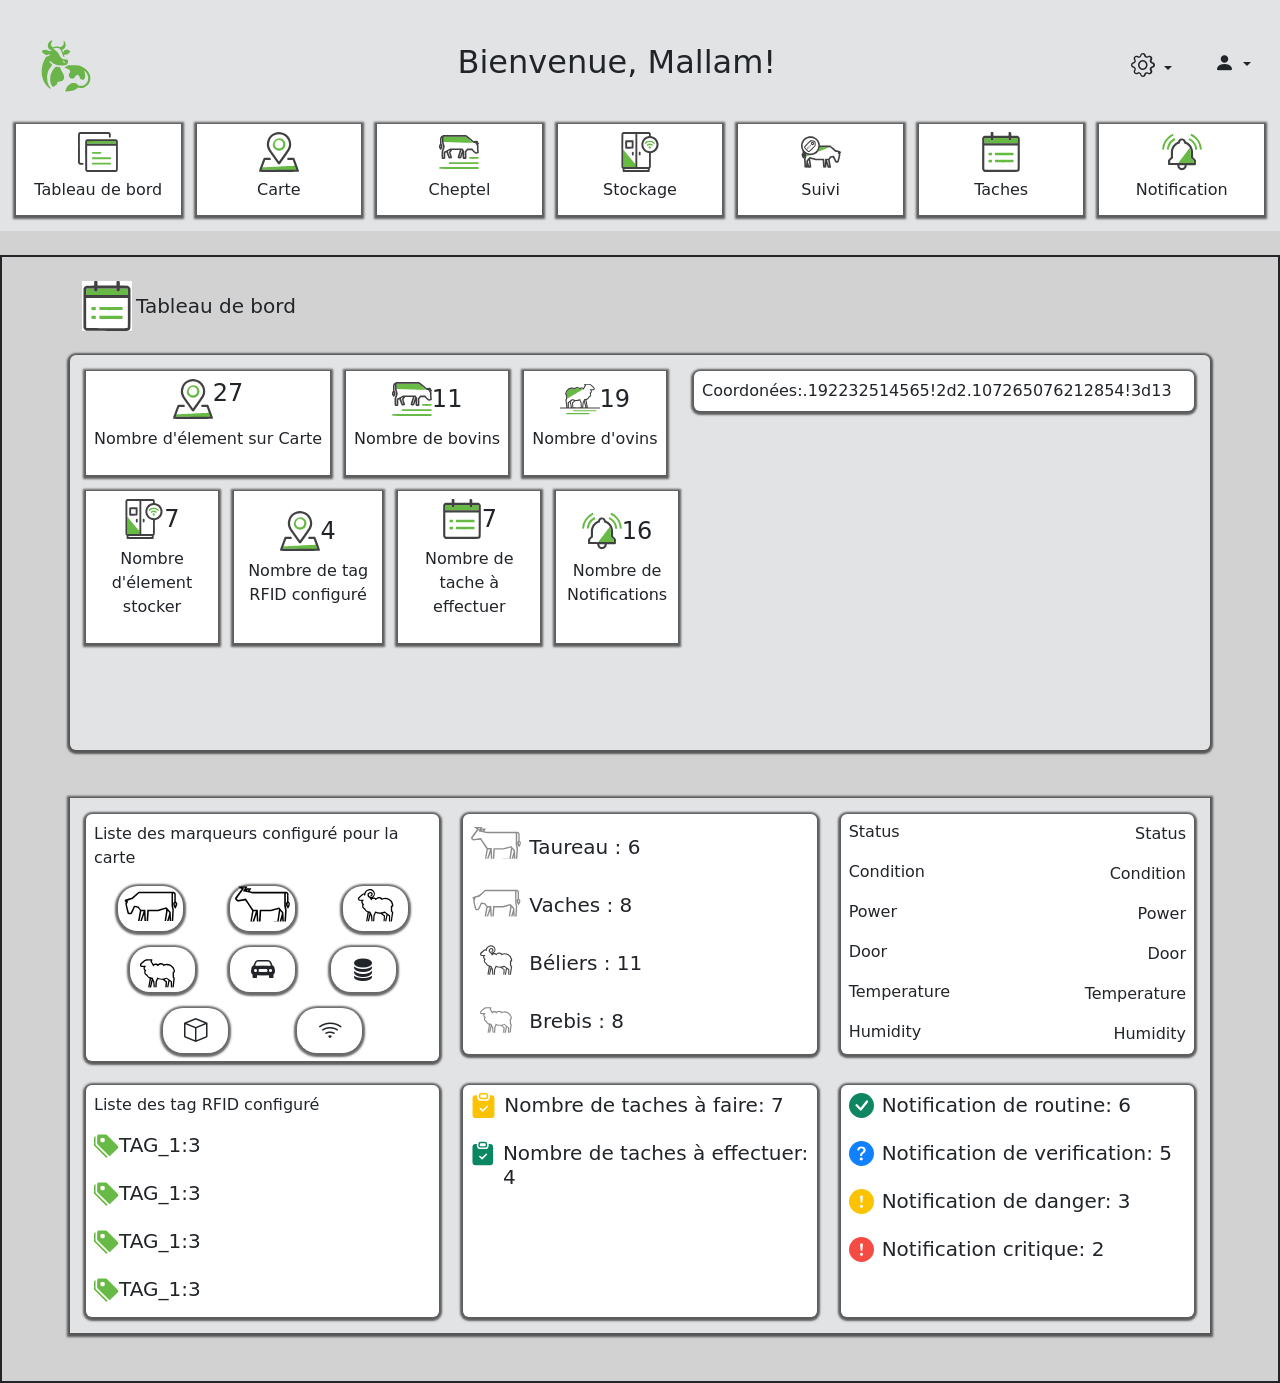
<file: index.html>
<!doctype html>
<html lang="en">

<head>
  <meta charset="utf-8">
  <meta name="viewport" content="width=device-width, initial-scale=1">
  <title>HerdTech_App</title>
  <link href="https://cdn.jsdelivr.net/npm/bootstrap@5.3.8/dist/css/bootstrap.min.css" rel="stylesheet"
    integrity="sha384-sRIl4kxILFvY47J16cr9ZwB07vP4J8+LH7qKQnuqkuIAvNWLzeN8tE5YBujZqJLB" crossorigin="anonymous">
  <link rel="stylesheet" href="https://cdn.jsdelivr.net/npm/bootstrap-icons@1.13.1/font/bootstrap-icons.min.css">
  <link rel="stylesheet" href="style.css">
</head>

<body>

  <header class="container-fluid d-none p-3 d-lg-block bg-secondary-subtle">
    <section class="d-flex justify-content-between align-items-center">
      <svg xmlns="http://www.w3.org/2000/svg" xml:space="preserve" width="100" height="100" viewBox="0 0 158.8 158.8">
        <path
          d="m107.2 160.8 1.6-4.7c1.4-3.3 4.4-6.4 7.4-7.9 1.5-.7 2-.8 4.2-.8 3.1 0 4.4.5 6.7 2.7l1.6 1.5h3.3c3.3 0 3.4 0 5.1-.9 6.6-3.3 8.6-11.5 4.5-18.4-1-1.6-4.4-5.1-4.2-4.2l.9 2.9c.5 2 .6 2.7.6 5-.2 4.5-1.5 6.3-4.5 6.3q-3.7.1-4.2-4.3-.5-4.1-3.6-4-1.7 0-3.4 3.1-.6 1.4-1.8 2.1c-1 .7-1.3.8-3.1.8s-2.2-.1-3.2-.8a5 5 0 0 1-2.1-4.1c0-1.3.2-1.8 1-3.2 1.3-2.2 1.4-2.8 1-4q-.3-2-4.4-3.4c-2.2-.8-4.5-2-4.5-2.4l1-.4q1.8-.3 3.3-1.6c.7-.5 1-.6 6.6-.8 8.5-.2 13 .4 17.6 2.5a23 23 0 0 1 11.8 12.5c.7 2 1 6.8.5 9-.4 2-1.8 4.8-3.2 6.5s-4 3.6-6.3 4.5-6 1.1-8.3.6l-1.6-.3-1.1 1a16 16 0 0 1-6 3.6c-1 .2-4 .7-6.7 1zm-25.5-5.4a32 32 0 0 1-11-18c-.8-3-1-9.7-.6-13 .7-5.2 2.8-11.6 5.4-16.3 1.4-2.6 1.7-3 2.6-3q2.3 0 4.4-2 1.3-1.2 1.4-1.5l-2.5.5c-4.2 1.2-6.6.6-9.8-2.7-1-1-1.7-2-1.7-2.1 0-.5 2-1.9 3.5-2.3q3-1 6.5.6c2.3 1 3.6 1.2 5.1.8q2.3-.3-.4-1.1c-3-1.1-5-4-5-7.1s1.7-6.1 4.3-7.8c.9-.5 3.2-1.3 3.2-1l-1 1.9c-1 2-1.5 4.4-1.3 5.7.3 1.2 1.3 3 2 3.3s1 .2 2.7-.3c2.6-.9 6-1 8.1-.2.8.3 1.8.5 2.1.5 1.6 0 4.4-2.4 5-4.4.4-1.2.4-3.4.1-5q-.4-1.4.3-.8.6.3 1.3 1.5c3 4.6 1.6 10.2-3 12.5l-1.2.6a35 35 0 0 0 2.8 4.6V96l1.3-.6c1.9-1 5-1 6.8 0q1.3.7 1.8 1.3c.5.5.5.6.1 1.1a16 16 0 0 1-4.1 4c-1 .5-1.6.6-3.5.6h-2.2l.4 2c.7 2.6.7 2.6-.3 1.7s-1.4-1.6-2.7-5.4c-1.8-5.3-3.3-7.6-5.3-8.5-1.8-.8-7.3-.6-8.7.3-.4.3-.2.5 3.3 3 3 2 4 3.1 6.1 7.3 3 5.6 4.7 6.8 10 7 3.1.2 3.6.4 3.7 1.7q.2 2.9-.7 4.7c-1 2.2-2.5 2.8-7.3 3.2-7.4.7-14.6-1.4-18.6-5.4-1.4-1.5-1.8-1.7-2.4-1.5q-.7 0-.7.4c0 .6 2 3 3.3 4.4l1.5 1.4-1.3 1.5a28 28 0 0 0-6.4 25c.7 2.5 2.7 6.9 4.2 8.8 1 1.2 1 1.4.6 2q-.3.4-.6.5zm25.6-40.7q.5-.8-.9-1-1.2-.1-1.3-1.1-.2-1.1-1-.8c-.4.4-.5 1.4 0 2.1.5 1 2.4 1.5 3.2.8m-19 38.8c-5-2.6-6.5-13.5-3.1-22l2-4c1.2-2 4.3-5.5 5.2-6 .3-.1 6.5.4 6.7.6l.5 1.7q.5 2 4.2 8.6c2.3 4.3 2.4 8.4 0 10.7-1.2 1.4-2.3 1.7-5 1.8q-3.2 0-3.8 1.3c-.2.4-.5 1.7-.7 3-"
          style="fill:#6AB449;stroke-width:.264583" transform="translate(-29.1 -40.9)" />
      </svg>

      <article>
        <h2>Bienvenue, Mallam!</h2>
      </article>

      <div class="d-flex gap-3">
        <div class="dropdown ">
          <a class="btn bg-secondary-subtle dropdown-toggle" href="#" role="button" data-bs-toggle="dropdown"
            aria-expanded="false">
            <i class="fs-4 bi bi-gear"></i>
          </a>

          <ul class="dropdown-menu">
            <li><a class="dropdown-item" href="#"><i class="bi bi-moon-stars-fill"></i>/<i
                  class="bi bi-sun-fill"></i>Mode sombre</a></li>
            <li><a class="dropdown-item" href="#"><i class="bi bi-globe"></i> Langue</a></li>
          </ul>
        </div>

        <div class="dropdown ">
          <a class="btn bg-secondary-subtle dropdown-toggle" href="#" role="button" data-bs-toggle="dropdown"
            aria-expanded="false">
            <i class="fs-5 bi bi-person-fill"></i>
          </a>

          <ul class="dropdown-menu">
            <li><a class="dropdown-item" href="#"><i class="bi bi-person-gear"></i> Parametre du compte</a></li>
            <li><a class="dropdown-item" href="connexion.html"><i class="bi bi-box-arrow-right"></i> Se déconnecter</a>
            </li>
          </ul>
        </div>
      </div>
    </section>

    <section class="d-flex gap-3 mt-2">

      <a href="index.html"
        class="d-flex flex-column justify-content-center align-items-center text-decoration-none bg-white text-dark text-center gap-2 p-2 w-100 card_nav">
        <article class="img_nav"><img src="Icons/dashboard.svg" alt=""></article>
        <h6>Tableau de bord</h6>
      </a>

      <a href="#"
        class="d-flex flex-column justify-content-center align-items-center text-decoration-none bg-white text-dark text-center gap-2 p-2 w-100 card_nav">
        <article class="img_nav"><img src="Icons/Carte de la ferme.svg" alt=""></article>
        <h6>Carte</h6>
      </a>

      <a href="cheptel.html"
        class="d-flex flex-column justify-content-center align-items-center text-decoration-none bg-white text-dark text-center gap-2 p-2 w-100 card_nav">
        <article class="img_nav"><img src="Icons/Cheptel.svg" alt=""></article>
        <h6>Cheptel</h6>
      </a>

      <a href="stockage.html"
        class="d-flex flex-column justify-content-center align-items-center text-decoration-none bg-white text-dark text-center gap-2 p-2 w-100 card_nav">
        <article class="img_nav"><img src="Icons/Stockage.svg" alt=""></article>
        <h6>Stockage</h6>
      </a>

      <a href="suivi.html"
        class="d-flex flex-column justify-content-center align-items-center text-decoration-none bg-white text-dark text-center gap-2 p-2 w-100 card_nav">
        <article class="img_nav d-flex justify-content-center align-items-center"><svg
            xmlns="http://www.w3.org/2000/svg" width="50" height="100" viewBox="0 0 752.2 590.4">
            <path
              d="M309.7 451.4c18-.2 47.5-.2 65.5 0 18 .1 3.3.3-32.8.3s-50.8-.2-32.7-.3M98.5 377.8c.6-1.6 1.2-11 1.5-20.9s.8-18 1.1-18 3.8 1.4 7.9 3c14 6 37.7 12.3 45.7 12.3 2 0 3.5.5 3.5 1 0 .9-36.5 16.2-58.3 24.6-2 .7-2.2.4-1.4-2m218-88.3c15.6-17.6 29.7-47 35.5-73.8 1.3-6 2.5-11 2.7-11.1.2-.2 40.2-.2 88.9 0l88.5.3-105.2 42.5a9110 9110 0 0 0-110 45l-5 2.4zm-222-33-30.1-30.4 30.4 30.1 30.4 30.4c0 .9-2.8-1.8-30.7-30m67.3 10c0-.1 20.8-21 46.3-46.3l46.4-46-46 46.3c-42.9 43-46.7 46.9-46.7 46M95.6 153a1133 1133 0 0 1 30.7-30.1c.4 0-13 13.6-29.5 30.1A1133 1133 0 0 1 66.1 183c-.3 0 13-13.5 29.5-30m309.2 18.6c26.2-.2 68.7-.2 94.5 0s4.3.3-47.6.3c-52 0-73-.1-46.9-.3"
              style="fill:#67ba44;stroke-width:1.18081" />
            <path
              d="M68 588.9c-1.9-1.4-2.6-9.6-7-80.2L56.1 430l3.3-16.4a314 314 0 0 0 3.2-18c0-1-2 1.6-4.4 5.6-13.7 22.4-14.8 22.7-25 6.8-26-40-29.5-70.8-10.3-91.3l5.4-5.8v-36.7L23 265C6.4 236-2.3 196 1 163.5 3.6 137.8 8 122 19 99.8A216 216 0 0 1 33.2 75c9.3-13.2 28-32 40.9-41.1C108.7 9.3 154.3-3.1 194.2 1c24 2.5 41.5 7.5 62.6 17.9a177 177 0 0 1 98.6 147.8v5.6l98.3.3 98.3.3 5.3 2.6c3 1.5 25 20 49 41.2 24 21.1 44 38.7 44.5 39l43.1 13.5c23.3 7.1 44.2 14 46.5 15.1a22 22 0 0 1 7.9 30.7c-2.8 4.2-8.1 8.7-11.8 10-.5.1.7 3.2 2.6 6.7q3.6 6.5 3.6 11.7c0 4.5-26.1 121-29.7 132.4a32 32 0 0 1-23.5 20.6c-6.4 1.2-31.5-1.5-37-4-9.5-4.2-12-8-31.9-51-10.3-22.4-19.2-41-19.7-41.6-.6-.8-36.3 4.5-37.2 5.5l-12 17.6c-11.7 17.3-11.8 17.5-10.8 22.5 3.3 16.1 24.7 137 24.7 139.3 0 5.4-1 5.6-32 5.6-29.1 0-29.4 0-31-2.7-1-1.4-6.4-16.9-12-34.3a418 418 0 0 0-10.8-31.1c-.2.2-1.2 15-2.2 32.8-1.4 28-2 32.5-3.7 33.8-2.9 2.1-53.4 2.1-56.3 0-1.7-1.3-2.5-9.8-6-67-2.4-36-4.2-66.7-4.2-68.1V451H277l-51.7-14.4c-28.4-8-51.9-14.2-52.1-13.9s4.8 37.4 11.3 82.5c11.4 78.8 11.8 82 9.7 83.5-1.7 1.2-8.6 1.6-30.4 1.6-16 0-29-.5-30.3-1.1s-3-4.3-4.3-9.2c-2-7.3-2.3-7.7-3-4.5-.4 2-.8 5.6-.9 8q0 4.4-2.4 5.6c-3.6 1.9-52.2 1.6-54.9-.3m92.6-29.7c0-2.3-14-98.4-14.9-102.2-.7-2.8-1-2.6-7.6 4.7-6.3 7-7 8.2-7 13 0 3.4 4.2 19.2 11.8 44.3l12.4 40.4c.7 2 5.3 1.9 5.3-.2m289.1-69.6c2.4-48.2 3.7-66 4.8-67.4 1.4-1.6 5.7-1.8 31.5-1.8h30l16-21.2a368 368 0 0 1 17.4-22.2c2.1-1.3 67-12 68.7-11.4.8.3 11.7 22.5 24.2 49.4 25.5 54.5 22.4 50.2 35.6 50.2 5.6 0 5.7 0 6.9-4.4a2797 2797 0 0 0 26.7-115.7c-.4-1-5-7.8-10.1-15.1a73 73 0 0 1-9.4-15.7q0-2.4 4.8-5.3c2.6-1.6 4.4-3.2 3.8-3.5-.5-.3-14.8-4.6-31.7-9.6s-32.3-10.3-34.2-11.7-21.9-19-44.3-39l-43.3-38.8c-2.4-2.2-5.6-2.3-97.3-2.2-52.2.1-95 .3-95.1.4-.2.2-1.4 5.2-2.7 11a179 179 0 0 1-138 136.6c-9.8 2.2-15.1 2.5-36.9 2.5-22 0-26.8-.3-36-2.5-13-3.1-22.5-6.2-32.1-10.2-4-1.7-7.7-3.1-8-3.1s-.6 6.4-.6 14.3c0 12.7-.8 17.9-6.6 46.3l-6.5 32 3.9 61.7c2 33.9 4 61.4 4.2 61.2s1.5-21.3 2.7-46.8c1.3-25.6 2.6-47.6 2.9-48.9.6-2.5 56.5-68.7 59.7-70.6 1.4-.8 18 3.3 61.8 15.6l59.9 16.7h152.2l1 2.6c.7 1.5 2.8 30 4.8 63.5 3.7 61.6 5 77.7 5.7 71.8.2-1.8 1.9-32.7 3.6-68.7m80 68.6-9.5-52.8-9.6-52.3c-.6-1.7-2.1-2-10.7-2-9.9 0-10 0-9.2 2.6l31.4 96.3c3 9 4 10.9 6 10.9 1.8 0 2.2-.6 1.7-2.7M209 322.5a148 148 0 0 0 112.1-181.6 149 149 0 0 0-96.3-103 153 153 0 0 0-91.3-.7c-31.6 10-60 31.4-78.3 59a140 140 0 0 0-24.5 81.5c0 40.2 13.5 73.7 41.2 102.5 23.6 24.5 50 38.2 84.6 44 12.7 2.2 39.2 1.3 52.5-1.7m-72.6-29.3c-5.2-1.7-9.9-5.9-39.9-35.7s-34.2-34.4-36.3-40q-4.2-11.6-.4-23.3c1.7-5.3 7.3-11.3 54.6-58.8 29-29.1 54.6-54 57-55.2 8.2-4.2 12.9-4.5 46-2.9 27.5 1.4 32.3 2 37.3 4.1 8.9 4 15.5 11.5 18.2 20.4 1.2 4.4 3.3 38.7 3.5 58.7.2 11.8-.1 13.7-2.9 19.3-2.4 4.9-13.8 17-54.7 57.7-35.6 35.5-53.4 52.4-57 54.2-7 3.5-17.7 4.1-25.4 1.5m25-26.2c13.3-11.8 93.1-92.3 94.8-95.6 1-2 1-9.5 0-32.4-1.6-33-2.1-35.3-9.4-38.8-5-2.4-59.2-5.4-63.9-3.5A1250 1250 0 0 0 129 149l-51 51.2V212l31.5 31.6 31.7 31.6h5.5c5.3 0 6.2-.5 14.8-8.1m-35-26.7-1.6-3-2.8 2.6c-2.5 2.3-2.7 2.4-3.5.4q-.7-2 1.2-3.2 3.5-2 .5-6.8c-1.3-2.1-1.6-2.2-3.5-.4-1.2 1-3 1.5-4 1-1.8-.6-1.8-1 .6-3.6 2.7-2.8 2.7-3 .7-6-1.5-2.3-1.7-3.4-.7-4.5q1.4-1.6 3.6 1.6l2.2 3 3-2.8c2.8-2.6 2.8-3 1.1-5.6-1-1.5-1.5-3.7-1-4.8.6-1.8 1-1.6 3.4 1.3s2.8 3.1 4.2 1.4q1.6-2.2 3.2-.6c1.4 1.2 1.3 1.8-.7 4-2.5 2.6-2.5 2.6-.2 5.4 2 2.4 2.5 2.6 4.2 1.2 3-2.5 4.8.2 2 2.8-2.4 2.1-2.4 2.2-.1 5.4 1.9 2.7 2 3.5.7 4.6s-2 .6-3.7-1.8l-2-3.1-3 3c-2.8 2.8-2.8 3-1 6 2 2.8 1.7 5.4-.4 5.4-.5 0-1.6-1.3-2.5-3m3-17.8-2.1-3.2-3 3c-3 3-3 3.1-1 6.3l2.1 3.1 3-3c3-3 3-3 1-6.2m22.3-7c-2-2.8-2.2-2.9-4.2-1.1-3.3 3-5.3.8-2.2-2.5 2.4-2.6 2.4-2.8.5-5.8-2-3-2.2-3-4.3-1-1.7 1.5-2.6 1.6-3.6.6s-.8-2 .8-3.8c2-2 2-2.7.6-5.3-2.2-4.2.2-6.6 2.8-2.8l2 2.7 2.9-2.8c2.8-2.7 2.9-3 1-5.7-1.4-2.2-1.5-3.2-.4-4.2q1.4-1.6 3.2 1.3c1.7 2.5 2 2.6 3.9.9 1.7-1.6 2.2-1.6 3.4-.2 1 1.3 1 2-.4 3.1-2.3 1.8-2.3 3.5 0 6.4 1.3 1.8 2 2 3.4.8 2.8-2.3 4.7-.3 2.3 2.4-2 2.2-2 2.5-.1 5.7 1.8 3 1.8 3.5.2 4.8q-1.6 1.3-1.8.4c0-.5-.8-2-1.7-3.3-1.7-2.2-1.8-2.2-4.7.5-2.8 2.7-2.8 2.8-1 6.1 1.5 2.5 1.7 3.7.7 4.7s-1.8.5-3.3-1.8m2.4-12.4c1.9-2 2-2.8.6-5.3-2-3.6-2.5-3.7-5.7-.3-2.3 2.6-2.4 3-.7 5.4 2.2 3.2 3 3.2 5.8.2m23-12c-2-4-2.1-4-4.6-1.7-3.5 3.2-5.6 1-2.4-2.3 2.5-2.7 2.6-3 .6-5.9s-2.1-3-4.2-1.1c-3.4 3-5.5.9-2.4-2.4 2.5-2.6 2.5-2.8.5-5.8-1.5-2.3-1.6-3.5-.7-4.5q1.3-1.5 3.7 1.6l2.3 2.8 2.7-2.7c2.7-2.6 2.7-2.8.8-6.1-1.7-3-1.8-3.7-.3-4.8q1.6-1.3 1.7-.4c0 .6.8 2 1.8 3.3 1.6 2.1 1.8 2.2 4 .2 3-2.7 4.6-.2 1.8 2.9-2 2.1-2 2.4 0 5.3 1.9 3 2.1 3 4.1 1.1 3-2.6 4.5 0 1.8 3-2 2.2-2 2.4 0 5.4 2.9 4.4.5 6.7-2.8 2.7l-2.3-2.8-2.8 2.7c-2.6 2.6-2.6 2.8-.7 6.1 1.6 2.9 1.7 3.7.4 4.8s-2 .7-3-1.4m2.1-13.1c2.5-2.6 2.5-2.7.3-5.6l-2.2-3-3 2.9c-2.8 2.6-2.8 3-1.1 5.6 2.3 3.4 2.9 3.4 6 .1m26.5-13a38 38 0 0 1-17-15.6c-2.8-6.4-2.8-18.5.1-24.8 2.7-5.9 10-12.9 15.7-15.3a37 37 0 0 1 21.2-.5c6.5 2 13.9 8.7 17.1 15.7a29.3 29.3 0 0 1-26.7 41.8c-3.6 0-8.3-.6-10.4-1.3m15-19.1c3.8-2 4.8-4 4.8-9.2 0-11.3-16.8-12.6-19.5-1.6-1 3.8 1.6 9 5.4 11 3.8 1.9 5.3 1.9 9.3-.2"
              style="fill:#414042;stroke-width:1.18081" />
          </svg></article>
        <h6>Suivi</h6>
      </a>

      <a href="tache.html"
        class="d-flex flex-column justify-content-center align-items-center text-decoration-none bg-white text-dark text-center gap-2 p-2 w-100 card_nav">
        <article class="img_nav"><img src="Icons/Gestionnaire de Taches.svg" alt=""></article>
        <h6>Taches</h6>
      </a>

      <a href="notification.html"
        class="d-flex flex-column justify-content-center align-items-center text-decoration-none bg-white text-dark text-center gap-2 p-2 w-100 card_nav">
        <article class="img_nav"><img src="Icons/Notifications.svg" alt=""></article>
        <h6>Notification</h6>
      </a>
    </section>

  </header>


  <div class="Color_main d-flex">

    <aside
      class="said_bar d-flex d-lg-none flex-column justify-content-center align-items-center p-2 gap-3 d-lg-non sticky-top">

      <a href="index.html"
        class="d-flex flex-column justify-content-center align-items-center text-decoration-none bg-white text-dark text-center h-100 gap-2 p-2 nav_width card_nav">
        <article class="img_nav"><img src="Icons/dashboard.svg" alt=""></article>
      </a>

      <a href="#"
        class="d-flex flex-column justify-content-center align-items-center text-decoration-none bg-white text-dark text-center h-100  gap-2 p-2 nav_width card_nav">
        <article class="img_nav"><img src="Icons/Carte de la ferme.svg" alt=""></article>
      </a>

      <a href="cheptel.html"
        class="d-flex flex-column justify-content-center align-items-center text-decoration-none bg-white text-dark text-center h-100 gap-2 p-2 nav_width  card_nav">
        <article class="img_nav"><img src="Icons/Cheptel.svg" alt=""></article>
      </a>

      <a href="stockage.html"
        class="d-flex flex-column justify-content-center align-items-center text-decoration-none bg-white text-dark text-center h-100 gap-2 p-2 nav_width card_nav">
        <article class="img_nav"><img src="Icons/Stockage.svg" alt=""></article>
      </a>

      <a href="suivi.html"
        class="d-flex flex-column justify-content-center align-items-center text-decoration-none bg-white text-dark text-center h-100 gap-2 p-2 nav_width card_nav">
        <article class="img_nav d-flex justify-content-center align-items-center"><svg xmlns="http://www.w3.org/2000/svg" width="45" height="50"
            viewBox="0 0 752.2 590.4">
            <path
              d="M309.7 451.4c18-.2 47.5-.2 65.5 0 18 .1 3.3.3-32.8.3s-50.8-.2-32.7-.3M98.5 377.8c.6-1.6 1.2-11 1.5-20.9s.8-18 1.1-18 3.8 1.4 7.9 3c14 6 37.7 12.3 45.7 12.3 2 0 3.5.5 3.5 1 0 .9-36.5 16.2-58.3 24.6-2 .7-2.2.4-1.4-2m218-88.3c15.6-17.6 29.7-47 35.5-73.8 1.3-6 2.5-11 2.7-11.1.2-.2 40.2-.2 88.9 0l88.5.3-105.2 42.5a9110 9110 0 0 0-110 45l-5 2.4zm-222-33-30.1-30.4 30.4 30.1 30.4 30.4c0 .9-2.8-1.8-30.7-30m67.3 10c0-.1 20.8-21 46.3-46.3l46.4-46-46 46.3c-42.9 43-46.7 46.9-46.7 46M95.6 153a1133 1133 0 0 1 30.7-30.1c.4 0-13 13.6-29.5 30.1A1133 1133 0 0 1 66.1 183c-.3 0 13-13.5 29.5-30m309.2 18.6c26.2-.2 68.7-.2 94.5 0s4.3.3-47.6.3c-52 0-73-.1-46.9-.3"
              style="fill:#67ba44;stroke-width:1.18081" />
            <path
              d="M68 588.9c-1.9-1.4-2.6-9.6-7-80.2L56.1 430l3.3-16.4a314 314 0 0 0 3.2-18c0-1-2 1.6-4.4 5.6-13.7 22.4-14.8 22.7-25 6.8-26-40-29.5-70.8-10.3-91.3l5.4-5.8v-36.7L23 265C6.4 236-2.3 196 1 163.5 3.6 137.8 8 122 19 99.8A216 216 0 0 1 33.2 75c9.3-13.2 28-32 40.9-41.1C108.7 9.3 154.3-3.1 194.2 1c24 2.5 41.5 7.5 62.6 17.9a177 177 0 0 1 98.6 147.8v5.6l98.3.3 98.3.3 5.3 2.6c3 1.5 25 20 49 41.2 24 21.1 44 38.7 44.5 39l43.1 13.5c23.3 7.1 44.2 14 46.5 15.1a22 22 0 0 1 7.9 30.7c-2.8 4.2-8.1 8.7-11.8 10-.5.1.7 3.2 2.6 6.7q3.6 6.5 3.6 11.7c0 4.5-26.1 121-29.7 132.4a32 32 0 0 1-23.5 20.6c-6.4 1.2-31.5-1.5-37-4-9.5-4.2-12-8-31.9-51-10.3-22.4-19.2-41-19.7-41.6-.6-.8-36.3 4.5-37.2 5.5l-12 17.6c-11.7 17.3-11.8 17.5-10.8 22.5 3.3 16.1 24.7 137 24.7 139.3 0 5.4-1 5.6-32 5.6-29.1 0-29.4 0-31-2.7-1-1.4-6.4-16.9-12-34.3a418 418 0 0 0-10.8-31.1c-.2.2-1.2 15-2.2 32.8-1.4 28-2 32.5-3.7 33.8-2.9 2.1-53.4 2.1-56.3 0-1.7-1.3-2.5-9.8-6-67-2.4-36-4.2-66.7-4.2-68.1V451H277l-51.7-14.4c-28.4-8-51.9-14.2-52.1-13.9s4.8 37.4 11.3 82.5c11.4 78.8 11.8 82 9.7 83.5-1.7 1.2-8.6 1.6-30.4 1.6-16 0-29-.5-30.3-1.1s-3-4.3-4.3-9.2c-2-7.3-2.3-7.7-3-4.5-.4 2-.8 5.6-.9 8q0 4.4-2.4 5.6c-3.6 1.9-52.2 1.6-54.9-.3m92.6-29.7c0-2.3-14-98.4-14.9-102.2-.7-2.8-1-2.6-7.6 4.7-6.3 7-7 8.2-7 13 0 3.4 4.2 19.2 11.8 44.3l12.4 40.4c.7 2 5.3 1.9 5.3-.2m289.1-69.6c2.4-48.2 3.7-66 4.8-67.4 1.4-1.6 5.7-1.8 31.5-1.8h30l16-21.2a368 368 0 0 1 17.4-22.2c2.1-1.3 67-12 68.7-11.4.8.3 11.7 22.5 24.2 49.4 25.5 54.5 22.4 50.2 35.6 50.2 5.6 0 5.7 0 6.9-4.4a2797 2797 0 0 0 26.7-115.7c-.4-1-5-7.8-10.1-15.1a73 73 0 0 1-9.4-15.7q0-2.4 4.8-5.3c2.6-1.6 4.4-3.2 3.8-3.5-.5-.3-14.8-4.6-31.7-9.6s-32.3-10.3-34.2-11.7-21.9-19-44.3-39l-43.3-38.8c-2.4-2.2-5.6-2.3-97.3-2.2-52.2.1-95 .3-95.1.4-.2.2-1.4 5.2-2.7 11a179 179 0 0 1-138 136.6c-9.8 2.2-15.1 2.5-36.9 2.5-22 0-26.8-.3-36-2.5-13-3.1-22.5-6.2-32.1-10.2-4-1.7-7.7-3.1-8-3.1s-.6 6.4-.6 14.3c0 12.7-.8 17.9-6.6 46.3l-6.5 32 3.9 61.7c2 33.9 4 61.4 4.2 61.2s1.5-21.3 2.7-46.8c1.3-25.6 2.6-47.6 2.9-48.9.6-2.5 56.5-68.7 59.7-70.6 1.4-.8 18 3.3 61.8 15.6l59.9 16.7h152.2l1 2.6c.7 1.5 2.8 30 4.8 63.5 3.7 61.6 5 77.7 5.7 71.8.2-1.8 1.9-32.7 3.6-68.7m80 68.6-9.5-52.8-9.6-52.3c-.6-1.7-2.1-2-10.7-2-9.9 0-10 0-9.2 2.6l31.4 96.3c3 9 4 10.9 6 10.9 1.8 0 2.2-.6 1.7-2.7M209 322.5a148 148 0 0 0 112.1-181.6 149 149 0 0 0-96.3-103 153 153 0 0 0-91.3-.7c-31.6 10-60 31.4-78.3 59a140 140 0 0 0-24.5 81.5c0 40.2 13.5 73.7 41.2 102.5 23.6 24.5 50 38.2 84.6 44 12.7 2.2 39.2 1.3 52.5-1.7m-72.6-29.3c-5.2-1.7-9.9-5.9-39.9-35.7s-34.2-34.4-36.3-40q-4.2-11.6-.4-23.3c1.7-5.3 7.3-11.3 54.6-58.8 29-29.1 54.6-54 57-55.2 8.2-4.2 12.9-4.5 46-2.9 27.5 1.4 32.3 2 37.3 4.1 8.9 4 15.5 11.5 18.2 20.4 1.2 4.4 3.3 38.7 3.5 58.7.2 11.8-.1 13.7-2.9 19.3-2.4 4.9-13.8 17-54.7 57.7-35.6 35.5-53.4 52.4-57 54.2-7 3.5-17.7 4.1-25.4 1.5m25-26.2c13.3-11.8 93.1-92.3 94.8-95.6 1-2 1-9.5 0-32.4-1.6-33-2.1-35.3-9.4-38.8-5-2.4-59.2-5.4-63.9-3.5A1250 1250 0 0 0 129 149l-51 51.2V212l31.5 31.6 31.7 31.6h5.5c5.3 0 6.2-.5 14.8-8.1m-35-26.7-1.6-3-2.8 2.6c-2.5 2.3-2.7 2.4-3.5.4q-.7-2 1.2-3.2 3.5-2 .5-6.8c-1.3-2.1-1.6-2.2-3.5-.4-1.2 1-3 1.5-4 1-1.8-.6-1.8-1 .6-3.6 2.7-2.8 2.7-3 .7-6-1.5-2.3-1.7-3.4-.7-4.5q1.4-1.6 3.6 1.6l2.2 3 3-2.8c2.8-2.6 2.8-3 1.1-5.6-1-1.5-1.5-3.7-1-4.8.6-1.8 1-1.6 3.4 1.3s2.8 3.1 4.2 1.4q1.6-2.2 3.2-.6c1.4 1.2 1.3 1.8-.7 4-2.5 2.6-2.5 2.6-.2 5.4 2 2.4 2.5 2.6 4.2 1.2 3-2.5 4.8.2 2 2.8-2.4 2.1-2.4 2.2-.1 5.4 1.9 2.7 2 3.5.7 4.6s-2 .6-3.7-1.8l-2-3.1-3 3c-2.8 2.8-2.8 3-1 6 2 2.8 1.7 5.4-.4 5.4-.5 0-1.6-1.3-2.5-3m3-17.8-2.1-3.2-3 3c-3 3-3 3.1-1 6.3l2.1 3.1 3-3c3-3 3-3 1-6.2m22.3-7c-2-2.8-2.2-2.9-4.2-1.1-3.3 3-5.3.8-2.2-2.5 2.4-2.6 2.4-2.8.5-5.8-2-3-2.2-3-4.3-1-1.7 1.5-2.6 1.6-3.6.6s-.8-2 .8-3.8c2-2 2-2.7.6-5.3-2.2-4.2.2-6.6 2.8-2.8l2 2.7 2.9-2.8c2.8-2.7 2.9-3 1-5.7-1.4-2.2-1.5-3.2-.4-4.2q1.4-1.6 3.2 1.3c1.7 2.5 2 2.6 3.9.9 1.7-1.6 2.2-1.6 3.4-.2 1 1.3 1 2-.4 3.1-2.3 1.8-2.3 3.5 0 6.4 1.3 1.8 2 2 3.4.8 2.8-2.3 4.7-.3 2.3 2.4-2 2.2-2 2.5-.1 5.7 1.8 3 1.8 3.5.2 4.8q-1.6 1.3-1.8.4c0-.5-.8-2-1.7-3.3-1.7-2.2-1.8-2.2-4.7.5-2.8 2.7-2.8 2.8-1 6.1 1.5 2.5 1.7 3.7.7 4.7s-1.8.5-3.3-1.8m2.4-12.4c1.9-2 2-2.8.6-5.3-2-3.6-2.5-3.7-5.7-.3-2.3 2.6-2.4 3-.7 5.4 2.2 3.2 3 3.2 5.8.2m23-12c-2-4-2.1-4-4.6-1.7-3.5 3.2-5.6 1-2.4-2.3 2.5-2.7 2.6-3 .6-5.9s-2.1-3-4.2-1.1c-3.4 3-5.5.9-2.4-2.4 2.5-2.6 2.5-2.8.5-5.8-1.5-2.3-1.6-3.5-.7-4.5q1.3-1.5 3.7 1.6l2.3 2.8 2.7-2.7c2.7-2.6 2.7-2.8.8-6.1-1.7-3-1.8-3.7-.3-4.8q1.6-1.3 1.7-.4c0 .6.8 2 1.8 3.3 1.6 2.1 1.8 2.2 4 .2 3-2.7 4.6-.2 1.8 2.9-2 2.1-2 2.4 0 5.3 1.9 3 2.1 3 4.1 1.1 3-2.6 4.5 0 1.8 3-2 2.2-2 2.4 0 5.4 2.9 4.4.5 6.7-2.8 2.7l-2.3-2.8-2.8 2.7c-2.6 2.6-2.6 2.8-.7 6.1 1.6 2.9 1.7 3.7.4 4.8s-2 .7-3-1.4m2.1-13.1c2.5-2.6 2.5-2.7.3-5.6l-2.2-3-3 2.9c-2.8 2.6-2.8 3-1.1 5.6 2.3 3.4 2.9 3.4 6 .1m26.5-13a38 38 0 0 1-17-15.6c-2.8-6.4-2.8-18.5.1-24.8 2.7-5.9 10-12.9 15.7-15.3a37 37 0 0 1 21.2-.5c6.5 2 13.9 8.7 17.1 15.7a29.3 29.3 0 0 1-26.7 41.8c-3.6 0-8.3-.6-10.4-1.3m15-19.1c3.8-2 4.8-4 4.8-9.2 0-11.3-16.8-12.6-19.5-1.6-1 3.8 1.6 9 5.4 11 3.8 1.9 5.3 1.9 9.3-.2"
              style="fill:#414042;stroke-width:1.18081" />
          </svg> </article>
      </a>

      <a href="tache.html"
        class="d-flex flex-column justify-content-center align-items-center text-decoration-none bg-white text-dark text-center h-100 gap-2 p-2 nav_width card_nav">
        <article class="img_nav"><img src="Icons/Gestionnaire de Taches.svg" alt=""></article>
      </a>

      <a href="notification.html"
        class="d-flex flex-column justify-content-center align-items-center text-decoration-none bg-white text-dark text-center h-100 gap-2 p-2 nav_width card_nav">
        <article class="img_nav"><img src="Icons/Notifications.svg" alt=""></article>
      </a>

      <div class=" d-flex flex-column gap-2">
        <div class="dropdown ">
          <a class="btn bg-secondary-subtle dropdown-toggle" href="#" role="button" data-bs-toggle="dropdown"
            aria-expanded="false">
            <i class="fs-4 bi bi-gear"></i>
          </a>

          <ul class="dropdown-menu">
            <li><a class="dropdown-item" href="#"><i class="bi bi-moon-stars-fill"></i>/<i
                  class="bi bi-sun-fill"></i>Mode sombre</a></li>
            <li><a class="dropdown-item" href="#"><i class="bi bi-globe"></i> Langue</a></li>
          </ul>
        </div>

        <div class="dropdown ">
          <a class="btn bg-secondary-subtle dropdown-toggle" href="#" role="button" data-bs-toggle="dropdown"
            aria-expanded="false">
            <i class="fs-5 bi bi-person-fill"></i>
          </a>

          <ul class="dropdown-menu">
            <li><a class="dropdown-item" href="#"><i class="bi bi-person-gear"></i> Parametre du compte</a></li>
            <li><a class="dropdown-item" href="connexion.html"><i class="bi bi-box-arrow-right"></i> Se déconnecter</a>
            </li>
          </ul>
        </div>
      </div>

    </aside>

    <main class="pt-4 flex-grow-1 mt-4 border border-2 border-dark">

      <section class="container d-flex align-items-center gap-1">
        <article class="img_tableau_bord bg-white"><img src="Icons/Gestionnaire de Taches.svg" alt=""></article>
        <h5 class="m-0">Tableau de bord</h5>
      </section>

      <section class="container d-flex flex-column flex-lg-row gap-3 bg-secondary-subtle mt-4 p-3 rounded card_nav">
        <div class="d-flex flex-column gap-3">

          <div class="d-flex gap-3">

            <div
              class="bg-white card_nav d-flex flex-column justify-content- align-items-center text-center p-2  gap-2">
              <article class="d-flex align-items-">
                <aside class="img_nav"><img src="Icons/Carte de la ferme.svg" alt=""></aside>
                <h4 class="m-0">27</h4>
              </article>
              <p>Nombre d'élement sur Carte</p>
            </div>

            <div
              class="bg-white card_nav d-flex flex-column justify-content- align-items-center text-center p-2  gap-2">
              <article class="d-flex align-items-center">
                <aside class="img_nav"><img src="Icons/Cheptel.svg" alt=""></aside>
                <h4 class="m-0">11</h4>
              </article>
              <p>Nombre de bovins</p>
            </div>

            <div
              class="bg-white card_nav d-flex flex-column justify-content-center align-items-center text-center p-2  gap-2">
              <article class="d-flex align-items-center">
                <aside class="img_nav"><img src="Icons/Ovins.svg" alt=""></aside>
                <h4 class="m-0">19</h4>
              </article>
              <p>Nombre d'ovins</p>
            </div>

          </div>

          <div class="d-flex gap-3">

            <div
              class="bg-white card_nav d-flex flex-column justify-content-center align-items-center text-center p-2  gap-2">
              <article class="d-flex align-items-center">
                <aside class="img_nav"><img src="Icons/Stockage.svg" alt=""></aside>
                <h4 class="m-0">7</h4>
              </article>
              <p>Nombre d'élement stocker</p>
            </div>

            <div
              class="bg-white card_nav d-flex flex-column justify-content-center align-items-center text-center p-2  gap-2">
              <article class="d-flex align-items-center">
                <aside class="img_nav"><img src="Icons/Carte de la ferme.svg" alt=""></aside>
                <h4 class="m-0">4</h4>
              </article>
              <p>Nombre de tag RFID configuré</p>
            </div>

            <div
              class="bg-white card_nav d-flex flex-column justify-content-center align-items-center text-center p-2  gap-2">
              <article class="d-flex align-items-center">
                <aside class="img_nav"><img src="Icons/Gestionnaire de Taches.svg" alt=""></aside>
                <h4 class="m-0">7</h4>
              </article>
              <p>Nombre de tache à effectuer</p>
            </div>

            <div
              class="bg-white card_nav d-flex flex-column justify-content-center align-items-center text-center p-2  gap-2">
              <article class="d-flex align-items-center">
                <aside class="img_nav"><img src="Icons/Notifications.svg" alt=""></aside>
                <h4 class="m-0">16</h4>
              </article>
              <p>Nombre de Notifications</p>
            </div>

          </div>

        </div>

        <div>
          <p class="card_nav p-2 bg-white rounded">Coordonées:.192232514565!2d2.107265076212854!3d13
          </p>
          <iframe
            src="https://www.google.com/maps/embed?pb=!1m18!1m12!1m3!1d5203.192232514565!2d2.107265076212854!3d13.49492658687067!2m3!1f0!2f0!3f0!3m2!1i1024!2i768!4f13.1!3m3!1m2!1s0x11d075cc688f53db%3A0xd6e35ffd601c2bb8!2sRiz%20du%20Niger!5e1!3m2!1sfr!2sne!4v1766248679647!5m2!1sfr!2sne"
            width="500" height="300" style="border:0;" allowfullscreen="" loading="lazy"
            referrerpolicy="no-referrer-when-downgrade" class="Carte"></iframe>
        </div>

      </section>

      <section class="container mt-5 p-3 card_nav bg-secondary-subtle mb-5">

        <div class="row g-4">
          <!-- Carte 1 -->
          <div class="col-12 col-md-12 col-lg-4">
            <div class="card_nav bg-white rounded h-100 d-flex flex-column p-2 gap-3">
              <div>
                <p>Liste des marqueurs configuré pour la carte</p>
                <div class="d-flex justify-content-around">
                  <article class="img_marqueur d-flex justify-content-center align-items-center"> <svg
                      xmlns="http://www.w3.org/2000/svg" width="55" height="55" viewBox="0 0 128.3 102.7">
                      <path
                        d="m35 80.5 2.2-12.2 2.2-12.1-2-2.9-2.5-3.2c-.3-.3-5.7-1.4-6.9-1.4-.3 0-1 1.3-3.7 7.1-3.6 7.9-4 8.4-5.7 8.9l-3.3.2c-2.2 0-2.3 0-3.1-.5-1.6-1-1.7-1.2-4.4-13L5.3 40q.1-.6.8-2 .7-1.2.6-1.4l-1-.7q-1-.5-1.4-1.2c-.7-1.3-.4-3 .7-3.7.2-.2 3.8-1.4 7.9-2.7l7.4-2.3 7.3-6.4q7.3-6.4 8.4-7l1-.5h30.7l40.7.2 10.2.1 1 .6q2 1 3 3l.5 1v9l.1 9.1 1.3 1.3 1.8 2.3c1 2 .2 5.7-1.8 9.3a16 16 0 0 1-2.5 3.7 17 17 0 0 1-2.9-4q-2-3.7-2-6.7c0-1.6.1-2 .6-3l1.3-2 .7-.7V17.5l-.7-.7q-.8-.6-1.5-.7l-.9-.1v28.3l1 5 1 5.2-.7 13.1-.7 13.1h-3.6v-1.2l.9-12.9.7-11.7-1-5-1-5.2V15.8H37.3L35 18 22.6 29.3q-.4.4-6.8 2.3l-6.3 2 1.3.8q1.2.6 1.4 1c.1.1-2.2 3.6-3 4.6-.4.4-.4.5 2 10.8L14 61.4c.2.2 2 0 3.4-.1.6-.1.7-.4 4.4-8.2l3.8-8.2c.2-.2 10.8 1.6 11 1.9l2.7 3.7L42 54h10.2v.8l1.4 25.9h-3.7v-.9l-.3-6.6c-.2-8.9 0-8.9-3-.1L44 80.6h-1.8l-1.8.1 3.8-11.5L48 57.6h-5.3l-4 23-1.8.1q-1.8 0-2-.2m87.7-38q.7-2.3-.5-3.5l-.6-.7-.4.7c-.4.6-.5 1-.4 2.4q0 1.6.6 2.6l.4 1 .3-.6zM55 79.8l1.7-25.6c0-.1 5.5-.2 12.3-.2h12.3l7.4-2 12.8-3.5c.1 0 2.4 2.5 5 5.6l4.8 5.6.4 8.7.5 10.5.2 1.8h-1.8c-1.7 0-1.8 0-1.8-.5l-.1-3.4-.2-3-1.1 3.5-1.1 3.4h-3.6l2.7-8.8c2-6.4 2.6-9 2.6-9.8 0-1.2 0-1-3.5-5.1q-.1-.2-.3-.1l-3.8 23.7-1.7.1h-1.6v-.6l2-13.8a68 68 0 0 0 1.5-13.6c-.2-.3-1.5 0-9.2 2.2l-8.9 2.6H71.3c-10.6 0-11.1 0-11.1.4l-1.5 22.4c0 .4-.2.4-1.8.4H55z"
                        style="fill:#020202;fill-opacity:1;stroke-width:.205348" />
                    </svg></article>
                  <article class="img_marqueur d-flex justify-content-center align-items-center"><svg
                      xmlns="http://www.w3.org/2000/svg" width="55" height="55" viewBox="0 0 126.4 102.1">
                      <path
                        d="M110.6 81c-1.8-.1-1.8-.1-1.8-.7l-.1-3.5-.2-3-1.1 3.5-1.2 3.5h-3.7l2.7-9q2.6-8.9 2.6-9.8c0-1 0-1-1.8-3.1-1.7-2.1-1.7-2.2-1.9-1.6l-2 12-1.7 11.6H55v-1l1.7-24.5.1-1.5 12.5.1 12.5.2 6.2-1.8 13.7-3.7 9.3 10.7c.2.3.4 3 .8 10.9l.5 10.5.7.1q.9.1 0 .1zm-13.5-.6 4-27.2-.2-.6q-.2-.3-6.7 1.6l-9 2.4-2.5.6H71.5c-10.9 0-11.3 0-11.3.4l-1.4 22.6v.5H78c15.1 0 19.1 0 19.2-.3m-61.8 0 2-12c1.2-6.5 2.1-12 2-12.2 0-.3-15.1-23-15.7-23.7a42 42 0 0 0-8.4 1.1q-8 1.3-9 1.2-.8 0-1.6-.6C3.4 33.5.7 30.6.4 29.7A5 5 0 0 1 .8 26L15.2 6.3c0-.2-5.6-3.8-6.7-4.2q-.7-.4-.3-1.3c.2-.4.3-.4 9.8-.4 9.2 0 9.6 0 9.8.4.4.7.2 1.3-1 3l-1 1.6L27 5c1.2-.5 1.5-.5 5.6-.5s4.3 0 4.5.4l.2.7-1.9 2.8q-1.7 2.3-1.7 2.6l2.7.7 2.6.7h39.7l39.7.2 1 .4a7 7 0 0 1 3.2 3c.4 1 .4 1 .4 10v9l1 .8c2.5 2.2 2.8 6.2.7 10.7a30 30 0 0 1-3 5.2 31 31 0 0 1-3.6-6q-2.6-6 .6-9.4l.9-1V17.6l-.6-.6c-.5-.5-2-1-2.2-.8v27.5l1 5.5 1 5.5-.8 12.7-.9 13.1c0 .4 0 .5-1.7.5h-1.8v-1l.8-12.7.7-11.8-1-5.2-1-5.1V16.3H40.4l-8-1.8-14.2-3.3 2.3-3.6 2.5-4-2-.1q-1.9 0-2.5-.2-1-.2.7.9l1.3.8q.4.2-8.1 11.7L4 28.4q.1.4 1.3 1.6 1.3 1.3 1.8 1.2c.2 0 4.4-.6 9.2-1.5l8.8-1.4L33.7 41l8.6 12.8h10.2v.9l1.1 24 .1 2h-3.4l-.1-.8-.8-14.4-2.6 7.6-2.5 7.7h-4.5c-4.3 0-4.5 0-4.5-.4m9-11L48 57.6c0-.3-.3-.3-2.6-.3q-2.6 0-2.6.2c-.2.4-4 22.4-4 22.8q0 .3.9.2h.8zm78.2-26.2c.6-1.9.6-2.8 0-4l-.7-.8-.5.9c-.4.7-.4 1-.4 2.5.1 1.5.7 3.3 1 3zM31.1 8.3q.3-.4-.7-.3c-1 0-3.8 1-3.5 1.2l1.5.5 1.3.3.6-.7z"
                        style="display:inline;fill:#000000;fill-opacity:1;stroke-width:.204212" />
                    </svg></article>
                  <article class="img_marqueur d-flex justify-content-center align-items-center"><svg
                      xmlns="http://www.w3.org/2000/svg" width="55" height="55" viewBox="0 0 126.4 102.1">
                      <path
                        d="M43 80.5q-1.4 0-1.5-.2L45 60.2l-1.7-.9a13 13 0 0 1-5.5-5.3c-.6-1.3-.9-1.5-1.8-2a8 8 0 0 1-3.6-7.9q.1-1.2.4-1.8c.3-.6.3-.6-.3-1.2-.3-.3-.9-1.2-1.2-1.9a5 5 0 0 1-.7-3l.2-2.1.1-.6h-2l-2.9-.2q-3-1.2-3.4-4.4c-.1-2 .2-2.6 4-6.2 5.8-5.3 6.7-5.9 9.5-6.4l1.2-.3.6-1.4c1.6-3.9 5.1-6.8 9.5-7.9 4.2-1 8.2 0 11.1 2.9 4.8 4.8 4.4 12.4-.9 16q-1.3.8-.6.6l2.5-.2c1.9 0 2 0 3.4.8l1.5.7 1-.8a11 11 0 0 1 5.2-2c2.5-.1 5.3.8 7 2.3l.8.7 1.5-.4q4.6-1.6 10.3-.1A19 19 0 0 1 104 41.7c.6 3 .2 4.5-1.4 5.5l-1 .6v8.8l1.2 1.5 1.3 1.5-1.5 10-1.6 10.6c0 .4-.2.5-1.5.5H98l.1-.6 1.5-10 1.3-9.6-1.2-1.5-1.3-1.4V44.7h1.3c1.5 0 1.5-.1 1.2-2a16 16 0 0 0-12-13q-6.8-1.8-10.5 1.4l-.7.8-1.3-1.5c-1-1-1.6-1.6-2.6-2-1.2-.6-1.4-.7-3-.6-2.5.1-3.8.8-5.6 2.7L64 32l-.4-.6q-2-2.5-4.5-2.5-2.9 0-5 2.6-.6 1-1 1l-1.5-2.9C50 27 50 27 48.9 26.3q-2.4-1.1-3.5-3.6c-.5-1-.6-1.4-.6-2.9 0-1.6 0-1.8.7-3a7 7 0 0 1 6-3.6 6 6 0 0 1 4.9 3c1.4 3-.5 6.7-3.6 7l-1 .1V22c0-1.3.1-1.5.5-1.5q.4 0 1-.5c1.3-1.3.6-3.5-1.2-4-2.2-.6-4.6 1.8-4.2 4.2.2 1 1.3 2.7 2.1 3.4 3.8 2.7 9.5-.9 9.5-5.9 0-3.2-2-6.2-5.2-7.7-2.4-1-5.7-1-8.6.5-1.6.7-3.9 3-4.7 4.8-.6 1.4-1.2 3.6-1.2 4.9v.7H37v-1c0-1.2-.2-1.3-1.8-.5a70 70 0 0 0-9.6 8.7c-.3.7 0 1.8.6 2.3.4.4.8.4 5.6.5H37l-1.5 1.7c-1.7 1.9-2 2.4-2 3.7q0 2.6 2.8 4.2l1 .6q0 .1-.7 1l-1 1.6a6 6 0 0 0 .1 3.9c.5 1 2 2.5 3.1 2.8.7.2.8.3 1.1 1.2.5 1.4 1.8 3.2 2.8 4.1L45 57c1.2.6 1.7.7 3.7.8H51l2.3 4.7 2.3 4.6.5 6.6.6 6.7-3 .2c-3.5.1-8.4 0-8.4-.4l2.2-9.2c1.9-7.9 2-9 1.9-9.6q-.2-.8-.8-.7-.5 0-.6.2l-3.6 19q-.1.6.4.6zm10.7-.5-.5-6.1c-.5-5.2-.6-5.8-1-6.8q-.6-1-.7-.8l-3.3 14a9 9 0 0 0 2.8.2c2.7 0 2.7 0 2.7-.5m5.3.5h-1.5l.2-1.5.4-6.7.3-5.1 2-4.6 2-4.8 1.2.2a22 22 0 0 0 11 2.2c3.3-.2 5.2-.6 8.6-2l1-.4 6.4 4.6 6.3 4.5v6.9l.1 6.9h-2.9V68.5l-1.5-1-1.6-1.1-1.5 7.1-1.4 7-1.4.1c-1.2 0-1.3 0-1.3-.3s.6-3.8 1.5-7.9l1.5-7.7c0-.2-1-1-2.1-2L84 61.3l-1.8.5-2.6.8-.9.2 3 2.2L85 67a148 148 0 0 1-.8 13.3q0 .3-1.3.3-1.5.1-1.3-.4l.8-11.4c0-.4-.8-1-3.7-3L75 63.3H73c-2.2 0-4.9-.4-7.2-1.2q-2-.7-2-.4l-1.4 3.2-1.2 3-.3 5-.5 6.3-.1 1.3H73 59"
                        style="display:inline;fill:#000000;stroke-width:.204212" />
                    </svg></article>
                </div>
              </div>

              <div class="d-flex justify-content-evenly">
                <article class="img_marqueur bg-white"><svg xmlns="http://www.w3.org/2000/svg" width="55" height="55"
                    viewBox="0 0 126.4 102.1">
                    <path
                      d="m96.7 80.7-1.5-.2h-1.5V68.3l-1.2-.9q-1.7-1.2-1.6-.6L88.3 80c0 .5-.1.5-3.7.5h-3.5v-1.2L82 69c0-.5-.3-.8-3.5-3.1l-3.5-2.6h-2q-3.6 0-7-1.1-1.3-.5-1.6-.4L63 65l-1.2 3-.3 6.2-.4 6.3-3.4.1c-3.2 0-3.3 0-3.4-.3l-.5-6.2c-.4-5.5-.5-5.7-1-7l-.7-1.2-1.7 7-1.8 7.5c-.1.3-.5.4-3.5.4q-3.3 0-3.3-.3L45.2 61c.1-.4 0-.5-1.6-1.4a14 14 0 0 1-5.7-5.4q-.7-1.5-1.4-1.7c-1-.4-2.6-2.2-3.1-3.4q-1.4-3-.4-6l.3-1-.7-.9a8 8 0 0 1-1.5-6.5l.2-.8h-2.7c-2.9 0-3.9-.3-4.7-1.3a6 6 0 0 1-1-4c.2-1.9.8-2.6 5.5-6.7 6.6-5.9 6.4-5.8 16-5.7 6 0 6.4 0 6.8.4q1 .8-.3 2.9l-.8 1.2 1.8 3.1 2 3.3q0 .3 1.5-.4c2.5-1.1 5.7-1 7.8.4l.7.5.8-.6c3.6-2.9 9.3-2.8 12.4 0 .9.8.9.8 1.5.5A19 19 0 0 1 103 40.8q1.2 5-1.2 6.4l-.7.4v9l1 1.4.8 1.4-1.1 10.5-1.2 10.5H99q-1.4 0-1.7.3t-.6 0m-51.2-.8c2-8 4.4-18.4 4.3-18.7q-.2-.3-.8-.3c-.5 0-.6 0-.8 1l-3.5 18.3c0 .5.6.3.8-.3m52-.2 1.2-10 1-9.2-.8-1.3L98 58V45h1.2c1.4 0 1.3 0 1.3-1.3a15 15 0 0 0-4-8.6c-3.3-3.6-7.9-5.5-12.8-5.3-2 0-2.5.1-3.5.6-.7.3-1.6.9-1.9 1.3l-.6.7-.9-1.2a7 7 0 0 0-5.8-3.1q-3.9 0-6.4 3.6l-.5.6-1.1-1.2c-2-1.9-3.4-2.3-5.5-1.7-1 .3-1.4.6-2.6 1.7l-1.4 1.4-3.1-5.3-3.4-5.8q-.4-.4.3-1.4l.5-1-5.5.1-5.4.1-1.2.6c-1.1.5-9 7.3-9.5 8.1-.3.5-.3 1.8-.1 2.6v.4h11.3L36 32.5l-1.7 2.3c-1 2.2 0 4.7 2.5 6l1 .5-.6.6c-1.6 1.7-2 4-1.2 6a4 4 0 0 0 3 2.5q.6-.1 1 1.1a10 10 0 0 0 4.8 5.5q2 1 5.5 1h1.3l2.2 4.7 2.3 4.8.5 6c.5 6.8.5 6.8 1 6.8s.5-.6.8-7.8l.2-5 2.1-5 2-5 .7.4c1.5 1.3 4.6 2.3 8 2.7q4.4.6 11-1.6l2-.7 6 4.5 6.2 4.5v6.6c0 6.3 0 6.6.4 6.6q.4 0 .5-.8m-10.7-7.3c.9-4.3 1.6-7.9 1.5-8l-2.2-1.8-2.1-1.5-2.4.8c-2.1.7-2.3.8-2 1 .2.3 4.3 3.2 5.5 4l-.3 6.4c-.6 7.7-.6 7 0 7 .4-.1.5-.7 2-8"
                      style="display:inline;fill:#000000;fill-opacity:1;stroke-width:.204212" />
                  </svg></article>
                <article class="img_marqueur bg-white d-flex justify-content-center align-items-center fs-4"><i
                    class="bi bi-car-front-fill"></i></article>
                <article class="img_marqueur bg-white d-flex justify-content-center align-items-center fs-4"><i
                    class="bi bi-database-fill"></i></article>
              </div>

              <div class="d-flex justify-content-evenly">
                <article class="img_marqueur bg-white d-flex justify-content-center align-items-center fs-4"><i
                    class="bi bi-box"></i></article>
                <article class="img_marqueur bg-white d-flex justify-content-center align-items-center fs-4"><i
                    class="bi bi-wifi"></i></article>
              </div>

            </div>
          </div>

          <!-- Carte 2 -->
          <div class="col-12 col-md-12 col-lg-4">
            <div class="card_nav bg-white rounded p-2 d-flex flex-column gap-2">
              <article class="d-flex align-items-center gap-2">
                <aside class="img_tableau_bord"><img src="Icons/Taureau.svg" alt=""></aside>
                <h5 class="m-0">Taureau : 6</h5>
              </article>

              <article class="d-flex align-items-center gap-2">
                <aside class="img_tableau_bord"><img src="Icons/Vache.svg" alt=""></aside>
                <h5 class="m-0">Vaches : 8</h5>
              </article>

              <article class="d-flex align-items-center gap-2">
                <aside class="img_tableau_bord"><img src="Icons/Béliers.svg" alt=""></aside>
                <h5 class="m-0">Béliers : 11</h5>
              </article>

              <article class="d-flex align-items-center gap-2">
                <aside class="img_tableau_bord"><img src="Icons/Brebis.svg" alt=""></aside>
                <h5 class="m-0">Brebis : 8</h5>
              </article>

            </div>
          </div>

          <!-- Carte 3 -->
          <div class="col-12 col-md-12 col-lg-4">
            <div class="card_nav bg-white rounded d-flex flex-column p-2 gap-3">
              <article class="d-flex justify-content-between">
                <h6 class="m-0">Status</h6>
                <p class="m-0">Status</p>
              </article>

              <article class="d-flex justify-content-between">
                <h6 class="m-0">Condition</h6>
                <p class="m-0">Condition</p>
              </article>

              <article class="d-flex justify-content-between">
                <h6 class="m-0">Power</h6>
                <p class="m-0">Power</p>
              </article>

              <article class="d-flex justify-content-between">
                <h6 class="m-0">Door</h6>
                <p class="m-0">Door</p>
              </article>

              <article class="d-flex justify-content-between">
                <h6 class="m-0">Temperature</h6>
                <p class="m-0">Temperature</p>
              </article>

              <article class="d-flex justify-content-between">
                <h6 class="m-0">Humidity</h6>
                <p class="m-0">Humidity</p>
              </article>

            </div>
          </div>

          <div class="col-12 col-md-12 col-lg-4">
            <div class="d-flex flex-column gap-3 p-2 bg-white rounded card_nav">
              <p class="m-0">Liste des tag RFID configuré</p>
              <article class="d-flex">
                <svg xmlns="http://www.w3.org/2000/svg" width="25" height="25" fill="#67BB44" class="bi bi-tags-fill"
                  viewBox="0 0 16 16">
                  <path
                    d="M2 2a1 1 0 0 1 1-1h4.586a1 1 0 0 1 .707.293l7 7a1 1 0 0 1 0 1.414l-4.586 4.586a1 1 0 0 1-1.414 0l-7-7A1 1 0 0 1 2 6.586zm3.5 4a1.5 1.5 0 1 0 0-3 1.5 1.5 0 0 0 0 3" />
                  <path
                    d="M1.293 7.793A1 1 0 0 1 1 7.086V2a1 1 0 0 0-1 1v4.586a1 1 0 0 0 .293.707l7 7a1 1 0 0 0 1.414 0l.043-.043z" />
                </svg>
                <h5>TAG_1:3</h5>
              </article>

              <article class="d-flex">
                <svg xmlns="http://www.w3.org/2000/svg" width="25" height="25" fill="#67BB44" class="bi bi-tags-fill"
                  viewBox="0 0 16 16">
                  <path
                    d="M2 2a1 1 0 0 1 1-1h4.586a1 1 0 0 1 .707.293l7 7a1 1 0 0 1 0 1.414l-4.586 4.586a1 1 0 0 1-1.414 0l-7-7A1 1 0 0 1 2 6.586zm3.5 4a1.5 1.5 0 1 0 0-3 1.5 1.5 0 0 0 0 3" />
                  <path
                    d="M1.293 7.793A1 1 0 0 1 1 7.086V2a1 1 0 0 0-1 1v4.586a1 1 0 0 0 .293.707l7 7a1 1 0 0 0 1.414 0l.043-.043z" />
                </svg>
                <h5>TAG_1:3</h5>
              </article>

              <article class="d-flex">
                <svg xmlns="http://www.w3.org/2000/svg" width="25" height="25" fill="#67BB44" class="bi bi-tags-fill"
                  viewBox="0 0 16 16">
                  <path
                    d="M2 2a1 1 0 0 1 1-1h4.586a1 1 0 0 1 .707.293l7 7a1 1 0 0 1 0 1.414l-4.586 4.586a1 1 0 0 1-1.414 0l-7-7A1 1 0 0 1 2 6.586zm3.5 4a1.5 1.5 0 1 0 0-3 1.5 1.5 0 0 0 0 3" />
                  <path
                    d="M1.293 7.793A1 1 0 0 1 1 7.086V2a1 1 0 0 0-1 1v4.586a1 1 0 0 0 .293.707l7 7a1 1 0 0 0 1.414 0l.043-.043z" />
                </svg>
                <h5>TAG_1:3</h5>
              </article>

              <article class="d-flex">
                <svg xmlns="http://www.w3.org/2000/svg" width="25" height="25" fill="#67BB44" class="bi bi-tags-fill"
                  viewBox="0 0 16 16">
                  <path
                    d="M2 2a1 1 0 0 1 1-1h4.586a1 1 0 0 1 .707.293l7 7a1 1 0 0 1 0 1.414l-4.586 4.586a1 1 0 0 1-1.414 0l-7-7A1 1 0 0 1 2 6.586zm3.5 4a1.5 1.5 0 1 0 0-3 1.5 1.5 0 0 0 0 3" />
                  <path
                    d="M1.293 7.793A1 1 0 0 1 1 7.086V2a1 1 0 0 0-1 1v4.586a1 1 0 0 0 .293.707l7 7a1 1 0 0 0 1.414 0l.043-.043z" />
                </svg>
                <h5>TAG_1:3</h5>
              </article>
            </div>
          </div>

          <div class="col-12 col-md-12 col-lg-4">
            <div class="card_nav bg-white h-100 rounded d-flex flex-column p-2 gap-3">
              <article class="d-flex gap-2">
                <svg xmlns="http://www.w3.org/2000/svg" width="25" height="25" fill="#FBC301"
                  class="bi bi-clipboard-check-fill" viewBox="0 0 16 16">
                  <path
                    d="M6.5 0A1.5 1.5 0 0 0 5 1.5v1A1.5 1.5 0 0 0 6.5 4h3A1.5 1.5 0 0 0 11 2.5v-1A1.5 1.5 0 0 0 9.5 0zm3 1a.5.5 0 0 1 .5.5v1a.5.5 0 0 1-.5.5h-3a.5.5 0 0 1-.5-.5v-1a.5.5 0 0 1 .5-.5z" />
                  <path
                    d="M4 1.5H3a2 2 0 0 0-2 2V14a2 2 0 0 0 2 2h10a2 2 0 0 0 2-2V3.5a2 2 0 0 0-2-2h-1v1A2.5 2.5 0 0 1 9.5 5h-3A2.5 2.5 0 0 1 4 2.5zm6.854 7.354-3 3a.5.5 0 0 1-.708 0l-1.5-1.5a.5.5 0 0 1 .708-.708L7.5 10.793l2.646-2.647a.5.5 0 0 1 .708.708" />
                </svg>
                <h5>Nombre de taches à faire: 7</h5>
              </article>

              <article class="d-flex gap-2">
                <svg xmlns="http://www.w3.org/2000/svg" width="25" height="25" fill="#098662"
                  class="bi bi-clipboard-check-fill" viewBox="0 0 16 16">
                  <path
                    d="M6.5 0A1.5 1.5 0 0 0 5 1.5v1A1.5 1.5 0 0 0 6.5 4h3A1.5 1.5 0 0 0 11 2.5v-1A1.5 1.5 0 0 0 9.5 0zm3 1a.5.5 0 0 1 .5.5v1a.5.5 0 0 1-.5.5h-3a.5.5 0 0 1-.5-.5v-1a.5.5 0 0 1 .5-.5z" />
                  <path
                    d="M4 1.5H3a2 2 0 0 0-2 2V14a2 2 0 0 0 2 2h10a2 2 0 0 0 2-2V3.5a2 2 0 0 0-2-2h-1v1A2.5 2.5 0 0 1 9.5 5h-3A2.5 2.5 0 0 1 4 2.5zm6.854 7.354-3 3a.5.5 0 0 1-.708 0l-1.5-1.5a.5.5 0 0 1 .708-.708L7.5 10.793l2.646-2.647a.5.5 0 0 1 .708.708" />
                </svg>
                <h5>Nombre de taches à effectuer: 4</h5>
              </article>
            </div>
          </div>

          <div class="col-12 col-md-12 col-lg-4">
            <div class="card_nav d-flex flex-column  rounded bg-white h-100 p-2 gap-3">
              <article class="d-flex gap-2">
                <svg xmlns="http://www.w3.org/2000/svg" width="25" height="25" fill="#0F8662"
                  class="bi bi-check-circle-fill" viewBox="0 0 16 16">
                  <path
                    d="M16 8A8 8 0 1 1 0 8a8 8 0 0 1 16 0m-3.97-3.03a.75.75 0 0 0-1.08.022L7.477 9.417 5.384 7.323a.75.75 0 0 0-1.06 1.06L6.97 11.03a.75.75 0 0 0 1.079-.02l3.992-4.99a.75.75 0 0 0-.01-1.05z" />
                </svg>
                <h5>Notification de routine: 6</h5>
              </article>

              <article class="d-flex gap-2">
                <svg xmlns="http://www.w3.org/2000/svg" width="25" height="25" fill="#1080FC"
                  class="bi bi-question-circle-fill" viewBox="0 0 16 16">
                  <path
                    d="M16 8A8 8 0 1 1 0 8a8 8 0 0 1 16 0M5.496 6.033h.825c.138 0 .248-.113.266-.25.09-.656.54-1.134 1.342-1.134.686 0 1.314.343 1.314 1.168 0 .635-.374.927-.965 1.371-.673.489-1.206 1.06-1.168 1.987l.003.217a.25.25 0 0 0 .25.246h.811a.25.25 0 0 0 .25-.25v-.105c0-.718.273-.927 1.01-1.486.609-.463 1.244-.977 1.244-2.056 0-1.511-1.276-2.241-2.673-2.241-1.267 0-2.655.59-2.75 2.286a.237.237 0 0 0 .241.247m2.325 6.443c.61 0 1.029-.394 1.029-.927 0-.552-.42-.94-1.029-.94-.584 0-1.009.388-1.009.94 0 .533.425.927 1.01.927z" />
                </svg>
                <h5>Notification de verification: 5</h5>
              </article>

              <article class="d-flex gap-2">
                <svg xmlns="http://www.w3.org/2000/svg" width="25" height="25" fill="#FBC301"
                  class="bi bi-exclamation-circle-fill" viewBox="0 0 16 16">
                  <path
                    d="M16 8A8 8 0 1 1 0 8a8 8 0 0 1 16 0M8 4a.905.905 0 0 0-.9.995l.35 3.507a.552.552 0 0 0 1.1 0l.35-3.507A.905.905 0 0 0 8 4m.002 6a1 1 0 1 0 0 2 1 1 0 0 0 0-2" />
                </svg>
                <h5>Notification de danger: 3</h5>
              </article>

              <article class="d-flex gap-2">
                <svg xmlns="http://www.w3.org/2000/svg" width="25" height="25" fill="#F44B42"
                  class="bi bi-exclamation-circle-fill" viewBox="0 0 16 16">
                  <path
                    d="M16 8A8 8 0 1 1 0 8a8 8 0 0 1 16 0M8 4a.905.905 0 0 0-.9.995l.35 3.507a.552.552 0 0 0 1.1 0l.35-3.507A.905.905 0 0 0 8 4m.002 6a1 1 0 1 0 0 2 1 1 0 0 0 0-2" />
                </svg>
                <h5>Notification critique: 2</h5>

              </article>
            </div>
          </div>

        </div>
      </section>


    </main>

  </div>






  <script src="https://cdn.jsdelivr.net/npm/bootstrap@5.3.8/dist/js/bootstrap.bundle.min.js"
    integrity="sha384-FKyoEForCGlyvwx9Hj09JcYn3nv7wiPVlz7YYwJrWVcXK/BmnVDxM+D2scQbITxI"
    crossorigin="anonymous"></script>
</body>

</html>
</file>
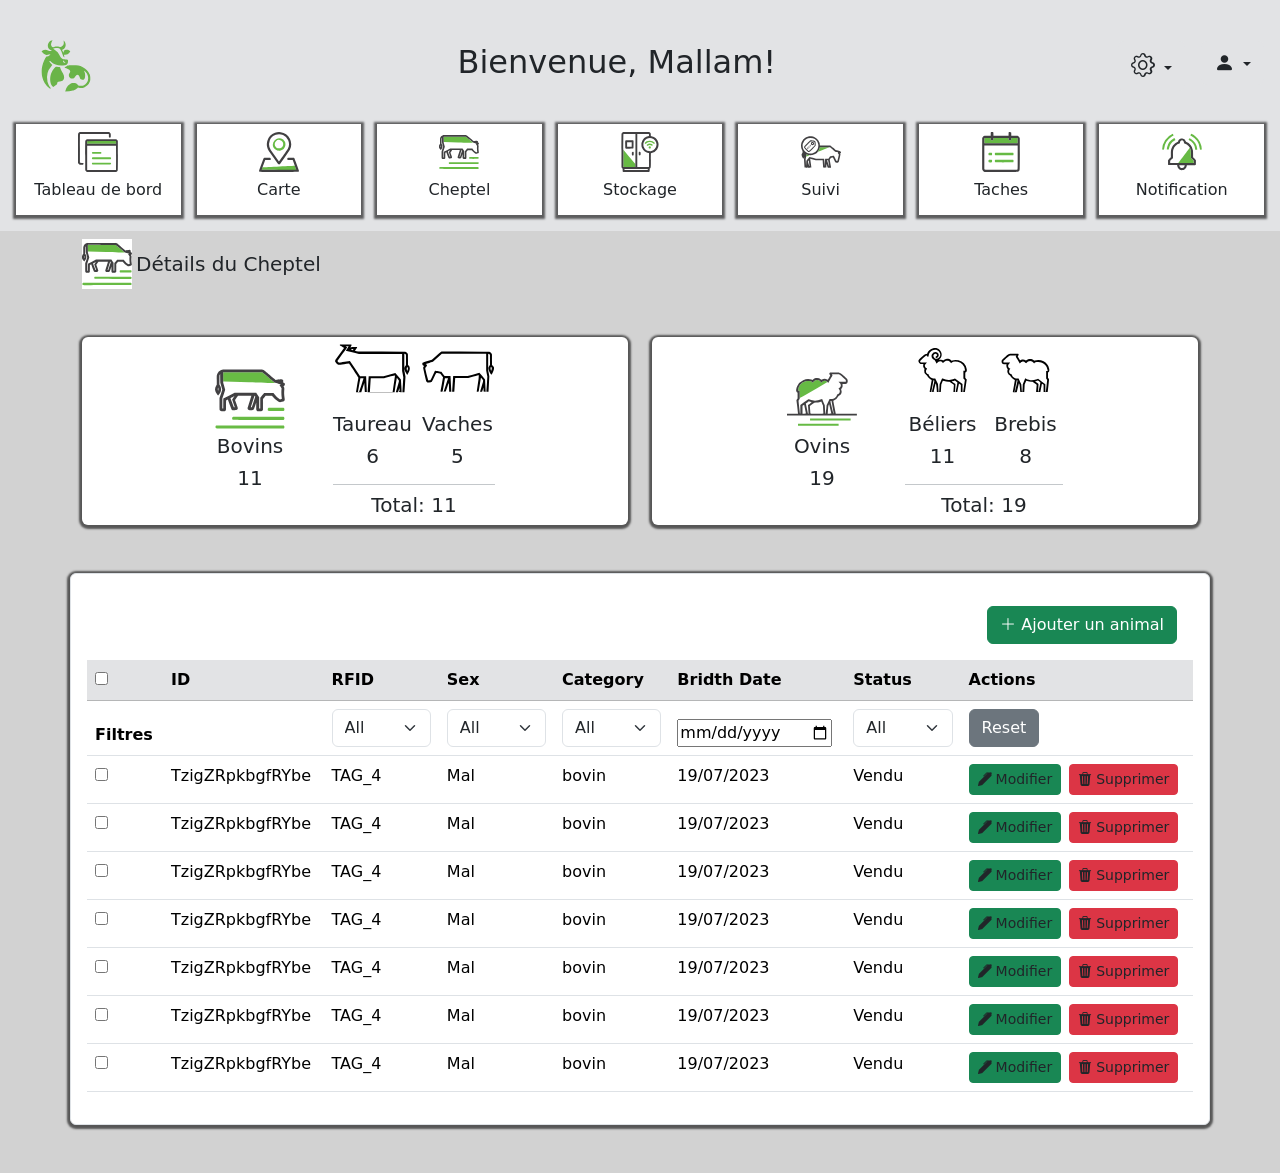
<file: cheptel.html>
<!doctype html>
<html lang="en">

<head>
  <meta charset="utf-8">
  <meta name="viewport" content="width=device-width, initial-scale=1">
  <title>HerdTech_App</title>
  <link href="https://cdn.jsdelivr.net/npm/bootstrap@5.3.8/dist/css/bootstrap.min.css" rel="stylesheet"
    integrity="sha384-sRIl4kxILFvY47J16cr9ZwB07vP4J8+LH7qKQnuqkuIAvNWLzeN8tE5YBujZqJLB" crossorigin="anonymous">
  <link rel="stylesheet" href="https://cdn.jsdelivr.net/npm/bootstrap-icons@1.13.1/font/bootstrap-icons.min.css">
  <link rel="stylesheet" href="style.css">
</head>

<body>

   <header class="container-fluid d-none p-3 d-lg-block bg-secondary-subtle">
    <section class="d-flex justify-content-between align-items-center">
      <svg xmlns="http://www.w3.org/2000/svg" xml:space="preserve" width="100" height="100" viewBox="0 0 158.8 158.8">
        <path
          d="m107.2 160.8 1.6-4.7c1.4-3.3 4.4-6.4 7.4-7.9 1.5-.7 2-.8 4.2-.8 3.1 0 4.4.5 6.7 2.7l1.6 1.5h3.3c3.3 0 3.4 0 5.1-.9 6.6-3.3 8.6-11.5 4.5-18.4-1-1.6-4.4-5.1-4.2-4.2l.9 2.9c.5 2 .6 2.7.6 5-.2 4.5-1.5 6.3-4.5 6.3q-3.7.1-4.2-4.3-.5-4.1-3.6-4-1.7 0-3.4 3.1-.6 1.4-1.8 2.1c-1 .7-1.3.8-3.1.8s-2.2-.1-3.2-.8a5 5 0 0 1-2.1-4.1c0-1.3.2-1.8 1-3.2 1.3-2.2 1.4-2.8 1-4q-.3-2-4.4-3.4c-2.2-.8-4.5-2-4.5-2.4l1-.4q1.8-.3 3.3-1.6c.7-.5 1-.6 6.6-.8 8.5-.2 13 .4 17.6 2.5a23 23 0 0 1 11.8 12.5c.7 2 1 6.8.5 9-.4 2-1.8 4.8-3.2 6.5s-4 3.6-6.3 4.5-6 1.1-8.3.6l-1.6-.3-1.1 1a16 16 0 0 1-6 3.6c-1 .2-4 .7-6.7 1zm-25.5-5.4a32 32 0 0 1-11-18c-.8-3-1-9.7-.6-13 .7-5.2 2.8-11.6 5.4-16.3 1.4-2.6 1.7-3 2.6-3q2.3 0 4.4-2 1.3-1.2 1.4-1.5l-2.5.5c-4.2 1.2-6.6.6-9.8-2.7-1-1-1.7-2-1.7-2.1 0-.5 2-1.9 3.5-2.3q3-1 6.5.6c2.3 1 3.6 1.2 5.1.8q2.3-.3-.4-1.1c-3-1.1-5-4-5-7.1s1.7-6.1 4.3-7.8c.9-.5 3.2-1.3 3.2-1l-1 1.9c-1 2-1.5 4.4-1.3 5.7.3 1.2 1.3 3 2 3.3s1 .2 2.7-.3c2.6-.9 6-1 8.1-.2.8.3 1.8.5 2.1.5 1.6 0 4.4-2.4 5-4.4.4-1.2.4-3.4.1-5q-.4-1.4.3-.8.6.3 1.3 1.5c3 4.6 1.6 10.2-3 12.5l-1.2.6a35 35 0 0 0 2.8 4.6V96l1.3-.6c1.9-1 5-1 6.8 0q1.3.7 1.8 1.3c.5.5.5.6.1 1.1a16 16 0 0 1-4.1 4c-1 .5-1.6.6-3.5.6h-2.2l.4 2c.7 2.6.7 2.6-.3 1.7s-1.4-1.6-2.7-5.4c-1.8-5.3-3.3-7.6-5.3-8.5-1.8-.8-7.3-.6-8.7.3-.4.3-.2.5 3.3 3 3 2 4 3.1 6.1 7.3 3 5.6 4.7 6.8 10 7 3.1.2 3.6.4 3.7 1.7q.2 2.9-.7 4.7c-1 2.2-2.5 2.8-7.3 3.2-7.4.7-14.6-1.4-18.6-5.4-1.4-1.5-1.8-1.7-2.4-1.5q-.7 0-.7.4c0 .6 2 3 3.3 4.4l1.5 1.4-1.3 1.5a28 28 0 0 0-6.4 25c.7 2.5 2.7 6.9 4.2 8.8 1 1.2 1 1.4.6 2q-.3.4-.6.5zm25.6-40.7q.5-.8-.9-1-1.2-.1-1.3-1.1-.2-1.1-1-.8c-.4.4-.5 1.4 0 2.1.5 1 2.4 1.5 3.2.8m-19 38.8c-5-2.6-6.5-13.5-3.1-22l2-4c1.2-2 4.3-5.5 5.2-6 .3-.1 6.5.4 6.7.6l.5 1.7q.5 2 4.2 8.6c2.3 4.3 2.4 8.4 0 10.7-1.2 1.4-2.3 1.7-5 1.8q-3.2 0-3.8 1.3c-.2.4-.5 1.7-.7 3-"
          style="fill:#6AB449;stroke-width:.264583" transform="translate(-29.1 -40.9)" />
      </svg>

      <article>
        <h2>Bienvenue, Mallam!</h2>
      </article>

      <div class="d-flex gap-3">
        <div class="dropdown ">
          <a class="btn bg-secondary-subtle dropdown-toggle" href="#" role="button" data-bs-toggle="dropdown"
            aria-expanded="false">
            <i class="fs-4 bi bi-gear"></i>
          </a>

          <ul class="dropdown-menu">
            <li><a class="dropdown-item" href="#"><i class="bi bi-moon-stars-fill"></i>/<i
                  class="bi bi-sun-fill"></i>Mode sombre</a></li>
            <li><a class="dropdown-item" href="#"><i class="bi bi-globe"></i> Langue</a></li>
          </ul>
        </div>

        <div class="dropdown ">
          <a class="btn bg-secondary-subtle dropdown-toggle" href="#" role="button" data-bs-toggle="dropdown"
            aria-expanded="false">
            <i class="fs-5 bi bi-person-fill"></i>
          </a>

          <ul class="dropdown-menu">
            <li><a class="dropdown-item" href="#"><i class="bi bi-person-gear"></i> Parametre du compte</a></li>
            <li><a class="dropdown-item" href="connexion.html"><i class="bi bi-box-arrow-right"></i> Se déconnecter</a>
            </li>
          </ul>
        </div>
      </div>
    </section>

    <section class="d-flex gap-3 mt-2">

      <a href="index.html"
        class="d-flex flex-column justify-content-center align-items-center text-decoration-none bg-white text-dark text-center gap-2 p-2 w-100 card_nav">
        <article class="img_nav"><img src="Icons/dashboard.svg" alt=""></article>
        <h6>Tableau de bord</h6>
      </a>

      <a href="#"
        class="d-flex flex-column justify-content-center align-items-center text-decoration-none bg-white text-dark text-center gap-2 p-2 w-100 card_nav">
        <article class="img_nav"><img src="Icons/Carte de la ferme.svg" alt=""></article>
        <h6>Carte</h6>
      </a>

      <a href="cheptel.html"
        class="d-flex flex-column justify-content-center align-items-center text-decoration-none bg-white text-dark text-center gap-2 p-2 w-100 card_nav">
        <article class="img_nav"><img src="Icons/Cheptel.svg" alt=""></article>
        <h6>Cheptel</h6>
      </a>

      <a href="stockage.html"
        class="d-flex flex-column justify-content-center align-items-center text-decoration-none bg-white text-dark text-center gap-2 p-2 w-100 card_nav">
        <article class="img_nav"><img src="Icons/Stockage.svg" alt=""></article>
        <h6>Stockage</h6>
      </a>

      <a href="suivi.html"
        class="d-flex flex-column justify-content-center align-items-center text-decoration-none bg-white text-dark text-center gap-2 p-2 w-100 card_nav">
        <article class="img_nav d-flex justify-content-center align-items-center"><svg xmlns="http://www.w3.org/2000/svg" width="50" height="100"
            viewBox="0 0 752.2 590.4">
            <path
              d="M309.7 451.4c18-.2 47.5-.2 65.5 0 18 .1 3.3.3-32.8.3s-50.8-.2-32.7-.3M98.5 377.8c.6-1.6 1.2-11 1.5-20.9s.8-18 1.1-18 3.8 1.4 7.9 3c14 6 37.7 12.3 45.7 12.3 2 0 3.5.5 3.5 1 0 .9-36.5 16.2-58.3 24.6-2 .7-2.2.4-1.4-2m218-88.3c15.6-17.6 29.7-47 35.5-73.8 1.3-6 2.5-11 2.7-11.1.2-.2 40.2-.2 88.9 0l88.5.3-105.2 42.5a9110 9110 0 0 0-110 45l-5 2.4zm-222-33-30.1-30.4 30.4 30.1 30.4 30.4c0 .9-2.8-1.8-30.7-30m67.3 10c0-.1 20.8-21 46.3-46.3l46.4-46-46 46.3c-42.9 43-46.7 46.9-46.7 46M95.6 153a1133 1133 0 0 1 30.7-30.1c.4 0-13 13.6-29.5 30.1A1133 1133 0 0 1 66.1 183c-.3 0 13-13.5 29.5-30m309.2 18.6c26.2-.2 68.7-.2 94.5 0s4.3.3-47.6.3c-52 0-73-.1-46.9-.3"
              style="fill:#67ba44;stroke-width:1.18081" />
            <path
              d="M68 588.9c-1.9-1.4-2.6-9.6-7-80.2L56.1 430l3.3-16.4a314 314 0 0 0 3.2-18c0-1-2 1.6-4.4 5.6-13.7 22.4-14.8 22.7-25 6.8-26-40-29.5-70.8-10.3-91.3l5.4-5.8v-36.7L23 265C6.4 236-2.3 196 1 163.5 3.6 137.8 8 122 19 99.8A216 216 0 0 1 33.2 75c9.3-13.2 28-32 40.9-41.1C108.7 9.3 154.3-3.1 194.2 1c24 2.5 41.5 7.5 62.6 17.9a177 177 0 0 1 98.6 147.8v5.6l98.3.3 98.3.3 5.3 2.6c3 1.5 25 20 49 41.2 24 21.1 44 38.7 44.5 39l43.1 13.5c23.3 7.1 44.2 14 46.5 15.1a22 22 0 0 1 7.9 30.7c-2.8 4.2-8.1 8.7-11.8 10-.5.1.7 3.2 2.6 6.7q3.6 6.5 3.6 11.7c0 4.5-26.1 121-29.7 132.4a32 32 0 0 1-23.5 20.6c-6.4 1.2-31.5-1.5-37-4-9.5-4.2-12-8-31.9-51-10.3-22.4-19.2-41-19.7-41.6-.6-.8-36.3 4.5-37.2 5.5l-12 17.6c-11.7 17.3-11.8 17.5-10.8 22.5 3.3 16.1 24.7 137 24.7 139.3 0 5.4-1 5.6-32 5.6-29.1 0-29.4 0-31-2.7-1-1.4-6.4-16.9-12-34.3a418 418 0 0 0-10.8-31.1c-.2.2-1.2 15-2.2 32.8-1.4 28-2 32.5-3.7 33.8-2.9 2.1-53.4 2.1-56.3 0-1.7-1.3-2.5-9.8-6-67-2.4-36-4.2-66.7-4.2-68.1V451H277l-51.7-14.4c-28.4-8-51.9-14.2-52.1-13.9s4.8 37.4 11.3 82.5c11.4 78.8 11.8 82 9.7 83.5-1.7 1.2-8.6 1.6-30.4 1.6-16 0-29-.5-30.3-1.1s-3-4.3-4.3-9.2c-2-7.3-2.3-7.7-3-4.5-.4 2-.8 5.6-.9 8q0 4.4-2.4 5.6c-3.6 1.9-52.2 1.6-54.9-.3m92.6-29.7c0-2.3-14-98.4-14.9-102.2-.7-2.8-1-2.6-7.6 4.7-6.3 7-7 8.2-7 13 0 3.4 4.2 19.2 11.8 44.3l12.4 40.4c.7 2 5.3 1.9 5.3-.2m289.1-69.6c2.4-48.2 3.7-66 4.8-67.4 1.4-1.6 5.7-1.8 31.5-1.8h30l16-21.2a368 368 0 0 1 17.4-22.2c2.1-1.3 67-12 68.7-11.4.8.3 11.7 22.5 24.2 49.4 25.5 54.5 22.4 50.2 35.6 50.2 5.6 0 5.7 0 6.9-4.4a2797 2797 0 0 0 26.7-115.7c-.4-1-5-7.8-10.1-15.1a73 73 0 0 1-9.4-15.7q0-2.4 4.8-5.3c2.6-1.6 4.4-3.2 3.8-3.5-.5-.3-14.8-4.6-31.7-9.6s-32.3-10.3-34.2-11.7-21.9-19-44.3-39l-43.3-38.8c-2.4-2.2-5.6-2.3-97.3-2.2-52.2.1-95 .3-95.1.4-.2.2-1.4 5.2-2.7 11a179 179 0 0 1-138 136.6c-9.8 2.2-15.1 2.5-36.9 2.5-22 0-26.8-.3-36-2.5-13-3.1-22.5-6.2-32.1-10.2-4-1.7-7.7-3.1-8-3.1s-.6 6.4-.6 14.3c0 12.7-.8 17.9-6.6 46.3l-6.5 32 3.9 61.7c2 33.9 4 61.4 4.2 61.2s1.5-21.3 2.7-46.8c1.3-25.6 2.6-47.6 2.9-48.9.6-2.5 56.5-68.7 59.7-70.6 1.4-.8 18 3.3 61.8 15.6l59.9 16.7h152.2l1 2.6c.7 1.5 2.8 30 4.8 63.5 3.7 61.6 5 77.7 5.7 71.8.2-1.8 1.9-32.7 3.6-68.7m80 68.6-9.5-52.8-9.6-52.3c-.6-1.7-2.1-2-10.7-2-9.9 0-10 0-9.2 2.6l31.4 96.3c3 9 4 10.9 6 10.9 1.8 0 2.2-.6 1.7-2.7M209 322.5a148 148 0 0 0 112.1-181.6 149 149 0 0 0-96.3-103 153 153 0 0 0-91.3-.7c-31.6 10-60 31.4-78.3 59a140 140 0 0 0-24.5 81.5c0 40.2 13.5 73.7 41.2 102.5 23.6 24.5 50 38.2 84.6 44 12.7 2.2 39.2 1.3 52.5-1.7m-72.6-29.3c-5.2-1.7-9.9-5.9-39.9-35.7s-34.2-34.4-36.3-40q-4.2-11.6-.4-23.3c1.7-5.3 7.3-11.3 54.6-58.8 29-29.1 54.6-54 57-55.2 8.2-4.2 12.9-4.5 46-2.9 27.5 1.4 32.3 2 37.3 4.1 8.9 4 15.5 11.5 18.2 20.4 1.2 4.4 3.3 38.7 3.5 58.7.2 11.8-.1 13.7-2.9 19.3-2.4 4.9-13.8 17-54.7 57.7-35.6 35.5-53.4 52.4-57 54.2-7 3.5-17.7 4.1-25.4 1.5m25-26.2c13.3-11.8 93.1-92.3 94.8-95.6 1-2 1-9.5 0-32.4-1.6-33-2.1-35.3-9.4-38.8-5-2.4-59.2-5.4-63.9-3.5A1250 1250 0 0 0 129 149l-51 51.2V212l31.5 31.6 31.7 31.6h5.5c5.3 0 6.2-.5 14.8-8.1m-35-26.7-1.6-3-2.8 2.6c-2.5 2.3-2.7 2.4-3.5.4q-.7-2 1.2-3.2 3.5-2 .5-6.8c-1.3-2.1-1.6-2.2-3.5-.4-1.2 1-3 1.5-4 1-1.8-.6-1.8-1 .6-3.6 2.7-2.8 2.7-3 .7-6-1.5-2.3-1.7-3.4-.7-4.5q1.4-1.6 3.6 1.6l2.2 3 3-2.8c2.8-2.6 2.8-3 1.1-5.6-1-1.5-1.5-3.7-1-4.8.6-1.8 1-1.6 3.4 1.3s2.8 3.1 4.2 1.4q1.6-2.2 3.2-.6c1.4 1.2 1.3 1.8-.7 4-2.5 2.6-2.5 2.6-.2 5.4 2 2.4 2.5 2.6 4.2 1.2 3-2.5 4.8.2 2 2.8-2.4 2.1-2.4 2.2-.1 5.4 1.9 2.7 2 3.5.7 4.6s-2 .6-3.7-1.8l-2-3.1-3 3c-2.8 2.8-2.8 3-1 6 2 2.8 1.7 5.4-.4 5.4-.5 0-1.6-1.3-2.5-3m3-17.8-2.1-3.2-3 3c-3 3-3 3.1-1 6.3l2.1 3.1 3-3c3-3 3-3 1-6.2m22.3-7c-2-2.8-2.2-2.9-4.2-1.1-3.3 3-5.3.8-2.2-2.5 2.4-2.6 2.4-2.8.5-5.8-2-3-2.2-3-4.3-1-1.7 1.5-2.6 1.6-3.6.6s-.8-2 .8-3.8c2-2 2-2.7.6-5.3-2.2-4.2.2-6.6 2.8-2.8l2 2.7 2.9-2.8c2.8-2.7 2.9-3 1-5.7-1.4-2.2-1.5-3.2-.4-4.2q1.4-1.6 3.2 1.3c1.7 2.5 2 2.6 3.9.9 1.7-1.6 2.2-1.6 3.4-.2 1 1.3 1 2-.4 3.1-2.3 1.8-2.3 3.5 0 6.4 1.3 1.8 2 2 3.4.8 2.8-2.3 4.7-.3 2.3 2.4-2 2.2-2 2.5-.1 5.7 1.8 3 1.8 3.5.2 4.8q-1.6 1.3-1.8.4c0-.5-.8-2-1.7-3.3-1.7-2.2-1.8-2.2-4.7.5-2.8 2.7-2.8 2.8-1 6.1 1.5 2.5 1.7 3.7.7 4.7s-1.8.5-3.3-1.8m2.4-12.4c1.9-2 2-2.8.6-5.3-2-3.6-2.5-3.7-5.7-.3-2.3 2.6-2.4 3-.7 5.4 2.2 3.2 3 3.2 5.8.2m23-12c-2-4-2.1-4-4.6-1.7-3.5 3.2-5.6 1-2.4-2.3 2.5-2.7 2.6-3 .6-5.9s-2.1-3-4.2-1.1c-3.4 3-5.5.9-2.4-2.4 2.5-2.6 2.5-2.8.5-5.8-1.5-2.3-1.6-3.5-.7-4.5q1.3-1.5 3.7 1.6l2.3 2.8 2.7-2.7c2.7-2.6 2.7-2.8.8-6.1-1.7-3-1.8-3.7-.3-4.8q1.6-1.3 1.7-.4c0 .6.8 2 1.8 3.3 1.6 2.1 1.8 2.2 4 .2 3-2.7 4.6-.2 1.8 2.9-2 2.1-2 2.4 0 5.3 1.9 3 2.1 3 4.1 1.1 3-2.6 4.5 0 1.8 3-2 2.2-2 2.4 0 5.4 2.9 4.4.5 6.7-2.8 2.7l-2.3-2.8-2.8 2.7c-2.6 2.6-2.6 2.8-.7 6.1 1.6 2.9 1.7 3.7.4 4.8s-2 .7-3-1.4m2.1-13.1c2.5-2.6 2.5-2.7.3-5.6l-2.2-3-3 2.9c-2.8 2.6-2.8 3-1.1 5.6 2.3 3.4 2.9 3.4 6 .1m26.5-13a38 38 0 0 1-17-15.6c-2.8-6.4-2.8-18.5.1-24.8 2.7-5.9 10-12.9 15.7-15.3a37 37 0 0 1 21.2-.5c6.5 2 13.9 8.7 17.1 15.7a29.3 29.3 0 0 1-26.7 41.8c-3.6 0-8.3-.6-10.4-1.3m15-19.1c3.8-2 4.8-4 4.8-9.2 0-11.3-16.8-12.6-19.5-1.6-1 3.8 1.6 9 5.4 11 3.8 1.9 5.3 1.9 9.3-.2"
              style="fill:#414042;stroke-width:1.18081" />
          </svg></article>
        <h6>Suivi</h6>
      </a>

      <a href="tache.html"
        class="d-flex flex-column justify-content-center align-items-center text-decoration-none bg-white text-dark text-center gap-2 p-2 w-100 card_nav">
        <article class="img_nav"><img src="Icons/Gestionnaire de Taches.svg" alt=""></article>
        <h6>Taches</h6>
      </a>

      <a href="notification.html"
        class="d-flex flex-column justify-content-center align-items-center text-decoration-none bg-white text-dark text-center gap-2 p-2 w-100 card_nav">
        <article class="img_nav"><img src="Icons/Notifications.svg" alt=""></article>
        <h6>Notification</h6>
      </a>
    </section>

  </header>

  <div class="d-flex Color_main">

    <aside
      class="said_bar d-flex d-lg-none flex-column justify-content-center align-items-center p-2 gap-3 d-lg-non sticky-top">

      <a href="index.html"
        class="d-flex flex-column justify-content-center align-items-center text-decoration-none bg-white text-dark text-center h-100 gap-2 p-2 nav_width card_nav">
        <article class="img_nav"><img src="Icons/dashboard.svg" alt=""></article>
      </a>

      <a href="#"
        class="d-flex flex-column justify-content-center align-items-center text-decoration-none bg-white text-dark text-center h-100  gap-2 p-2 nav_width card_nav">
        <article class="img_nav"><img src="Icons/Carte de la ferme.svg" alt=""></article>
      </a>

      <a href="cheptel.html"
        class="d-flex flex-column justify-content-center align-items-center text-decoration-none bg-white text-dark text-center h-100 gap-2 p-2 nav_width  card_nav">
        <article class="img_nav"><img src="Icons/Cheptel.svg" alt=""></article>
      </a>

      <a href="stockage.html"
        class="d-flex flex-column justify-content-center align-items-center text-decoration-none bg-white text-dark text-center h-100 gap-2 p-2 nav_width card_nav">
        <article class="img_nav"><img src="Icons/Stockage.svg" alt=""></article>
      </a>

      <a href="suivi.html"
        class="d-flex flex-column justify-content-center align-items-center text-decoration-none bg-white text-dark text-center h-100 gap-2 p-2 nav_width card_nav">
        <article class="img_nav d-flex justify-content-center align-items-center"><svg xmlns="http://www.w3.org/2000/svg" width="45" height="50"
            viewBox="0 0 752.2 590.4">
            <path
              d="M309.7 451.4c18-.2 47.5-.2 65.5 0 18 .1 3.3.3-32.8.3s-50.8-.2-32.7-.3M98.5 377.8c.6-1.6 1.2-11 1.5-20.9s.8-18 1.1-18 3.8 1.4 7.9 3c14 6 37.7 12.3 45.7 12.3 2 0 3.5.5 3.5 1 0 .9-36.5 16.2-58.3 24.6-2 .7-2.2.4-1.4-2m218-88.3c15.6-17.6 29.7-47 35.5-73.8 1.3-6 2.5-11 2.7-11.1.2-.2 40.2-.2 88.9 0l88.5.3-105.2 42.5a9110 9110 0 0 0-110 45l-5 2.4zm-222-33-30.1-30.4 30.4 30.1 30.4 30.4c0 .9-2.8-1.8-30.7-30m67.3 10c0-.1 20.8-21 46.3-46.3l46.4-46-46 46.3c-42.9 43-46.7 46.9-46.7 46M95.6 153a1133 1133 0 0 1 30.7-30.1c.4 0-13 13.6-29.5 30.1A1133 1133 0 0 1 66.1 183c-.3 0 13-13.5 29.5-30m309.2 18.6c26.2-.2 68.7-.2 94.5 0s4.3.3-47.6.3c-52 0-73-.1-46.9-.3"
              style="fill:#67ba44;stroke-width:1.18081" />
            <path
              d="M68 588.9c-1.9-1.4-2.6-9.6-7-80.2L56.1 430l3.3-16.4a314 314 0 0 0 3.2-18c0-1-2 1.6-4.4 5.6-13.7 22.4-14.8 22.7-25 6.8-26-40-29.5-70.8-10.3-91.3l5.4-5.8v-36.7L23 265C6.4 236-2.3 196 1 163.5 3.6 137.8 8 122 19 99.8A216 216 0 0 1 33.2 75c9.3-13.2 28-32 40.9-41.1C108.7 9.3 154.3-3.1 194.2 1c24 2.5 41.5 7.5 62.6 17.9a177 177 0 0 1 98.6 147.8v5.6l98.3.3 98.3.3 5.3 2.6c3 1.5 25 20 49 41.2 24 21.1 44 38.7 44.5 39l43.1 13.5c23.3 7.1 44.2 14 46.5 15.1a22 22 0 0 1 7.9 30.7c-2.8 4.2-8.1 8.7-11.8 10-.5.1.7 3.2 2.6 6.7q3.6 6.5 3.6 11.7c0 4.5-26.1 121-29.7 132.4a32 32 0 0 1-23.5 20.6c-6.4 1.2-31.5-1.5-37-4-9.5-4.2-12-8-31.9-51-10.3-22.4-19.2-41-19.7-41.6-.6-.8-36.3 4.5-37.2 5.5l-12 17.6c-11.7 17.3-11.8 17.5-10.8 22.5 3.3 16.1 24.7 137 24.7 139.3 0 5.4-1 5.6-32 5.6-29.1 0-29.4 0-31-2.7-1-1.4-6.4-16.9-12-34.3a418 418 0 0 0-10.8-31.1c-.2.2-1.2 15-2.2 32.8-1.4 28-2 32.5-3.7 33.8-2.9 2.1-53.4 2.1-56.3 0-1.7-1.3-2.5-9.8-6-67-2.4-36-4.2-66.7-4.2-68.1V451H277l-51.7-14.4c-28.4-8-51.9-14.2-52.1-13.9s4.8 37.4 11.3 82.5c11.4 78.8 11.8 82 9.7 83.5-1.7 1.2-8.6 1.6-30.4 1.6-16 0-29-.5-30.3-1.1s-3-4.3-4.3-9.2c-2-7.3-2.3-7.7-3-4.5-.4 2-.8 5.6-.9 8q0 4.4-2.4 5.6c-3.6 1.9-52.2 1.6-54.9-.3m92.6-29.7c0-2.3-14-98.4-14.9-102.2-.7-2.8-1-2.6-7.6 4.7-6.3 7-7 8.2-7 13 0 3.4 4.2 19.2 11.8 44.3l12.4 40.4c.7 2 5.3 1.9 5.3-.2m289.1-69.6c2.4-48.2 3.7-66 4.8-67.4 1.4-1.6 5.7-1.8 31.5-1.8h30l16-21.2a368 368 0 0 1 17.4-22.2c2.1-1.3 67-12 68.7-11.4.8.3 11.7 22.5 24.2 49.4 25.5 54.5 22.4 50.2 35.6 50.2 5.6 0 5.7 0 6.9-4.4a2797 2797 0 0 0 26.7-115.7c-.4-1-5-7.8-10.1-15.1a73 73 0 0 1-9.4-15.7q0-2.4 4.8-5.3c2.6-1.6 4.4-3.2 3.8-3.5-.5-.3-14.8-4.6-31.7-9.6s-32.3-10.3-34.2-11.7-21.9-19-44.3-39l-43.3-38.8c-2.4-2.2-5.6-2.3-97.3-2.2-52.2.1-95 .3-95.1.4-.2.2-1.4 5.2-2.7 11a179 179 0 0 1-138 136.6c-9.8 2.2-15.1 2.5-36.9 2.5-22 0-26.8-.3-36-2.5-13-3.1-22.5-6.2-32.1-10.2-4-1.7-7.7-3.1-8-3.1s-.6 6.4-.6 14.3c0 12.7-.8 17.9-6.6 46.3l-6.5 32 3.9 61.7c2 33.9 4 61.4 4.2 61.2s1.5-21.3 2.7-46.8c1.3-25.6 2.6-47.6 2.9-48.9.6-2.5 56.5-68.7 59.7-70.6 1.4-.8 18 3.3 61.8 15.6l59.9 16.7h152.2l1 2.6c.7 1.5 2.8 30 4.8 63.5 3.7 61.6 5 77.7 5.7 71.8.2-1.8 1.9-32.7 3.6-68.7m80 68.6-9.5-52.8-9.6-52.3c-.6-1.7-2.1-2-10.7-2-9.9 0-10 0-9.2 2.6l31.4 96.3c3 9 4 10.9 6 10.9 1.8 0 2.2-.6 1.7-2.7M209 322.5a148 148 0 0 0 112.1-181.6 149 149 0 0 0-96.3-103 153 153 0 0 0-91.3-.7c-31.6 10-60 31.4-78.3 59a140 140 0 0 0-24.5 81.5c0 40.2 13.5 73.7 41.2 102.5 23.6 24.5 50 38.2 84.6 44 12.7 2.2 39.2 1.3 52.5-1.7m-72.6-29.3c-5.2-1.7-9.9-5.9-39.9-35.7s-34.2-34.4-36.3-40q-4.2-11.6-.4-23.3c1.7-5.3 7.3-11.3 54.6-58.8 29-29.1 54.6-54 57-55.2 8.2-4.2 12.9-4.5 46-2.9 27.5 1.4 32.3 2 37.3 4.1 8.9 4 15.5 11.5 18.2 20.4 1.2 4.4 3.3 38.7 3.5 58.7.2 11.8-.1 13.7-2.9 19.3-2.4 4.9-13.8 17-54.7 57.7-35.6 35.5-53.4 52.4-57 54.2-7 3.5-17.7 4.1-25.4 1.5m25-26.2c13.3-11.8 93.1-92.3 94.8-95.6 1-2 1-9.5 0-32.4-1.6-33-2.1-35.3-9.4-38.8-5-2.4-59.2-5.4-63.9-3.5A1250 1250 0 0 0 129 149l-51 51.2V212l31.5 31.6 31.7 31.6h5.5c5.3 0 6.2-.5 14.8-8.1m-35-26.7-1.6-3-2.8 2.6c-2.5 2.3-2.7 2.4-3.5.4q-.7-2 1.2-3.2 3.5-2 .5-6.8c-1.3-2.1-1.6-2.2-3.5-.4-1.2 1-3 1.5-4 1-1.8-.6-1.8-1 .6-3.6 2.7-2.8 2.7-3 .7-6-1.5-2.3-1.7-3.4-.7-4.5q1.4-1.6 3.6 1.6l2.2 3 3-2.8c2.8-2.6 2.8-3 1.1-5.6-1-1.5-1.5-3.7-1-4.8.6-1.8 1-1.6 3.4 1.3s2.8 3.1 4.2 1.4q1.6-2.2 3.2-.6c1.4 1.2 1.3 1.8-.7 4-2.5 2.6-2.5 2.6-.2 5.4 2 2.4 2.5 2.6 4.2 1.2 3-2.5 4.8.2 2 2.8-2.4 2.1-2.4 2.2-.1 5.4 1.9 2.7 2 3.5.7 4.6s-2 .6-3.7-1.8l-2-3.1-3 3c-2.8 2.8-2.8 3-1 6 2 2.8 1.7 5.4-.4 5.4-.5 0-1.6-1.3-2.5-3m3-17.8-2.1-3.2-3 3c-3 3-3 3.1-1 6.3l2.1 3.1 3-3c3-3 3-3 1-6.2m22.3-7c-2-2.8-2.2-2.9-4.2-1.1-3.3 3-5.3.8-2.2-2.5 2.4-2.6 2.4-2.8.5-5.8-2-3-2.2-3-4.3-1-1.7 1.5-2.6 1.6-3.6.6s-.8-2 .8-3.8c2-2 2-2.7.6-5.3-2.2-4.2.2-6.6 2.8-2.8l2 2.7 2.9-2.8c2.8-2.7 2.9-3 1-5.7-1.4-2.2-1.5-3.2-.4-4.2q1.4-1.6 3.2 1.3c1.7 2.5 2 2.6 3.9.9 1.7-1.6 2.2-1.6 3.4-.2 1 1.3 1 2-.4 3.1-2.3 1.8-2.3 3.5 0 6.4 1.3 1.8 2 2 3.4.8 2.8-2.3 4.7-.3 2.3 2.4-2 2.2-2 2.5-.1 5.7 1.8 3 1.8 3.5.2 4.8q-1.6 1.3-1.8.4c0-.5-.8-2-1.7-3.3-1.7-2.2-1.8-2.2-4.7.5-2.8 2.7-2.8 2.8-1 6.1 1.5 2.5 1.7 3.7.7 4.7s-1.8.5-3.3-1.8m2.4-12.4c1.9-2 2-2.8.6-5.3-2-3.6-2.5-3.7-5.7-.3-2.3 2.6-2.4 3-.7 5.4 2.2 3.2 3 3.2 5.8.2m23-12c-2-4-2.1-4-4.6-1.7-3.5 3.2-5.6 1-2.4-2.3 2.5-2.7 2.6-3 .6-5.9s-2.1-3-4.2-1.1c-3.4 3-5.5.9-2.4-2.4 2.5-2.6 2.5-2.8.5-5.8-1.5-2.3-1.6-3.5-.7-4.5q1.3-1.5 3.7 1.6l2.3 2.8 2.7-2.7c2.7-2.6 2.7-2.8.8-6.1-1.7-3-1.8-3.7-.3-4.8q1.6-1.3 1.7-.4c0 .6.8 2 1.8 3.3 1.6 2.1 1.8 2.2 4 .2 3-2.7 4.6-.2 1.8 2.9-2 2.1-2 2.4 0 5.3 1.9 3 2.1 3 4.1 1.1 3-2.6 4.5 0 1.8 3-2 2.2-2 2.4 0 5.4 2.9 4.4.5 6.7-2.8 2.7l-2.3-2.8-2.8 2.7c-2.6 2.6-2.6 2.8-.7 6.1 1.6 2.9 1.7 3.7.4 4.8s-2 .7-3-1.4m2.1-13.1c2.5-2.6 2.5-2.7.3-5.6l-2.2-3-3 2.9c-2.8 2.6-2.8 3-1.1 5.6 2.3 3.4 2.9 3.4 6 .1m26.5-13a38 38 0 0 1-17-15.6c-2.8-6.4-2.8-18.5.1-24.8 2.7-5.9 10-12.9 15.7-15.3a37 37 0 0 1 21.2-.5c6.5 2 13.9 8.7 17.1 15.7a29.3 29.3 0 0 1-26.7 41.8c-3.6 0-8.3-.6-10.4-1.3m15-19.1c3.8-2 4.8-4 4.8-9.2 0-11.3-16.8-12.6-19.5-1.6-1 3.8 1.6 9 5.4 11 3.8 1.9 5.3 1.9 9.3-.2"
              style="fill:#414042;stroke-width:1.18081" />
          </svg> </article>
      </a>

      <a href="tache.html"
        class="d-flex flex-column justify-content-center align-items-center text-decoration-none bg-white text-dark text-center h-100 gap-2 p-2 nav_width card_nav">
        <article class="img_nav"><img src="Icons/Gestionnaire de Taches.svg" alt=""></article>
      </a>

      <a href="notification.html"
        class="d-flex flex-column justify-content-center align-items-center text-decoration-none bg-white text-dark text-center h-100 gap-2 p-2 nav_width card_nav">
        <article class="img_nav"><img src="Icons/Notifications.svg" alt=""></article>
      </a>

      <div class="d-flex flex-column gap-2">
        <div class="dropdown ">
          <a class="btn bg-secondary-subtle dropdown-toggle" href="#" role="button" data-bs-toggle="dropdown"
            aria-expanded="false">
            <i class="fs-4 bi bi-gear"></i>
          </a>

          <ul class="dropdown-menu">
            <li><a class="dropdown-item" href="#"><i class="bi bi-moon-stars-fill"></i>/<i
                  class="bi bi-sun-fill"></i>Mode sombre</a></li>
            <li><a class="dropdown-item" href="#"><i class="bi bi-globe"></i> Langue</a></li>
          </ul>
        </div>

        <div class="dropdown ">
          <a class="btn bg-secondary-subtle dropdown-toggle" href="#" role="button" data-bs-toggle="dropdown"
            aria-expanded="false">
            <i class="fs-5 bi bi-person-fill"></i>
          </a>

          <ul class="dropdown-menu">
            <li><a class="dropdown-item" href="#"><i class="bi bi-person-gear"></i> Parametre du compte</a></li>
            <li><a class="dropdown-item" href="connexion.html"><i class="bi bi-box-arrow-right"></i> Se déconnecter</a>
            </li>
          </ul>
        </div>
      </div>

    </aside>


    <main class="flex-grow-1" style="margin-left: 0 !important;">
      <section class="container d-flex align-items-center gap-1 mt-2">
        <article class="img_tableau_bord bg-white"><img src="Icons/Cheptel.svg" alt=""></article>
        <h5 class="m-0">Détails du Cheptel</h5>
      </section>

      <section class="container mt-5 Detail_tableau_marge w-100">
        <div class="row g-4">

          <div class="col-12 col-md-12 col-lg-6">
            <div class="card_nav bg-white d-flex justify-content-center align-items-center gap-5 rounded"
              >
              <div class="text-center">
                <article class="Logo"><img src="Icons/Cheptel.svg" alt=""></article>
                <h5>Bovins</h5>
                <h5>11</h5>
              </div>

              <div>

                <div class="d-flex gap-2">
                  <div class="text-center">
                    <svg xmlns="http://www.w3.org/2000/svg" width="75" height="75" viewBox="0 0 126.4 102.1">
                      <path
                        d="M110.6 81c-1.8-.1-1.8-.1-1.8-.7l-.1-3.5-.2-3-1.1 3.5-1.2 3.5h-3.7l2.7-9q2.6-8.9 2.6-9.8c0-1 0-1-1.8-3.1-1.7-2.1-1.7-2.2-1.9-1.6l-2 12-1.7 11.6H55v-1l1.7-24.5.1-1.5 12.5.1 12.5.2 6.2-1.8 13.7-3.7 9.3 10.7c.2.3.4 3 .8 10.9l.5 10.5.7.1q.9.1 0 .1zm-13.5-.6 4-27.2-.2-.6q-.2-.3-6.7 1.6l-9 2.4-2.5.6H71.5c-10.9 0-11.3 0-11.3.4l-1.4 22.6v.5H78c15.1 0 19.1 0 19.2-.3m-61.8 0 2-12c1.2-6.5 2.1-12 2-12.2 0-.3-15.1-23-15.7-23.7a42 42 0 0 0-8.4 1.1q-8 1.3-9 1.2-.8 0-1.6-.6C3.4 33.5.7 30.6.4 29.7A5 5 0 0 1 .8 26L15.2 6.3c0-.2-5.6-3.8-6.7-4.2q-.7-.4-.3-1.3c.2-.4.3-.4 9.8-.4 9.2 0 9.6 0 9.8.4.4.7.2 1.3-1 3l-1 1.6L27 5c1.2-.5 1.5-.5 5.6-.5s4.3 0 4.5.4l.2.7-1.9 2.8q-1.7 2.3-1.7 2.6l2.7.7 2.6.7h39.7l39.7.2 1 .4a7 7 0 0 1 3.2 3c.4 1 .4 1 .4 10v9l1 .8c2.5 2.2 2.8 6.2.7 10.7a30 30 0 0 1-3 5.2 31 31 0 0 1-3.6-6q-2.6-6 .6-9.4l.9-1V17.6l-.6-.6c-.5-.5-2-1-2.2-.8v27.5l1 5.5 1 5.5-.8 12.7-.9 13.1c0 .4 0 .5-1.7.5h-1.8v-1l.8-12.7.7-11.8-1-5.2-1-5.1V16.3H40.4l-8-1.8-14.2-3.3 2.3-3.6 2.5-4-2-.1q-1.9 0-2.5-.2-1-.2.7.9l1.3.8q.4.2-8.1 11.7L4 28.4q.1.4 1.3 1.6 1.3 1.3 1.8 1.2c.2 0 4.4-.6 9.2-1.5l8.8-1.4L33.7 41l8.6 12.8h10.2v.9l1.1 24 .1 2h-3.4l-.1-.8-.8-14.4-2.6 7.6-2.5 7.7h-4.5c-4.3 0-4.5 0-4.5-.4m9-11L48 57.6c0-.3-.3-.3-2.6-.3q-2.6 0-2.6.2c-.2.4-4 22.4-4 22.8q0 .3.9.2h.8zm78.2-26.2c.6-1.9.6-2.8 0-4l-.7-.8-.5.9c-.4.7-.4 1-.4 2.5.1 1.5.7 3.3 1 3zM31.1 8.3q.3-.4-.7-.3c-1 0-3.8 1-3.5 1.2l1.5.5 1.3.3.6-.7z"
                        style="display:inline;fill:#010101;fill-opacity:1;stroke-width:.204212" />
                    </svg>
                    <h5>Taureau</h5>
                    <h5>6</h5>
                  </div>

                  <div class="text-center">
                    <svg xmlns="http://www.w3.org/2000/svg" width="75" height="75" viewBox="0 0 128.3 102.7">
                      <path
                        d="m35 80.5 2.2-12.2 2.2-12.1-2-2.9-2.5-3.2c-.3-.3-5.7-1.4-6.9-1.4-.3 0-1 1.3-3.7 7.1-3.6 7.9-4 8.4-5.7 8.9l-3.3.2c-2.2 0-2.3 0-3.1-.5-1.6-1-1.7-1.2-4.4-13L5.3 40q.1-.6.8-2 .7-1.2.6-1.4l-1-.7q-1-.5-1.4-1.2c-.7-1.3-.4-3 .7-3.7.2-.2 3.8-1.4 7.9-2.7l7.4-2.3 7.3-6.4q7.3-6.4 8.4-7l1-.5h30.7l40.7.2 10.2.1 1 .6q2 1 3 3l.5 1v9l.1 9.1 1.3 1.3 1.8 2.3c1 2 .2 5.7-1.8 9.3a16 16 0 0 1-2.5 3.7 17 17 0 0 1-2.9-4q-2-3.7-2-6.7c0-1.6.1-2 .6-3l1.3-2 .7-.7V17.5l-.7-.7q-.8-.6-1.5-.7l-.9-.1v28.3l1 5 1 5.2-.7 13.1-.7 13.1h-3.6v-1.2l.9-12.9.7-11.7-1-5-1-5.2V15.8H37.3L35 18 22.6 29.3q-.4.4-6.8 2.3l-6.3 2 1.3.8q1.2.6 1.4 1c.1.1-2.2 3.6-3 4.6-.4.4-.4.5 2 10.8L14 61.4c.2.2 2 0 3.4-.1.6-.1.7-.4 4.4-8.2l3.8-8.2c.2-.2 10.8 1.6 11 1.9l2.7 3.7L42 54h10.2v.8l1.4 25.9h-3.7v-.9l-.3-6.6c-.2-8.9 0-8.9-3-.1L44 80.6h-1.8l-1.8.1 3.8-11.5L48 57.6h-5.3l-4 23-1.8.1q-1.8 0-2-.2m87.7-38q.7-2.3-.5-3.5l-.6-.7-.4.7c-.4.6-.5 1-.4 2.4q0 1.6.6 2.6l.4 1 .3-.6zM55 79.8l1.7-25.6c0-.1 5.5-.2 12.3-.2h12.3l7.4-2 12.8-3.5c.1 0 2.4 2.5 5 5.6l4.8 5.6.4 8.7.5 10.5.2 1.8h-1.8c-1.7 0-1.8 0-1.8-.5l-.1-3.4-.2-3-1.1 3.5-1.1 3.4h-3.6l2.7-8.8c2-6.4 2.6-9 2.6-9.8 0-1.2 0-1-3.5-5.1q-.1-.2-.3-.1l-3.8 23.7-1.7.1h-1.6v-.6l2-13.8a68 68 0 0 0 1.5-13.6c-.2-.3-1.5 0-9.2 2.2l-8.9 2.6H71.3c-10.6 0-11.1 0-11.1.4l-1.5 22.4c0 .4-.2.4-1.8.4H55z"
                        style="fill:#010101;fill-opacity:1;stroke-width:.205348" />
                    </svg>
                    <h5>Vaches</h5>
                    <h5>5</h5>
                  </div>
                </div>

                <div class="border-top border-secondary-subtle text-center mt-2">
                  <h5 class="pt-2">Total: 11</h5>
                </div>
              </div>

            </div>
          </div>

          <div class="col-12 col-md-12 col-lg-6">
            <div class="card_nav bg-white d-flex justify-content-center align-items-center gap-5 rounded"
             >
              <div class="text-center">
                <article class="Logo"><img src="Icons/Ovins.svg" alt=""></article>
                <h5>Ovins</h5>
                <h5>19</h5>
              </div>

              <div>

                <div class="d-flex gap-2">
                  <div class="text-center">
                    <svg xmlns="http://www.w3.org/2000/svg" width="75" height="75" viewBox="0 0 126.4 102.1">
                      <path
                        d="M43 80.5q-1.4 0-1.5-.2L45 60.2l-1.7-.9a13 13 0 0 1-5.5-5.3c-.6-1.3-.9-1.5-1.8-2a8 8 0 0 1-3.6-7.9q.1-1.2.4-1.8c.3-.6.3-.6-.3-1.2-.3-.3-.9-1.2-1.2-1.9a5 5 0 0 1-.7-3l.2-2.1.1-.6h-2l-2.9-.2q-3-1.2-3.4-4.4c-.1-2 .2-2.6 4-6.2 5.8-5.3 6.7-5.9 9.5-6.4l1.2-.3.6-1.4c1.6-3.9 5.1-6.8 9.5-7.9 4.2-1 8.2 0 11.1 2.9 4.8 4.8 4.4 12.4-.9 16q-1.3.8-.6.6l2.5-.2c1.9 0 2 0 3.4.8l1.5.7 1-.8a11 11 0 0 1 5.2-2c2.5-.1 5.3.8 7 2.3l.8.7 1.5-.4q4.6-1.6 10.3-.1A19 19 0 0 1 104 41.7c.6 3 .2 4.5-1.4 5.5l-1 .6v8.8l1.2 1.5 1.3 1.5-1.5 10-1.6 10.6c0 .4-.2.5-1.5.5H98l.1-.6 1.5-10 1.3-9.6-1.2-1.5-1.3-1.4V44.7h1.3c1.5 0 1.5-.1 1.2-2a16 16 0 0 0-12-13q-6.8-1.8-10.5 1.4l-.7.8-1.3-1.5c-1-1-1.6-1.6-2.6-2-1.2-.6-1.4-.7-3-.6-2.5.1-3.8.8-5.6 2.7L64 32l-.4-.6q-2-2.5-4.5-2.5-2.9 0-5 2.6-.6 1-1 1l-1.5-2.9C50 27 50 27 48.9 26.3q-2.4-1.1-3.5-3.6c-.5-1-.6-1.4-.6-2.9 0-1.6 0-1.8.7-3a7 7 0 0 1 6-3.6 6 6 0 0 1 4.9 3c1.4 3-.5 6.7-3.6 7l-1 .1V22c0-1.3.1-1.5.5-1.5q.4 0 1-.5c1.3-1.3.6-3.5-1.2-4-2.2-.6-4.6 1.8-4.2 4.2.2 1 1.3 2.7 2.1 3.4 3.8 2.7 9.5-.9 9.5-5.9 0-3.2-2-6.2-5.2-7.7-2.4-1-5.7-1-8.6.5-1.6.7-3.9 3-4.7 4.8-.6 1.4-1.2 3.6-1.2 4.9v.7H37v-1c0-1.2-.2-1.3-1.8-.5a70 70 0 0 0-9.6 8.7c-.3.7 0 1.8.6 2.3.4.4.8.4 5.6.5H37l-1.5 1.7c-1.7 1.9-2 2.4-2 3.7q0 2.6 2.8 4.2l1 .6q0 .1-.7 1l-1 1.6a6 6 0 0 0 .1 3.9c.5 1 2 2.5 3.1 2.8.7.2.8.3 1.1 1.2.5 1.4 1.8 3.2 2.8 4.1L45 57c1.2.6 1.7.7 3.7.8H51l2.3 4.7 2.3 4.6.5 6.6.6 6.7-3 .2c-3.5.1-8.4 0-8.4-.4l2.2-9.2c1.9-7.9 2-9 1.9-9.6q-.2-.8-.8-.7-.5 0-.6.2l-3.6 19q-.1.6.4.6zm10.7-.5-.5-6.1c-.5-5.2-.6-5.8-1-6.8q-.6-1-.7-.8l-3.3 14a9 9 0 0 0 2.8.2c2.7 0 2.7 0 2.7-.5m5.3.5h-1.5l.2-1.5.4-6.7.3-5.1 2-4.6 2-4.8 1.2.2a22 22 0 0 0 11 2.2c3.3-.2 5.2-.6 8.6-2l1-.4 6.4 4.6 6.3 4.5v6.9l.1 6.9h-2.9V68.5l-1.5-1-1.6-1.1-1.5 7.1-1.4 7-1.4.1c-1.2 0-1.3 0-1.3-.3s.6-3.8 1.5-7.9l1.5-7.7c0-.2-1-1-2.1-2L84 61.3l-1.8.5-2.6.8-.9.2 3 2.2L85 67a148 148 0 0 1-.8 13.3q0 .3-1.3.3-1.5.1-1.3-.4l.8-11.4c0-.4-.8-1-3.7-3L75 63.3H73c-2.2 0-4.9-.4-7.2-1.2q-2-.7-2-.4l-1.4 3.2-1.2 3-.3 5-.5 6.3-.1 1.3H73 59"
                        style="display:inline;fill:#010101;stroke-width:.204212" />
                    </svg>
                    <h5>Béliers</h5>
                    <h5>11</h5>
                  </div>

                  <div class="text-center">
                    <svg xmlns="http://www.w3.org/2000/svg" width="75" height="75" viewBox="0 0 126.4 102.1">
                      <path
                        d="m96.7 80.7-1.5-.2h-1.5V68.3l-1.2-.9q-1.7-1.2-1.6-.6L88.3 80c0 .5-.1.5-3.7.5h-3.5v-1.2L82 69c0-.5-.3-.8-3.5-3.1l-3.5-2.6h-2q-3.6 0-7-1.1-1.3-.5-1.6-.4L63 65l-1.2 3-.3 6.2-.4 6.3-3.4.1c-3.2 0-3.3 0-3.4-.3l-.5-6.2c-.4-5.5-.5-5.7-1-7l-.7-1.2-1.7 7-1.8 7.5c-.1.3-.5.4-3.5.4q-3.3 0-3.3-.3L45.2 61c.1-.4 0-.5-1.6-1.4a14 14 0 0 1-5.7-5.4q-.7-1.5-1.4-1.7c-1-.4-2.6-2.2-3.1-3.4q-1.4-3-.4-6l.3-1-.7-.9a8 8 0 0 1-1.5-6.5l.2-.8h-2.7c-2.9 0-3.9-.3-4.7-1.3a6 6 0 0 1-1-4c.2-1.9.8-2.6 5.5-6.7 6.6-5.9 6.4-5.8 16-5.7 6 0 6.4 0 6.8.4q1 .8-.3 2.9l-.8 1.2 1.8 3.1 2 3.3q0 .3 1.5-.4c2.5-1.1 5.7-1 7.8.4l.7.5.8-.6c3.6-2.9 9.3-2.8 12.4 0 .9.8.9.8 1.5.5A19 19 0 0 1 103 40.8q1.2 5-1.2 6.4l-.7.4v9l1 1.4.8 1.4-1.1 10.5-1.2 10.5H99q-1.4 0-1.7.3t-.6 0m-51.2-.8c2-8 4.4-18.4 4.3-18.7q-.2-.3-.8-.3c-.5 0-.6 0-.8 1l-3.5 18.3c0 .5.6.3.8-.3m52-.2 1.2-10 1-9.2-.8-1.3L98 58V45h1.2c1.4 0 1.3 0 1.3-1.3a15 15 0 0 0-4-8.6c-3.3-3.6-7.9-5.5-12.8-5.3-2 0-2.5.1-3.5.6-.7.3-1.6.9-1.9 1.3l-.6.7-.9-1.2a7 7 0 0 0-5.8-3.1q-3.9 0-6.4 3.6l-.5.6-1.1-1.2c-2-1.9-3.4-2.3-5.5-1.7-1 .3-1.4.6-2.6 1.7l-1.4 1.4-3.1-5.3-3.4-5.8q-.4-.4.3-1.4l.5-1-5.5.1-5.4.1-1.2.6c-1.1.5-9 7.3-9.5 8.1-.3.5-.3 1.8-.1 2.6v.4h11.3L36 32.5l-1.7 2.3c-1 2.2 0 4.7 2.5 6l1 .5-.6.6c-1.6 1.7-2 4-1.2 6a4 4 0 0 0 3 2.5q.6-.1 1 1.1a10 10 0 0 0 4.8 5.5q2 1 5.5 1h1.3l2.2 4.7 2.3 4.8.5 6c.5 6.8.5 6.8 1 6.8s.5-.6.8-7.8l.2-5 2.1-5 2-5 .7.4c1.5 1.3 4.6 2.3 8 2.7q4.4.6 11-1.6l2-.7 6 4.5 6.2 4.5v6.6c0 6.3 0 6.6.4 6.6q.4 0 .5-.8m-10.7-7.3c.9-4.3 1.6-7.9 1.5-8l-2.2-1.8-2.1-1.5-2.4.8c-2.1.7-2.3.8-2 1 .2.3 4.3 3.2 5.5 4l-.3 6.4c-.6 7.7-.6 7 0 7 .4-.1.5-.7 2-8"
                        style="display:inline;fill:#020202;fill-opacity:1;stroke-width:.204212" />
                    </svg>
                    <h5>Brebis</h5>
                    <h5>8</h5>
                  </div>
                </div>

                <div class="border-top border-secondary-subtle text-center mt-2">
                  <h5 class="pt-2">Total: 19</h5>
                </div>
              </div>

            </div>
          </div>

        </div>
      </section>

      <section class="container mt-5 card_nav bg-white p-3 rounded border Detail_tableau_marge w-100 mb-5">

        <!-- --------Boutton_modal d'ajout_animal-------- -->

        <div class="d-flex justify-content-end m-3">
          <button type="button" class="btn btn-success" data-bs-toggle="modal" data-bs-target="#AjoutAnimal">
            <i class="bi bi-plus-lg"></i> Ajouter un animal
          </button>
        </div>
        <!-- __________________------_________________________-----_____ -->
        <div class="table-responsive">
          <table class="table">
            <thead class="table-secondary">
              <tr>
                <th><input type="checkbox"></th>
                <th scope="col">ID</th>
                <th scope="col">RFID</th>
                <th scope="col">Sex</th>
                <th scope="col">Category</th>
                <th scope="col">Bridth Date</th>
                <th scope="col">Status</th>
                <th scope="col">Actions</th>
              </tr>
            </thead>

            <thead>
              <tr>
                <th>Filtres</th>
                <th></th>

                <th>
                  <select class="form-select" aria-label="Default select example">
                    <option selected>All</option>
                    <option value="1">One</option>
                    <option value="2">Two</option>
                    <option value="3">Three</option>
                  </select>
                </th>
                <th>
                  <select class="form-select" aria-label="Default select example">
                    <option selected>All</option>
                    <option value="1">One</option>
                    <option value="2">Two</option>
                    <option value="3">Three</option>
                  </select>
                </th>
                <th>
                  <select class="form-select" aria-label="Default select example">
                    <option selected>All</option>
                    <option value="1">One</option>
                    <option value="2">Two</option>
                    <option value="3">Three</option>
                  </select>
                </th>
                <th>
                  <input type="date">
                </th>
                <th>
                  <select class="form-select" aria-label="Default select example">
                    <option selected>All</option>
                    <option value="1">One</option>
                    <option value="2">Two</option>
                    <option value="3">Three</option>
                  </select>
                </th>
                <th>
                  <button class="btn btn-secondary">Reset</button>
                </th>
              </tr>
            </thead>
            <tbody>
              <tr>
                <td><input type="checkbox"></td>
                <td>TzigZRpkbgfRYbe</td>
                <td>TAG_4</td>
                <td>Mal</td>
                <td>bovin</td>
                <td>19/07/2023</td>
                <td>Vendu</td>
                <td>
                  <!-- ---------boutton modifierAnimal------------- -->
                  <div class="d-flex align-items-center gap-2 flex-nowrap">

                    <button type="button" class="btn btn-success text-dark btn-sm d-flex align-items-center gap-1"
                      data-bs-toggle="modal" data-bs-target="#ModifierAnimal">

                      <i class="bi bi-pen-fill"></i>
                      <span class="d-none d-md-inline">Modifier</span>
                    </button>

                    <button type="button" class="btn btn-danger text-dark btn-sm d-flex align-items-center gap-1"
                      data-bs-toggle="modal" data-bs-target="#SupprimerAnimal">

                      <i class="bi bi-trash3-fill"></i>
                      <span class="d-none d-md-inline">Supprimer</span>
                    </button>

                  </div>
                </td>
              </tr>

              <tr>
                <td><input type="checkbox"></td>
                <td>TzigZRpkbgfRYbe</td>
                <td>TAG_4</td>
                <td>Mal</td>
                <td>bovin</td>
                <td>19/07/2023</td>
                <td>Vendu</td>
                <td>
                  <div class="d-flex align-items-center gap-2 flex-nowrap">

                    <button type="button" class="btn btn-success text-dark btn-sm d-flex align-items-center gap-1"
                      data-bs-toggle="modal" data-bs-target="#ModifierAnimal">

                      <i class="bi bi-pen-fill"></i>
                      <span class="d-none d-md-inline">Modifier</span>
                    </button>

                    <button type="button" class="btn btn-danger text-dark btn-sm d-flex align-items-center gap-1"
                      data-bs-toggle="modal" data-bs-target="#SupprimerAnimal">

                      <i class="bi bi-trash3-fill"></i>
                      <span class="d-none d-md-inline">Supprimer</span>
                    </button>

                  </div>
                </td>

              </tr>

              <tr>
                <td><input type="checkbox"></td>
                <td>TzigZRpkbgfRYbe</td>
                <td>TAG_4</td>
                <td>Mal</td>
                <td>bovin</td>
                <td>19/07/2023</td>
                <td>Vendu</td>
                <td>
                  <div class="d-flex align-items-center gap-2 flex-nowrap">

                    <button type="button" class="btn btn-success text-dark btn-sm d-flex align-items-center gap-1"
                      data-bs-toggle="modal" data-bs-target="#ModifierAnimal">

                      <i class="bi bi-pen-fill"></i>
                      <span class="d-none d-md-inline">Modifier</span>
                    </button>

                    <button type="button" class="btn btn-danger text-dark btn-sm d-flex align-items-center gap-1"
                      data-bs-toggle="modal" data-bs-target="#SupprimerAnimal">

                      <i class="bi bi-trash3-fill"></i>
                      <span class="d-none d-md-inline">Supprimer</span>
                    </button>

                  </div>
                </td>
              </tr>

              <tr>
                <td><input type="checkbox"></td>
                <td>TzigZRpkbgfRYbe</td>
                <td>TAG_4</td>
                <td>Mal</td>
                <td>bovin</td>
                <td>19/07/2023</td>
                <td>Vendu</td>
                <td>
                  <div class="d-flex align-items-center gap-2 flex-nowrap">

                    <button type="button" class="btn btn-success text-dark btn-sm d-flex align-items-center gap-1"
                      data-bs-toggle="modal" data-bs-target="#ModifierAnimal">

                      <i class="bi bi-pen-fill"></i>
                      <span class="d-none d-md-inline">Modifier</span>
                    </button>

                    <button type="button" class="btn btn-danger text-dark btn-sm d-flex align-items-center gap-1"
                      data-bs-toggle="modal" data-bs-target="#SupprimerAnimal">

                      <i class="bi bi-trash3-fill"></i>
                      <span class="d-none d-md-inline">Supprimer</span>
                    </button>

                  </div>
                </td>
              </tr>

              <tr>
                <td><input type="checkbox"></td>
                <td>TzigZRpkbgfRYbe</td>
                <td>TAG_4</td>
                <td>Mal</td>
                <td>bovin</td>
                <td>19/07/2023</td>
                <td>Vendu</td>
                <td>
                  <div class="d-flex align-items-center gap-2 flex-nowrap">

                    <button type="button" class="btn btn-success text-dark btn-sm d-flex align-items-center gap-1"
                      data-bs-toggle="modal" data-bs-target="#ModifierAnimal">

                      <i class="bi bi-pen-fill"></i>
                      <span class="d-none d-md-inline">Modifier</span>
                    </button>

                    <button type="button" class="btn btn-danger text-dark btn-sm d-flex align-items-center gap-1"
                      data-bs-toggle="modal" data-bs-target="#SupprimerAnimal">

                      <i class="bi bi-trash3-fill"></i>
                      <span class="d-none d-md-inline">Supprimer</span>
                    </button>

                  </div>
                </td>
              </tr>

              <tr>
                <td><input type="checkbox"></td>
                <td>TzigZRpkbgfRYbe</td>
                <td>TAG_4</td>
                <td>Mal</td>
                <td>bovin</td>
                <td>19/07/2023</td>
                <td>Vendu</td>
                <td>
                  <div class="d-flex align-items-center gap-2 flex-nowrap">

                    <button type="button" class="btn btn-success text-dark btn-sm d-flex align-items-center gap-1"
                      data-bs-toggle="modal" data-bs-target="#ModifierAnimal">

                      <i class="bi bi-pen-fill"></i>
                      <span class="d-none d-md-inline">Modifier</span>
                    </button>

                    <button type="button" class="btn btn-danger text-dark btn-sm d-flex align-items-center gap-1"
                      data-bs-toggle="modal" data-bs-target="#SupprimerAnimal">

                      <i class="bi bi-trash3-fill"></i>
                      <span class="d-none d-md-inline">Supprimer</span>
                    </button>

                  </div>
                </td>
              </tr>

              <tr>
                <td><input type="checkbox"></td>
                <td>TzigZRpkbgfRYbe</td>
                <td>TAG_4</td>
                <td>Mal</td>
                <td>bovin</td>
                <td>19/07/2023</td>
                <td>Vendu</td>
                <td>
                  <div class="d-flex align-items-center gap-2 flex-nowrap">

                    <button type="button" class="btn btn-success text-dark btn-sm d-flex align-items-center gap-1"
                      data-bs-toggle="modal" data-bs-target="#ModifierAnimal">

                      <i class="bi bi-pen-fill"></i>
                      <span class="d-none d-md-inline">Modifier</span>
                    </button>

                    <button type="button" class="btn btn-danger text-dark btn-sm d-flex align-items-center gap-1"
                      data-bs-toggle="modal" data-bs-target="#SupprimerAnimal">

                      <i class="bi bi-trash3-fill"></i>
                      <span class="d-none d-md-inline">Supprimer</span>
                    </button>

                  </div>
                </td>
              </tr>
            </tbody>
          </table>
        </div>

      </section>
    </main>


    <!-- --------------Modal_Modifier_Animal------------------ -->

    <div class="modal fade" id="ModifierAnimal" tabindex="-1" aria-hidden="true">
      <div class="modal-dialog">
        <div class="modal-content">

          <div class="modal-header bg-secondary-subtle">
            <h5 class="modal-title">editer un animal</h5>
            <button type="button" class="btn-close" data-bs-dismiss="modal" aria-label="Close"></button>
          </div>

          <div class="modal-body">
            <div class="mb-3">
              <label for="exampleFormControlInput1" class="form-label">RFID Tag</label>
              <select class="form-select" aria-label="Default select example">
                <option selected>----Selec RFID---</option>
                <option value="1">One</option>
                <option value="2">Two</option>
                <option value="3">Three</option>
              </select>
            </div>

            <div class="mb-3">
              <label for="exampleFormControlInput1" class="form-label">Categories</label>
              <select class="form-select" aria-label="Default select example">
                <option selected>choisir</option>
                <option value="1">Vache</option>
                <option value="2">Taureau</option>
                <option value="3">hévre</option>
              </select>
            </div>

            <div class="mb-3">
              <label for="exampleFormControlInput1" class="form-label">Sex</label>
              <select class="form-select" aria-label="Default select example">
                <option selected>Genre</option>
                <option value="1">Mal</option>
                <option value="2">Femell</option>
              </select>
            </div>

            <div class="mb-3 d-flex flex-column">
              <label for="exampleFormControlInput1" class="form-label">Date de naissance</label>
              <input class="rounded p-2 border border-secondary-subtle " type="date" name="" id="">
            </div>

            <div class="mb-3">
              <label for="exampleFormControlInput1" class="form-label">Status</label>
              <select class="form-select" aria-label="Default select example">
                <option selected>Sain</option>
                <option value="1">Malade</option>
                <option value="2">Vendu</option>
              </select>
            </div>
          </div>

          <div class="modal-footer bg-secondary-subtle">
            <button type="button" class="btn btn-secondary" data-bs-dismiss="modal">
              Annuler
            </button>
            <button type="button" class="btn btn-success">
              Sauvegarder les modifications
            </button>
          </div>

        </div>
      </div>
    </div>
    <!-- ---------__________------------_________--------- -->

    <!-- ----------------Modal_Supprimer_Animal______-------- -->

    <div class="modal fade" id="SupprimerAnimal" tabindex="-1" aria-hidden="true">
      <div class="modal-dialog">
        <div class="modal-content">

          <div class="modal-header bg-secondary-subtle text-danger">
            <h5 class="modal-title">Supprimer l'animal </h5>
            <button type="button" class="btn-close" data-bs-dismiss="modal" aria-label="Close"></button>
          </div>

          <div class="modal-body">
            <p>Est-vous sur de vouloir Supprimer l'animal <span class="fw-bold">RFID_Tag4</span> ?</p>
          </div>

          <div class="modal-footer bg-secondary-subtle">
            <button type="button" class="btn btn-secondary" data-bs-dismiss="modal">
              Annuler
            </button>
            <button type="button" class="btn btn-danger">
              Supprimer
            </button>
          </div>

        </div>
      </div>
    </div>

    <!-- ____-------_______-------_________------______ -->

    <!-- -------------Modal_Ajout_animal--------------- -->

    <div class="modal fade" id="AjoutAnimal" tabindex="-1" aria-hidden="true">
      <div class="modal-dialog">
        <div class="modal-content">

          <div class="modal-header bg-secondary-subtle">
            <h5 class="modal-title">Ajouter un animal</h5>
            <button type="button" class="btn-close" data-bs-dismiss="modal" aria-label="Close"></button>
          </div>

          <div class="modal-body">
            <div class="mb-3">
              <label for="exampleFormControlInput1" class="form-label">RFID Tag</label>
              <select class="form-select" aria-label="Default select example">
                <option selected>----Selec RFID---</option>
                <option value="1">One</option>
                <option value="2">Two</option>
                <option value="3">Three</option>
              </select>
            </div>

            <div class="mb-3">
              <label for="exampleFormControlInput1" class="form-label">Categories</label>
              <select class="form-select" aria-label="Default select example">
                <option selected>choisir</option>
                <option value="1">Vache</option>
                <option value="2">Taureau</option>
                <option value="3">hévre</option>
              </select>
            </div>

            <div class="mb-3">
              <label for="exampleFormControlInput1" class="form-label">Sex</label>
              <select class="form-select" aria-label="Default select example">
                <option selected>Genre</option>
                <option value="1">Mal</option>
                <option value="2">Femell</option>
              </select>
            </div>

            <div class="mb-3 d-flex flex-column">
              <label for="exampleFormControlInput1" class="form-label">Date de naissance</label>
              <input class="rounded p-2 border border-secondary-subtle " type="date" name="" id="">
            </div>

            <div class="mb-3">
              <label for="exampleFormControlInput1" class="form-label">Status</label>
              <select class="form-select" aria-label="Default select example">
                <option selected>Sain</option>
                <option value="1">Malade</option>
                <option value="2">Vendu</option>
              </select>
            </div>
          </div>

          <div class="modal-footer bg-secondary-subtle">
            <button type="button" class="btn btn-secondary" data-bs-dismiss="modal">
              Annuler
            </button>
            <button type="button" class="btn btn-success">
              Sauvegarder
            </button>
          </div>

        </div>
      </div>
    </div>
    <!-- --------________-------_______-------_______--------- -->
  </div>



  <script src="https://cdn.jsdelivr.net/npm/bootstrap@5.3.8/dist/js/bootstrap.bundle.min.js"
    integrity="sha384-FKyoEForCGlyvwx9Hj09JcYn3nv7wiPVlz7YYwJrWVcXK/BmnVDxM+D2scQbITxI"
    crossorigin="anonymous"></script>
</body>

</html>
</file>
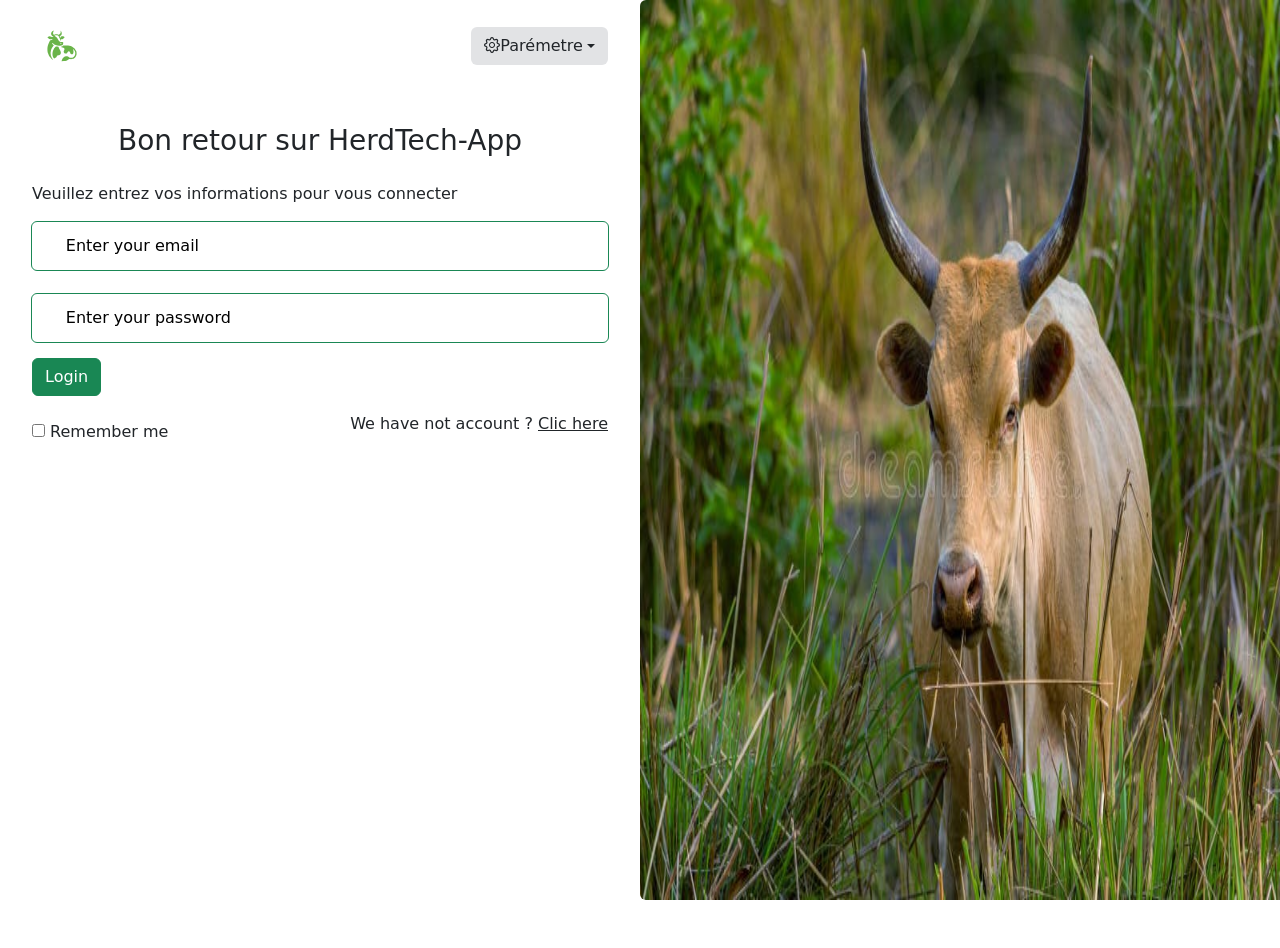
<file: connexion.html>
<!doctype html>
<html lang="en">

<head>
    <meta charset="utf-8">
    <meta name="viewport" content="width=device-width, initial-scale=1">
    <title>HerdTech_App</title>
    <link href="https://cdn.jsdelivr.net/npm/bootstrap@5.3.8/dist/css/bootstrap.min.css" rel="stylesheet"
        integrity="sha384-sRIl4kxILFvY47J16cr9ZwB07vP4J8+LH7qKQnuqkuIAvNWLzeN8tE5YBujZqJLB" crossorigin="anonymous">
    <link rel="stylesheet" href="https://cdn.jsdelivr.net/npm/bootstrap-icons@1.13.1/font/bootstrap-icons.min.css">
    <link rel="stylesheet" href="style.css">
    <link rel="stylesheet" href="Connexion.css">
</head>

<body>

    <div>
        <div class="card mb-3 border-0">
            <div class="row g-0">
                <div class="col-md-6">
                    <div class="card-body">

                        <div class="px-3" style="height: 100vh !important;">
                            <div class="d-flex justify-content-between align-items-center mb-3">
                                <svg class="" xmlns="http://www.w3.org/2000/svg" xml:space="preserve" width="60"
                                    height="60" viewBox="0 0 158.8 158.8">
                                    <path
                                        d="m107.2 160.8 1.6-4.7c1.4-3.3 4.4-6.4 7.4-7.9 1.5-.7 2-.8 4.2-.8 3.1 0 4.4.5 6.7 2.7l1.6 1.5h3.3c3.3 0 3.4 0 5.1-.9 6.6-3.3 8.6-11.5 4.5-18.4-1-1.6-4.4-5.1-4.2-4.2l.9 2.9c.5 2 .6 2.7.6 5-.2 4.5-1.5 6.3-4.5 6.3q-3.7.1-4.2-4.3-.5-4.1-3.6-4-1.7 0-3.4 3.1-.6 1.4-1.8 2.1c-1 .7-1.3.8-3.1.8s-2.2-.1-3.2-.8a5 5 0 0 1-2.1-4.1c0-1.3.2-1.8 1-3.2 1.3-2.2 1.4-2.8 1-4q-.3-2-4.4-3.4c-2.2-.8-4.5-2-4.5-2.4l1-.4q1.8-.3 3.3-1.6c.7-.5 1-.6 6.6-.8 8.5-.2 13 .4 17.6 2.5a23 23 0 0 1 11.8 12.5c.7 2 1 6.8.5 9-.4 2-1.8 4.8-3.2 6.5s-4 3.6-6.3 4.5-6 1.1-8.3.6l-1.6-.3-1.1 1a16 16 0 0 1-6 3.6c-1 .2-4 .7-6.7 1zm-25.5-5.4a32 32 0 0 1-11-18c-.8-3-1-9.7-.6-13 .7-5.2 2.8-11.6 5.4-16.3 1.4-2.6 1.7-3 2.6-3q2.3 0 4.4-2 1.3-1.2 1.4-1.5l-2.5.5c-4.2 1.2-6.6.6-9.8-2.7-1-1-1.7-2-1.7-2.1 0-.5 2-1.9 3.5-2.3q3-1 6.5.6c2.3 1 3.6 1.2 5.1.8q2.3-.3-.4-1.1c-3-1.1-5-4-5-7.1s1.7-6.1 4.3-7.8c.9-.5 3.2-1.3 3.2-1l-1 1.9c-1 2-1.5 4.4-1.3 5.7.3 1.2 1.3 3 2 3.3s1 .2 2.7-.3c2.6-.9 6-1 8.1-.2.8.3 1.8.5 2.1.5 1.6 0 4.4-2.4 5-4.4.4-1.2.4-3.4.1-5q-.4-1.4.3-.8.6.3 1.3 1.5c3 4.6 1.6 10.2-3 12.5l-1.2.6a35 35 0 0 0 2.8 4.6V96l1.3-.6c1.9-1 5-1 6.8 0q1.3.7 1.8 1.3c.5.5.5.6.1 1.1a16 16 0 0 1-4.1 4c-1 .5-1.6.6-3.5.6h-2.2l.4 2c.7 2.6.7 2.6-.3 1.7s-1.4-1.6-2.7-5.4c-1.8-5.3-3.3-7.6-5.3-8.5-1.8-.8-7.3-.6-8.7.3-.4.3-.2.5 3.3 3 3 2 4 3.1 6.1 7.3 3 5.6 4.7 6.8 10 7 3.1.2 3.6.4 3.7 1.7q.2 2.9-.7 4.7c-1 2.2-2.5 2.8-7.3 3.2-7.4.7-14.6-1.4-18.6-5.4-1.4-1.5-1.8-1.7-2.4-1.5q-.7 0-.7.4c0 .6 2 3 3.3 4.4l1.5 1.4-1.3 1.5a28 28 0 0 0-6.4 25c.7 2.5 2.7 6.9 4.2 8.8 1 1.2 1 1.4.6 2q-.3.4-.6.5zm25.6-40.7q.5-.8-.9-1-1.2-.1-1.3-1.1-.2-1.1-1-.8c-.4.4-.5 1.4 0 2.1.5 1 2.4 1.5 3.2.8m-19 38.8c-5-2.6-6.5-13.5-3.1-22l2-4c1.2-2 4.3-5.5 5.2-6 .3-.1 6.5.4 6.7.6l.5 1.7q.5 2 4.2 8.6c2.3 4.3 2.4 8.4 0 10.7-1.2 1.4-2.3 1.7-5 1.8q-3.2 0-3.8 1.3c-.2.4-.5 1.7-.7 3-"
                                        style="fill:#6AB449;stroke-width:.264583" transform="translate(-29.1 -40.9)" />
                                </svg>

                                <div class="d-flex gap-3">
                                    <div class="dropdown ">
                                        <a class="btn bg-secondary-subtle dropdown-toggle d-flex align-items-center"
                                            href="#" role="button" data-bs-toggle="dropdown" aria-expanded="false">
                                            <i class="bi bi-gear"></i>
                                            <P class="m-0">Parémetre</P>
                                        </a>

                                        <ul class="dropdown-menu">
                                            <li><a class="dropdown-item" href="#"><i
                                                        class="bi bi-moon-stars-fill"></i>/<i
                                                        class="bi bi-sun-fill"></i>Mode sombre</a></li>
                                            <li><a class="dropdown-item" href="#"><i class="bi bi-globe"></i> Langue</a>
                                            </li>
                                        </ul>
                                    </div>
                                </div>
                            </div>



                            <div class="mt-5">
                                <div class="text-center">
                                    <h3>Bon retour sur HerdTech-App</h3>
                                </div>
                                <div class="mt-4">
                                    <p>Veuillez entrez vos informations pour vous connecter</p>
                                </div>
                                <form action="get">
                                    <div class=" d-flex flex-column gap-4">
                                        <div class="outlined-input w-100">
                                            <input type="email" name="email" placeholder=" ">
                                            <label for="email">Enter your email</label>
                                        </div>
                                        <div class="outlined-input w-100">
                                            <input type="password" name="password" placeholder=" ">
                                            <label for="password">Enter your password</label>
                                        </div>
                                    </div>
                                    <div class="mt-3"><button class="btn btn-success" type="submit"><a
                                                class="text-decoration-none text-white"
                                                href="index.html">Login</a></button></div>
                                    <div class="d-flex justify-content-between align-items-center mt-3">
                                        <article>
                                            <input id="Choix" type="checkbox">
                                            <label for="Choix">Remember me</label>
                                        </article>
                                        <p>We have not account ? <a class="text-dark" href="inscrire.html">Clic here
                                            </a></p>
                                    </div>
                                </form>
                            </div>
                        </div>

                    </div>
                </div>

                <div class="col-md-6">
                    <img src="Images/Login_img.jpg" class="img-fluid rounded-start" style="height: 100vh !important;"
                        alt="...">
                </div>
            </div>
        </div>
    </div>

    <script src="https://cdn.jsdelivr.net/npm/bootstrap@5.3.8/dist/js/bootstrap.bundle.min.js"
        integrity="sha384-FKyoEForCGlyvwx9Hj09JcYn3nv7wiPVlz7YYwJrWVcXK/BmnVDxM+D2scQbITxI"
        crossorigin="anonymous"></script>
</body>

</html>
</file>
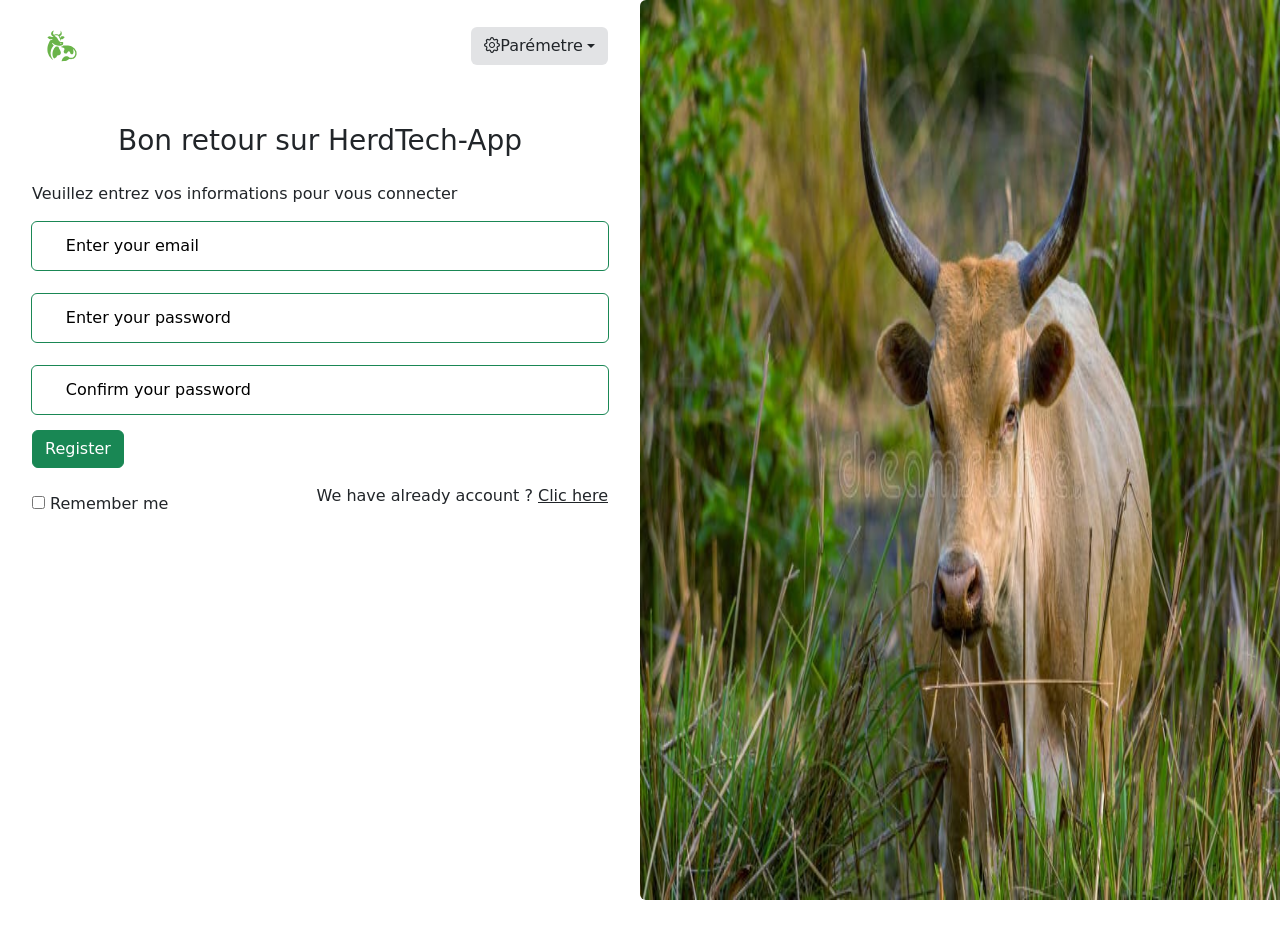
<file: inscrire.html>
<!doctype html>
<html lang="en">

<head>
    <meta charset="utf-8">
    <meta name="viewport" content="width=device-width, initial-scale=1">
    <title>HerdTech_App</title>
    <link href="https://cdn.jsdelivr.net/npm/bootstrap@5.3.8/dist/css/bootstrap.min.css" rel="stylesheet"
        integrity="sha384-sRIl4kxILFvY47J16cr9ZwB07vP4J8+LH7qKQnuqkuIAvNWLzeN8tE5YBujZqJLB" crossorigin="anonymous">
    <link rel="stylesheet" href="https://cdn.jsdelivr.net/npm/bootstrap-icons@1.13.1/font/bootstrap-icons.min.css">
    <link rel="stylesheet" href="style.css">
    <link rel="stylesheet" href="Connexion.css">
</head>

<body>

    <div>
        <div class="card mb-3 border-0">
            <div class="row g-0">
                <div class="col-md-6">
                    <div class="card-body">

                        <div class="px-3" style="height: 100vh !important;">
                            <div class="d-flex justify-content-between align-items-center mb-3">
                                <svg class="" xmlns="http://www.w3.org/2000/svg" xml:space="preserve" width="60"
                                    height="60" viewBox="0 0 158.8 158.8">
                                    <path
                                        d="m107.2 160.8 1.6-4.7c1.4-3.3 4.4-6.4 7.4-7.9 1.5-.7 2-.8 4.2-.8 3.1 0 4.4.5 6.7 2.7l1.6 1.5h3.3c3.3 0 3.4 0 5.1-.9 6.6-3.3 8.6-11.5 4.5-18.4-1-1.6-4.4-5.1-4.2-4.2l.9 2.9c.5 2 .6 2.7.6 5-.2 4.5-1.5 6.3-4.5 6.3q-3.7.1-4.2-4.3-.5-4.1-3.6-4-1.7 0-3.4 3.1-.6 1.4-1.8 2.1c-1 .7-1.3.8-3.1.8s-2.2-.1-3.2-.8a5 5 0 0 1-2.1-4.1c0-1.3.2-1.8 1-3.2 1.3-2.2 1.4-2.8 1-4q-.3-2-4.4-3.4c-2.2-.8-4.5-2-4.5-2.4l1-.4q1.8-.3 3.3-1.6c.7-.5 1-.6 6.6-.8 8.5-.2 13 .4 17.6 2.5a23 23 0 0 1 11.8 12.5c.7 2 1 6.8.5 9-.4 2-1.8 4.8-3.2 6.5s-4 3.6-6.3 4.5-6 1.1-8.3.6l-1.6-.3-1.1 1a16 16 0 0 1-6 3.6c-1 .2-4 .7-6.7 1zm-25.5-5.4a32 32 0 0 1-11-18c-.8-3-1-9.7-.6-13 .7-5.2 2.8-11.6 5.4-16.3 1.4-2.6 1.7-3 2.6-3q2.3 0 4.4-2 1.3-1.2 1.4-1.5l-2.5.5c-4.2 1.2-6.6.6-9.8-2.7-1-1-1.7-2-1.7-2.1 0-.5 2-1.9 3.5-2.3q3-1 6.5.6c2.3 1 3.6 1.2 5.1.8q2.3-.3-.4-1.1c-3-1.1-5-4-5-7.1s1.7-6.1 4.3-7.8c.9-.5 3.2-1.3 3.2-1l-1 1.9c-1 2-1.5 4.4-1.3 5.7.3 1.2 1.3 3 2 3.3s1 .2 2.7-.3c2.6-.9 6-1 8.1-.2.8.3 1.8.5 2.1.5 1.6 0 4.4-2.4 5-4.4.4-1.2.4-3.4.1-5q-.4-1.4.3-.8.6.3 1.3 1.5c3 4.6 1.6 10.2-3 12.5l-1.2.6a35 35 0 0 0 2.8 4.6V96l1.3-.6c1.9-1 5-1 6.8 0q1.3.7 1.8 1.3c.5.5.5.6.1 1.1a16 16 0 0 1-4.1 4c-1 .5-1.6.6-3.5.6h-2.2l.4 2c.7 2.6.7 2.6-.3 1.7s-1.4-1.6-2.7-5.4c-1.8-5.3-3.3-7.6-5.3-8.5-1.8-.8-7.3-.6-8.7.3-.4.3-.2.5 3.3 3 3 2 4 3.1 6.1 7.3 3 5.6 4.7 6.8 10 7 3.1.2 3.6.4 3.7 1.7q.2 2.9-.7 4.7c-1 2.2-2.5 2.8-7.3 3.2-7.4.7-14.6-1.4-18.6-5.4-1.4-1.5-1.8-1.7-2.4-1.5q-.7 0-.7.4c0 .6 2 3 3.3 4.4l1.5 1.4-1.3 1.5a28 28 0 0 0-6.4 25c.7 2.5 2.7 6.9 4.2 8.8 1 1.2 1 1.4.6 2q-.3.4-.6.5zm25.6-40.7q.5-.8-.9-1-1.2-.1-1.3-1.1-.2-1.1-1-.8c-.4.4-.5 1.4 0 2.1.5 1 2.4 1.5 3.2.8m-19 38.8c-5-2.6-6.5-13.5-3.1-22l2-4c1.2-2 4.3-5.5 5.2-6 .3-.1 6.5.4 6.7.6l.5 1.7q.5 2 4.2 8.6c2.3 4.3 2.4 8.4 0 10.7-1.2 1.4-2.3 1.7-5 1.8q-3.2 0-3.8 1.3c-.2.4-.5 1.7-.7 3-"
                                        style="fill:#6AB449;stroke-width:.264583" transform="translate(-29.1 -40.9)" />
                                </svg>

                                <div class="d-flex gap-3">
                                    <div class="dropdown ">
                                        <a class="btn bg-secondary-subtle dropdown-toggle d-flex align-items-center"
                                            href="#" role="button" data-bs-toggle="dropdown" aria-expanded="false">
                                            <i class="bi bi-gear"></i>
                                            <P class="m-0">Parémetre</P>
                                        </a>

                                        <ul class="dropdown-menu">
                                            <li><a class="dropdown-item" href="#"><i
                                                        class="bi bi-moon-stars-fill"></i>/<i
                                                        class="bi bi-sun-fill"></i>Mode sombre</a></li>
                                            <li><a class="dropdown-item" href="#"><i class="bi bi-globe"></i> Langue</a>
                                            </li>
                                        </ul>
                                    </div>
                                </div>
                            </div>

                            <div class="mt-5">
                                <div class="text-center">
                                    <h3>Bon retour sur HerdTech-App</h3>
                                </div>
                                <div class="mt-4">
                                    <p>Veuillez entrez vos informations pour vous connecter</p>
                                </div>
                                <form action="get">
                                    <div class=" d-flex flex-column gap-4">
                                        <div class="outlined-input w-100">
                                            <input type="email" name="email" placeholder=" ">
                                            <label for="email">Enter your email</label>
                                        </div>
                                        <div class="outlined-input w-100">
                                            <input type="password" name="password" placeholder=" ">
                                            <label for="password">Enter your password</label>
                                        </div>
                                        <div class="outlined-input w-100">
                                            <input type="password" name="Confirmation" placeholder=" ">
                                            <label for="Confirmation">Confirm your password</label>
                                        </div>
                                    </div>
                                    <div class="mt-3"><button class="btn btn-success" type="submit"><a
                                                class="text-decoration-none text-white"
                                                href="index.html">Register</a></button></div>
                                    <div class="d-flex justify-content-between align-items-center mt-3">
                                        <article>
                                            <input id="Choix" type="checkbox">
                                            <label for="Choix">Remember me</label>
                                        </article>
                                        <p>We have already account ? <a class="text-dark" href="#">Clic here
                                            </a></p>
                                    </div>
                                </form>
                            </div>
                        </div>

                    </div>
                </div>

                <div class="col-md-6">
                    <img src="Images/Login_img.jpg" class="img-fluid rounded-start" style="height: 100vh !important;"
                        alt="...">
                </div>
            </div>
        </div>
    </div>

    <script src="https://cdn.jsdelivr.net/npm/bootstrap@5.3.8/dist/js/bootstrap.bundle.min.js"
        integrity="sha384-FKyoEForCGlyvwx9Hj09JcYn3nv7wiPVlz7YYwJrWVcXK/BmnVDxM+D2scQbITxI"
        crossorigin="anonymous"></script>
</body>

</html>
</file>
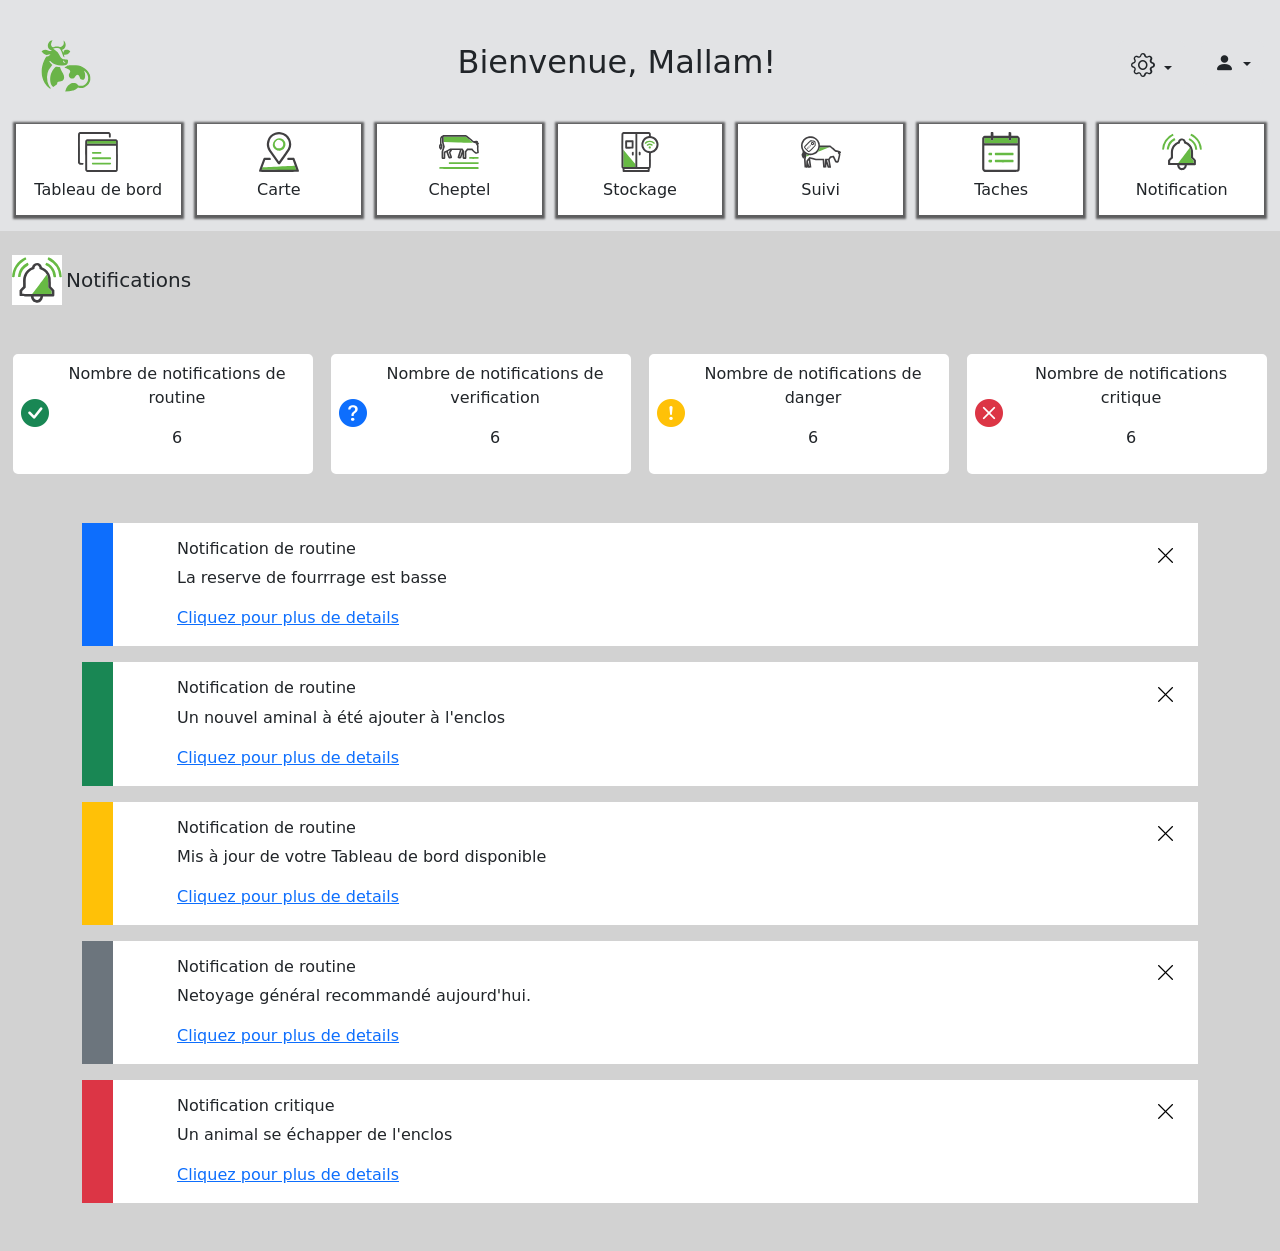
<file: notification.html>
<!doctype html>
<html lang="en">

<head>
  <meta charset="utf-8">
  <meta name="viewport" content="width=device-width, initial-scale=1">
  <title>HerdTech_App</title>
  <link href="https://cdn.jsdelivr.net/npm/bootstrap@5.3.8/dist/css/bootstrap.min.css" rel="stylesheet"
    integrity="sha384-sRIl4kxILFvY47J16cr9ZwB07vP4J8+LH7qKQnuqkuIAvNWLzeN8tE5YBujZqJLB" crossorigin="anonymous">
  <link rel="stylesheet" href="https://cdn.jsdelivr.net/npm/bootstrap-icons@1.13.1/font/bootstrap-icons.min.css">
  <link rel="stylesheet" href="style.css">
</head>

<body>


    <header class="container-fluid d-none p-3 d-lg-block bg-secondary-subtle">
    <section class="d-flex justify-content-between align-items-center">
      <svg xmlns="http://www.w3.org/2000/svg" xml:space="preserve" width="100" height="100" viewBox="0 0 158.8 158.8">
        <path
          d="m107.2 160.8 1.6-4.7c1.4-3.3 4.4-6.4 7.4-7.9 1.5-.7 2-.8 4.2-.8 3.1 0 4.4.5 6.7 2.7l1.6 1.5h3.3c3.3 0 3.4 0 5.1-.9 6.6-3.3 8.6-11.5 4.5-18.4-1-1.6-4.4-5.1-4.2-4.2l.9 2.9c.5 2 .6 2.7.6 5-.2 4.5-1.5 6.3-4.5 6.3q-3.7.1-4.2-4.3-.5-4.1-3.6-4-1.7 0-3.4 3.1-.6 1.4-1.8 2.1c-1 .7-1.3.8-3.1.8s-2.2-.1-3.2-.8a5 5 0 0 1-2.1-4.1c0-1.3.2-1.8 1-3.2 1.3-2.2 1.4-2.8 1-4q-.3-2-4.4-3.4c-2.2-.8-4.5-2-4.5-2.4l1-.4q1.8-.3 3.3-1.6c.7-.5 1-.6 6.6-.8 8.5-.2 13 .4 17.6 2.5a23 23 0 0 1 11.8 12.5c.7 2 1 6.8.5 9-.4 2-1.8 4.8-3.2 6.5s-4 3.6-6.3 4.5-6 1.1-8.3.6l-1.6-.3-1.1 1a16 16 0 0 1-6 3.6c-1 .2-4 .7-6.7 1zm-25.5-5.4a32 32 0 0 1-11-18c-.8-3-1-9.7-.6-13 .7-5.2 2.8-11.6 5.4-16.3 1.4-2.6 1.7-3 2.6-3q2.3 0 4.4-2 1.3-1.2 1.4-1.5l-2.5.5c-4.2 1.2-6.6.6-9.8-2.7-1-1-1.7-2-1.7-2.1 0-.5 2-1.9 3.5-2.3q3-1 6.5.6c2.3 1 3.6 1.2 5.1.8q2.3-.3-.4-1.1c-3-1.1-5-4-5-7.1s1.7-6.1 4.3-7.8c.9-.5 3.2-1.3 3.2-1l-1 1.9c-1 2-1.5 4.4-1.3 5.7.3 1.2 1.3 3 2 3.3s1 .2 2.7-.3c2.6-.9 6-1 8.1-.2.8.3 1.8.5 2.1.5 1.6 0 4.4-2.4 5-4.4.4-1.2.4-3.4.1-5q-.4-1.4.3-.8.6.3 1.3 1.5c3 4.6 1.6 10.2-3 12.5l-1.2.6a35 35 0 0 0 2.8 4.6V96l1.3-.6c1.9-1 5-1 6.8 0q1.3.7 1.8 1.3c.5.5.5.6.1 1.1a16 16 0 0 1-4.1 4c-1 .5-1.6.6-3.5.6h-2.2l.4 2c.7 2.6.7 2.6-.3 1.7s-1.4-1.6-2.7-5.4c-1.8-5.3-3.3-7.6-5.3-8.5-1.8-.8-7.3-.6-8.7.3-.4.3-.2.5 3.3 3 3 2 4 3.1 6.1 7.3 3 5.6 4.7 6.8 10 7 3.1.2 3.6.4 3.7 1.7q.2 2.9-.7 4.7c-1 2.2-2.5 2.8-7.3 3.2-7.4.7-14.6-1.4-18.6-5.4-1.4-1.5-1.8-1.7-2.4-1.5q-.7 0-.7.4c0 .6 2 3 3.3 4.4l1.5 1.4-1.3 1.5a28 28 0 0 0-6.4 25c.7 2.5 2.7 6.9 4.2 8.8 1 1.2 1 1.4.6 2q-.3.4-.6.5zm25.6-40.7q.5-.8-.9-1-1.2-.1-1.3-1.1-.2-1.1-1-.8c-.4.4-.5 1.4 0 2.1.5 1 2.4 1.5 3.2.8m-19 38.8c-5-2.6-6.5-13.5-3.1-22l2-4c1.2-2 4.3-5.5 5.2-6 .3-.1 6.5.4 6.7.6l.5 1.7q.5 2 4.2 8.6c2.3 4.3 2.4 8.4 0 10.7-1.2 1.4-2.3 1.7-5 1.8q-3.2 0-3.8 1.3c-.2.4-.5 1.7-.7 3-"
          style="fill:#6AB449;stroke-width:.264583" transform="translate(-29.1 -40.9)" />
      </svg>

      <article>
        <h2>Bienvenue, Mallam!</h2>
      </article>

      <div class="d-flex gap-3">
        <div class="dropdown ">
          <a class="btn bg-secondary-subtle dropdown-toggle" href="#" role="button" data-bs-toggle="dropdown"
            aria-expanded="false">
            <i class="fs-4 bi bi-gear"></i>
          </a>

          <ul class="dropdown-menu">
            <li><a class="dropdown-item" href="#"><i class="bi bi-moon-stars-fill"></i>/<i
                  class="bi bi-sun-fill"></i>Mode sombre</a></li>
            <li><a class="dropdown-item" href="#"><i class="bi bi-globe"></i> Langue</a></li>
          </ul>
        </div>

        <div class="dropdown ">
          <a class="btn bg-secondary-subtle dropdown-toggle" href="#" role="button" data-bs-toggle="dropdown"
            aria-expanded="false">
            <i class="fs-5 bi bi-person-fill"></i>
          </a>

          <ul class="dropdown-menu">
            <li><a class="dropdown-item" href="#"><i class="bi bi-person-gear"></i> Parametre du compte</a></li>
            <li><a class="dropdown-item" href="connexion.html"><i class="bi bi-box-arrow-right"></i> Se déconnecter</a>
            </li>
          </ul>
        </div>
      </div>
    </section>

    <section class="d-flex gap-3 mt-2">

      <a href="index.html"
        class="d-flex flex-column justify-content-center align-items-center text-decoration-none bg-white text-dark text-center gap-2 p-2 w-100 card_nav">
        <article class="img_nav"><img src="Icons/dashboard.svg" alt=""></article>
        <h6>Tableau de bord</h6>
      </a>

      <a href="#"
        class="d-flex flex-column justify-content-center align-items-center text-decoration-none bg-white text-dark text-center gap-2 p-2 w-100 card_nav">
        <article class="img_nav"><img src="Icons/Carte de la ferme.svg" alt=""></article>
        <h6>Carte</h6>
      </a>

      <a href="cheptel.html"
        class="d-flex flex-column justify-content-center align-items-center text-decoration-none bg-white text-dark text-center gap-2 p-2 w-100 card_nav">
        <article class="img_nav"><img src="Icons/Cheptel.svg" alt=""></article>
        <h6>Cheptel</h6>
      </a>

      <a href="stockage.html"
        class="d-flex flex-column justify-content-center align-items-center text-decoration-none bg-white text-dark text-center gap-2 p-2 w-100 card_nav">
        <article class="img_nav"><img src="Icons/Stockage.svg" alt=""></article>
        <h6>Stockage</h6>
      </a>

      <a href="suivi.html"
        class="d-flex flex-column justify-content-center align-items-center text-decoration-none bg-white text-dark text-center gap-2 p-2 w-100 card_nav">
        <article class="img_nav d-flex justify-content-center align-items-center"><svg xmlns="http://www.w3.org/2000/svg" width="50" height="100"
            viewBox="0 0 752.2 590.4">
            <path
              d="M309.7 451.4c18-.2 47.5-.2 65.5 0 18 .1 3.3.3-32.8.3s-50.8-.2-32.7-.3M98.5 377.8c.6-1.6 1.2-11 1.5-20.9s.8-18 1.1-18 3.8 1.4 7.9 3c14 6 37.7 12.3 45.7 12.3 2 0 3.5.5 3.5 1 0 .9-36.5 16.2-58.3 24.6-2 .7-2.2.4-1.4-2m218-88.3c15.6-17.6 29.7-47 35.5-73.8 1.3-6 2.5-11 2.7-11.1.2-.2 40.2-.2 88.9 0l88.5.3-105.2 42.5a9110 9110 0 0 0-110 45l-5 2.4zm-222-33-30.1-30.4 30.4 30.1 30.4 30.4c0 .9-2.8-1.8-30.7-30m67.3 10c0-.1 20.8-21 46.3-46.3l46.4-46-46 46.3c-42.9 43-46.7 46.9-46.7 46M95.6 153a1133 1133 0 0 1 30.7-30.1c.4 0-13 13.6-29.5 30.1A1133 1133 0 0 1 66.1 183c-.3 0 13-13.5 29.5-30m309.2 18.6c26.2-.2 68.7-.2 94.5 0s4.3.3-47.6.3c-52 0-73-.1-46.9-.3"
              style="fill:#67ba44;stroke-width:1.18081" />
            <path
              d="M68 588.9c-1.9-1.4-2.6-9.6-7-80.2L56.1 430l3.3-16.4a314 314 0 0 0 3.2-18c0-1-2 1.6-4.4 5.6-13.7 22.4-14.8 22.7-25 6.8-26-40-29.5-70.8-10.3-91.3l5.4-5.8v-36.7L23 265C6.4 236-2.3 196 1 163.5 3.6 137.8 8 122 19 99.8A216 216 0 0 1 33.2 75c9.3-13.2 28-32 40.9-41.1C108.7 9.3 154.3-3.1 194.2 1c24 2.5 41.5 7.5 62.6 17.9a177 177 0 0 1 98.6 147.8v5.6l98.3.3 98.3.3 5.3 2.6c3 1.5 25 20 49 41.2 24 21.1 44 38.7 44.5 39l43.1 13.5c23.3 7.1 44.2 14 46.5 15.1a22 22 0 0 1 7.9 30.7c-2.8 4.2-8.1 8.7-11.8 10-.5.1.7 3.2 2.6 6.7q3.6 6.5 3.6 11.7c0 4.5-26.1 121-29.7 132.4a32 32 0 0 1-23.5 20.6c-6.4 1.2-31.5-1.5-37-4-9.5-4.2-12-8-31.9-51-10.3-22.4-19.2-41-19.7-41.6-.6-.8-36.3 4.5-37.2 5.5l-12 17.6c-11.7 17.3-11.8 17.5-10.8 22.5 3.3 16.1 24.7 137 24.7 139.3 0 5.4-1 5.6-32 5.6-29.1 0-29.4 0-31-2.7-1-1.4-6.4-16.9-12-34.3a418 418 0 0 0-10.8-31.1c-.2.2-1.2 15-2.2 32.8-1.4 28-2 32.5-3.7 33.8-2.9 2.1-53.4 2.1-56.3 0-1.7-1.3-2.5-9.8-6-67-2.4-36-4.2-66.7-4.2-68.1V451H277l-51.7-14.4c-28.4-8-51.9-14.2-52.1-13.9s4.8 37.4 11.3 82.5c11.4 78.8 11.8 82 9.7 83.5-1.7 1.2-8.6 1.6-30.4 1.6-16 0-29-.5-30.3-1.1s-3-4.3-4.3-9.2c-2-7.3-2.3-7.7-3-4.5-.4 2-.8 5.6-.9 8q0 4.4-2.4 5.6c-3.6 1.9-52.2 1.6-54.9-.3m92.6-29.7c0-2.3-14-98.4-14.9-102.2-.7-2.8-1-2.6-7.6 4.7-6.3 7-7 8.2-7 13 0 3.4 4.2 19.2 11.8 44.3l12.4 40.4c.7 2 5.3 1.9 5.3-.2m289.1-69.6c2.4-48.2 3.7-66 4.8-67.4 1.4-1.6 5.7-1.8 31.5-1.8h30l16-21.2a368 368 0 0 1 17.4-22.2c2.1-1.3 67-12 68.7-11.4.8.3 11.7 22.5 24.2 49.4 25.5 54.5 22.4 50.2 35.6 50.2 5.6 0 5.7 0 6.9-4.4a2797 2797 0 0 0 26.7-115.7c-.4-1-5-7.8-10.1-15.1a73 73 0 0 1-9.4-15.7q0-2.4 4.8-5.3c2.6-1.6 4.4-3.2 3.8-3.5-.5-.3-14.8-4.6-31.7-9.6s-32.3-10.3-34.2-11.7-21.9-19-44.3-39l-43.3-38.8c-2.4-2.2-5.6-2.3-97.3-2.2-52.2.1-95 .3-95.1.4-.2.2-1.4 5.2-2.7 11a179 179 0 0 1-138 136.6c-9.8 2.2-15.1 2.5-36.9 2.5-22 0-26.8-.3-36-2.5-13-3.1-22.5-6.2-32.1-10.2-4-1.7-7.7-3.1-8-3.1s-.6 6.4-.6 14.3c0 12.7-.8 17.9-6.6 46.3l-6.5 32 3.9 61.7c2 33.9 4 61.4 4.2 61.2s1.5-21.3 2.7-46.8c1.3-25.6 2.6-47.6 2.9-48.9.6-2.5 56.5-68.7 59.7-70.6 1.4-.8 18 3.3 61.8 15.6l59.9 16.7h152.2l1 2.6c.7 1.5 2.8 30 4.8 63.5 3.7 61.6 5 77.7 5.7 71.8.2-1.8 1.9-32.7 3.6-68.7m80 68.6-9.5-52.8-9.6-52.3c-.6-1.7-2.1-2-10.7-2-9.9 0-10 0-9.2 2.6l31.4 96.3c3 9 4 10.9 6 10.9 1.8 0 2.2-.6 1.7-2.7M209 322.5a148 148 0 0 0 112.1-181.6 149 149 0 0 0-96.3-103 153 153 0 0 0-91.3-.7c-31.6 10-60 31.4-78.3 59a140 140 0 0 0-24.5 81.5c0 40.2 13.5 73.7 41.2 102.5 23.6 24.5 50 38.2 84.6 44 12.7 2.2 39.2 1.3 52.5-1.7m-72.6-29.3c-5.2-1.7-9.9-5.9-39.9-35.7s-34.2-34.4-36.3-40q-4.2-11.6-.4-23.3c1.7-5.3 7.3-11.3 54.6-58.8 29-29.1 54.6-54 57-55.2 8.2-4.2 12.9-4.5 46-2.9 27.5 1.4 32.3 2 37.3 4.1 8.9 4 15.5 11.5 18.2 20.4 1.2 4.4 3.3 38.7 3.5 58.7.2 11.8-.1 13.7-2.9 19.3-2.4 4.9-13.8 17-54.7 57.7-35.6 35.5-53.4 52.4-57 54.2-7 3.5-17.7 4.1-25.4 1.5m25-26.2c13.3-11.8 93.1-92.3 94.8-95.6 1-2 1-9.5 0-32.4-1.6-33-2.1-35.3-9.4-38.8-5-2.4-59.2-5.4-63.9-3.5A1250 1250 0 0 0 129 149l-51 51.2V212l31.5 31.6 31.7 31.6h5.5c5.3 0 6.2-.5 14.8-8.1m-35-26.7-1.6-3-2.8 2.6c-2.5 2.3-2.7 2.4-3.5.4q-.7-2 1.2-3.2 3.5-2 .5-6.8c-1.3-2.1-1.6-2.2-3.5-.4-1.2 1-3 1.5-4 1-1.8-.6-1.8-1 .6-3.6 2.7-2.8 2.7-3 .7-6-1.5-2.3-1.7-3.4-.7-4.5q1.4-1.6 3.6 1.6l2.2 3 3-2.8c2.8-2.6 2.8-3 1.1-5.6-1-1.5-1.5-3.7-1-4.8.6-1.8 1-1.6 3.4 1.3s2.8 3.1 4.2 1.4q1.6-2.2 3.2-.6c1.4 1.2 1.3 1.8-.7 4-2.5 2.6-2.5 2.6-.2 5.4 2 2.4 2.5 2.6 4.2 1.2 3-2.5 4.8.2 2 2.8-2.4 2.1-2.4 2.2-.1 5.4 1.9 2.7 2 3.5.7 4.6s-2 .6-3.7-1.8l-2-3.1-3 3c-2.8 2.8-2.8 3-1 6 2 2.8 1.7 5.4-.4 5.4-.5 0-1.6-1.3-2.5-3m3-17.8-2.1-3.2-3 3c-3 3-3 3.1-1 6.3l2.1 3.1 3-3c3-3 3-3 1-6.2m22.3-7c-2-2.8-2.2-2.9-4.2-1.1-3.3 3-5.3.8-2.2-2.5 2.4-2.6 2.4-2.8.5-5.8-2-3-2.2-3-4.3-1-1.7 1.5-2.6 1.6-3.6.6s-.8-2 .8-3.8c2-2 2-2.7.6-5.3-2.2-4.2.2-6.6 2.8-2.8l2 2.7 2.9-2.8c2.8-2.7 2.9-3 1-5.7-1.4-2.2-1.5-3.2-.4-4.2q1.4-1.6 3.2 1.3c1.7 2.5 2 2.6 3.9.9 1.7-1.6 2.2-1.6 3.4-.2 1 1.3 1 2-.4 3.1-2.3 1.8-2.3 3.5 0 6.4 1.3 1.8 2 2 3.4.8 2.8-2.3 4.7-.3 2.3 2.4-2 2.2-2 2.5-.1 5.7 1.8 3 1.8 3.5.2 4.8q-1.6 1.3-1.8.4c0-.5-.8-2-1.7-3.3-1.7-2.2-1.8-2.2-4.7.5-2.8 2.7-2.8 2.8-1 6.1 1.5 2.5 1.7 3.7.7 4.7s-1.8.5-3.3-1.8m2.4-12.4c1.9-2 2-2.8.6-5.3-2-3.6-2.5-3.7-5.7-.3-2.3 2.6-2.4 3-.7 5.4 2.2 3.2 3 3.2 5.8.2m23-12c-2-4-2.1-4-4.6-1.7-3.5 3.2-5.6 1-2.4-2.3 2.5-2.7 2.6-3 .6-5.9s-2.1-3-4.2-1.1c-3.4 3-5.5.9-2.4-2.4 2.5-2.6 2.5-2.8.5-5.8-1.5-2.3-1.6-3.5-.7-4.5q1.3-1.5 3.7 1.6l2.3 2.8 2.7-2.7c2.7-2.6 2.7-2.8.8-6.1-1.7-3-1.8-3.7-.3-4.8q1.6-1.3 1.7-.4c0 .6.8 2 1.8 3.3 1.6 2.1 1.8 2.2 4 .2 3-2.7 4.6-.2 1.8 2.9-2 2.1-2 2.4 0 5.3 1.9 3 2.1 3 4.1 1.1 3-2.6 4.5 0 1.8 3-2 2.2-2 2.4 0 5.4 2.9 4.4.5 6.7-2.8 2.7l-2.3-2.8-2.8 2.7c-2.6 2.6-2.6 2.8-.7 6.1 1.6 2.9 1.7 3.7.4 4.8s-2 .7-3-1.4m2.1-13.1c2.5-2.6 2.5-2.7.3-5.6l-2.2-3-3 2.9c-2.8 2.6-2.8 3-1.1 5.6 2.3 3.4 2.9 3.4 6 .1m26.5-13a38 38 0 0 1-17-15.6c-2.8-6.4-2.8-18.5.1-24.8 2.7-5.9 10-12.9 15.7-15.3a37 37 0 0 1 21.2-.5c6.5 2 13.9 8.7 17.1 15.7a29.3 29.3 0 0 1-26.7 41.8c-3.6 0-8.3-.6-10.4-1.3m15-19.1c3.8-2 4.8-4 4.8-9.2 0-11.3-16.8-12.6-19.5-1.6-1 3.8 1.6 9 5.4 11 3.8 1.9 5.3 1.9 9.3-.2"
              style="fill:#414042;stroke-width:1.18081" />
          </svg></article>
        <h6>Suivi</h6>
      </a>

      <a href="tache.html"
        class="d-flex flex-column justify-content-center align-items-center text-decoration-none bg-white text-dark text-center gap-2 p-2 w-100 card_nav">
        <article class="img_nav"><img src="Icons/Gestionnaire de Taches.svg" alt=""></article>
        <h6>Taches</h6>
      </a>

      <a href="notification.html"
        class="d-flex flex-column justify-content-center align-items-center text-decoration-none bg-white text-dark text-center gap-2 p-2 w-100 card_nav">
        <article class="img_nav"><img src="Icons/Notifications.svg" alt=""></article>
        <h6>Notification</h6>
      </a>
    </section>

  </header>

  <div class="Color_main d-flex">

    <aside
      class="said_bar d-flex d-lg-none flex-column justify-content-center align-items-center p-2 gap-3 d-lg-non sticky-top">

      <a href="index.html"
        class="d-flex flex-column justify-content-center align-items-center text-decoration-none bg-white text-dark text-center h-100 gap-2 p-2 nav_width card_nav">
        <article class="img_nav"><img src="Icons/dashboard.svg" alt=""></article>
      </a>

      <a href="#"
        class="d-flex flex-column justify-content-center align-items-center text-decoration-none bg-white text-dark text-center h-100  gap-2 p-2 nav_width card_nav">
        <article class="img_nav"><img src="Icons/Carte de la ferme.svg" alt=""></article>
      </a>

      <a href="cheptel.html"
        class="d-flex flex-column justify-content-center align-items-center text-decoration-none bg-white text-dark text-center h-100 gap-2 p-2 nav_width  card_nav">
        <article class="img_nav"><img src="Icons/Cheptel.svg" alt=""></article>
      </a>

      <a href="stockage.html"
        class="d-flex flex-column justify-content-center align-items-center text-decoration-none bg-white text-dark text-center h-100 gap-2 p-2 nav_width card_nav">
        <article class="img_nav"><img src="Icons/Stockage.svg" alt=""></article>
      </a>

      <a href="suivi.html"
        class="d-flex flex-column justify-content-center align-items-center text-decoration-none bg-white text-dark text-center h-100 gap-2 p-2 nav_width card_nav">
        <article class="img_nav d-flex justify-content-center align-items-center"><svg xmlns="http://www.w3.org/2000/svg" width="45" height="50"
            viewBox="0 0 752.2 590.4">
            <path
              d="M309.7 451.4c18-.2 47.5-.2 65.5 0 18 .1 3.3.3-32.8.3s-50.8-.2-32.7-.3M98.5 377.8c.6-1.6 1.2-11 1.5-20.9s.8-18 1.1-18 3.8 1.4 7.9 3c14 6 37.7 12.3 45.7 12.3 2 0 3.5.5 3.5 1 0 .9-36.5 16.2-58.3 24.6-2 .7-2.2.4-1.4-2m218-88.3c15.6-17.6 29.7-47 35.5-73.8 1.3-6 2.5-11 2.7-11.1.2-.2 40.2-.2 88.9 0l88.5.3-105.2 42.5a9110 9110 0 0 0-110 45l-5 2.4zm-222-33-30.1-30.4 30.4 30.1 30.4 30.4c0 .9-2.8-1.8-30.7-30m67.3 10c0-.1 20.8-21 46.3-46.3l46.4-46-46 46.3c-42.9 43-46.7 46.9-46.7 46M95.6 153a1133 1133 0 0 1 30.7-30.1c.4 0-13 13.6-29.5 30.1A1133 1133 0 0 1 66.1 183c-.3 0 13-13.5 29.5-30m309.2 18.6c26.2-.2 68.7-.2 94.5 0s4.3.3-47.6.3c-52 0-73-.1-46.9-.3"
              style="fill:#67ba44;stroke-width:1.18081" />
            <path
              d="M68 588.9c-1.9-1.4-2.6-9.6-7-80.2L56.1 430l3.3-16.4a314 314 0 0 0 3.2-18c0-1-2 1.6-4.4 5.6-13.7 22.4-14.8 22.7-25 6.8-26-40-29.5-70.8-10.3-91.3l5.4-5.8v-36.7L23 265C6.4 236-2.3 196 1 163.5 3.6 137.8 8 122 19 99.8A216 216 0 0 1 33.2 75c9.3-13.2 28-32 40.9-41.1C108.7 9.3 154.3-3.1 194.2 1c24 2.5 41.5 7.5 62.6 17.9a177 177 0 0 1 98.6 147.8v5.6l98.3.3 98.3.3 5.3 2.6c3 1.5 25 20 49 41.2 24 21.1 44 38.7 44.5 39l43.1 13.5c23.3 7.1 44.2 14 46.5 15.1a22 22 0 0 1 7.9 30.7c-2.8 4.2-8.1 8.7-11.8 10-.5.1.7 3.2 2.6 6.7q3.6 6.5 3.6 11.7c0 4.5-26.1 121-29.7 132.4a32 32 0 0 1-23.5 20.6c-6.4 1.2-31.5-1.5-37-4-9.5-4.2-12-8-31.9-51-10.3-22.4-19.2-41-19.7-41.6-.6-.8-36.3 4.5-37.2 5.5l-12 17.6c-11.7 17.3-11.8 17.5-10.8 22.5 3.3 16.1 24.7 137 24.7 139.3 0 5.4-1 5.6-32 5.6-29.1 0-29.4 0-31-2.7-1-1.4-6.4-16.9-12-34.3a418 418 0 0 0-10.8-31.1c-.2.2-1.2 15-2.2 32.8-1.4 28-2 32.5-3.7 33.8-2.9 2.1-53.4 2.1-56.3 0-1.7-1.3-2.5-9.8-6-67-2.4-36-4.2-66.7-4.2-68.1V451H277l-51.7-14.4c-28.4-8-51.9-14.2-52.1-13.9s4.8 37.4 11.3 82.5c11.4 78.8 11.8 82 9.7 83.5-1.7 1.2-8.6 1.6-30.4 1.6-16 0-29-.5-30.3-1.1s-3-4.3-4.3-9.2c-2-7.3-2.3-7.7-3-4.5-.4 2-.8 5.6-.9 8q0 4.4-2.4 5.6c-3.6 1.9-52.2 1.6-54.9-.3m92.6-29.7c0-2.3-14-98.4-14.9-102.2-.7-2.8-1-2.6-7.6 4.7-6.3 7-7 8.2-7 13 0 3.4 4.2 19.2 11.8 44.3l12.4 40.4c.7 2 5.3 1.9 5.3-.2m289.1-69.6c2.4-48.2 3.7-66 4.8-67.4 1.4-1.6 5.7-1.8 31.5-1.8h30l16-21.2a368 368 0 0 1 17.4-22.2c2.1-1.3 67-12 68.7-11.4.8.3 11.7 22.5 24.2 49.4 25.5 54.5 22.4 50.2 35.6 50.2 5.6 0 5.7 0 6.9-4.4a2797 2797 0 0 0 26.7-115.7c-.4-1-5-7.8-10.1-15.1a73 73 0 0 1-9.4-15.7q0-2.4 4.8-5.3c2.6-1.6 4.4-3.2 3.8-3.5-.5-.3-14.8-4.6-31.7-9.6s-32.3-10.3-34.2-11.7-21.9-19-44.3-39l-43.3-38.8c-2.4-2.2-5.6-2.3-97.3-2.2-52.2.1-95 .3-95.1.4-.2.2-1.4 5.2-2.7 11a179 179 0 0 1-138 136.6c-9.8 2.2-15.1 2.5-36.9 2.5-22 0-26.8-.3-36-2.5-13-3.1-22.5-6.2-32.1-10.2-4-1.7-7.7-3.1-8-3.1s-.6 6.4-.6 14.3c0 12.7-.8 17.9-6.6 46.3l-6.5 32 3.9 61.7c2 33.9 4 61.4 4.2 61.2s1.5-21.3 2.7-46.8c1.3-25.6 2.6-47.6 2.9-48.9.6-2.5 56.5-68.7 59.7-70.6 1.4-.8 18 3.3 61.8 15.6l59.9 16.7h152.2l1 2.6c.7 1.5 2.8 30 4.8 63.5 3.7 61.6 5 77.7 5.7 71.8.2-1.8 1.9-32.7 3.6-68.7m80 68.6-9.5-52.8-9.6-52.3c-.6-1.7-2.1-2-10.7-2-9.9 0-10 0-9.2 2.6l31.4 96.3c3 9 4 10.9 6 10.9 1.8 0 2.2-.6 1.7-2.7M209 322.5a148 148 0 0 0 112.1-181.6 149 149 0 0 0-96.3-103 153 153 0 0 0-91.3-.7c-31.6 10-60 31.4-78.3 59a140 140 0 0 0-24.5 81.5c0 40.2 13.5 73.7 41.2 102.5 23.6 24.5 50 38.2 84.6 44 12.7 2.2 39.2 1.3 52.5-1.7m-72.6-29.3c-5.2-1.7-9.9-5.9-39.9-35.7s-34.2-34.4-36.3-40q-4.2-11.6-.4-23.3c1.7-5.3 7.3-11.3 54.6-58.8 29-29.1 54.6-54 57-55.2 8.2-4.2 12.9-4.5 46-2.9 27.5 1.4 32.3 2 37.3 4.1 8.9 4 15.5 11.5 18.2 20.4 1.2 4.4 3.3 38.7 3.5 58.7.2 11.8-.1 13.7-2.9 19.3-2.4 4.9-13.8 17-54.7 57.7-35.6 35.5-53.4 52.4-57 54.2-7 3.5-17.7 4.1-25.4 1.5m25-26.2c13.3-11.8 93.1-92.3 94.8-95.6 1-2 1-9.5 0-32.4-1.6-33-2.1-35.3-9.4-38.8-5-2.4-59.2-5.4-63.9-3.5A1250 1250 0 0 0 129 149l-51 51.2V212l31.5 31.6 31.7 31.6h5.5c5.3 0 6.2-.5 14.8-8.1m-35-26.7-1.6-3-2.8 2.6c-2.5 2.3-2.7 2.4-3.5.4q-.7-2 1.2-3.2 3.5-2 .5-6.8c-1.3-2.1-1.6-2.2-3.5-.4-1.2 1-3 1.5-4 1-1.8-.6-1.8-1 .6-3.6 2.7-2.8 2.7-3 .7-6-1.5-2.3-1.7-3.4-.7-4.5q1.4-1.6 3.6 1.6l2.2 3 3-2.8c2.8-2.6 2.8-3 1.1-5.6-1-1.5-1.5-3.7-1-4.8.6-1.8 1-1.6 3.4 1.3s2.8 3.1 4.2 1.4q1.6-2.2 3.2-.6c1.4 1.2 1.3 1.8-.7 4-2.5 2.6-2.5 2.6-.2 5.4 2 2.4 2.5 2.6 4.2 1.2 3-2.5 4.8.2 2 2.8-2.4 2.1-2.4 2.2-.1 5.4 1.9 2.7 2 3.5.7 4.6s-2 .6-3.7-1.8l-2-3.1-3 3c-2.8 2.8-2.8 3-1 6 2 2.8 1.7 5.4-.4 5.4-.5 0-1.6-1.3-2.5-3m3-17.8-2.1-3.2-3 3c-3 3-3 3.1-1 6.3l2.1 3.1 3-3c3-3 3-3 1-6.2m22.3-7c-2-2.8-2.2-2.9-4.2-1.1-3.3 3-5.3.8-2.2-2.5 2.4-2.6 2.4-2.8.5-5.8-2-3-2.2-3-4.3-1-1.7 1.5-2.6 1.6-3.6.6s-.8-2 .8-3.8c2-2 2-2.7.6-5.3-2.2-4.2.2-6.6 2.8-2.8l2 2.7 2.9-2.8c2.8-2.7 2.9-3 1-5.7-1.4-2.2-1.5-3.2-.4-4.2q1.4-1.6 3.2 1.3c1.7 2.5 2 2.6 3.9.9 1.7-1.6 2.2-1.6 3.4-.2 1 1.3 1 2-.4 3.1-2.3 1.8-2.3 3.5 0 6.4 1.3 1.8 2 2 3.4.8 2.8-2.3 4.7-.3 2.3 2.4-2 2.2-2 2.5-.1 5.7 1.8 3 1.8 3.5.2 4.8q-1.6 1.3-1.8.4c0-.5-.8-2-1.7-3.3-1.7-2.2-1.8-2.2-4.7.5-2.8 2.7-2.8 2.8-1 6.1 1.5 2.5 1.7 3.7.7 4.7s-1.8.5-3.3-1.8m2.4-12.4c1.9-2 2-2.8.6-5.3-2-3.6-2.5-3.7-5.7-.3-2.3 2.6-2.4 3-.7 5.4 2.2 3.2 3 3.2 5.8.2m23-12c-2-4-2.1-4-4.6-1.7-3.5 3.2-5.6 1-2.4-2.3 2.5-2.7 2.6-3 .6-5.9s-2.1-3-4.2-1.1c-3.4 3-5.5.9-2.4-2.4 2.5-2.6 2.5-2.8.5-5.8-1.5-2.3-1.6-3.5-.7-4.5q1.3-1.5 3.7 1.6l2.3 2.8 2.7-2.7c2.7-2.6 2.7-2.8.8-6.1-1.7-3-1.8-3.7-.3-4.8q1.6-1.3 1.7-.4c0 .6.8 2 1.8 3.3 1.6 2.1 1.8 2.2 4 .2 3-2.7 4.6-.2 1.8 2.9-2 2.1-2 2.4 0 5.3 1.9 3 2.1 3 4.1 1.1 3-2.6 4.5 0 1.8 3-2 2.2-2 2.4 0 5.4 2.9 4.4.5 6.7-2.8 2.7l-2.3-2.8-2.8 2.7c-2.6 2.6-2.6 2.8-.7 6.1 1.6 2.9 1.7 3.7.4 4.8s-2 .7-3-1.4m2.1-13.1c2.5-2.6 2.5-2.7.3-5.6l-2.2-3-3 2.9c-2.8 2.6-2.8 3-1.1 5.6 2.3 3.4 2.9 3.4 6 .1m26.5-13a38 38 0 0 1-17-15.6c-2.8-6.4-2.8-18.5.1-24.8 2.7-5.9 10-12.9 15.7-15.3a37 37 0 0 1 21.2-.5c6.5 2 13.9 8.7 17.1 15.7a29.3 29.3 0 0 1-26.7 41.8c-3.6 0-8.3-.6-10.4-1.3m15-19.1c3.8-2 4.8-4 4.8-9.2 0-11.3-16.8-12.6-19.5-1.6-1 3.8 1.6 9 5.4 11 3.8 1.9 5.3 1.9 9.3-.2"
              style="fill:#414042;stroke-width:1.18081" />
          </svg> </article>
      </a>

      <a href="tache.html"
        class="d-flex flex-column justify-content-center align-items-center text-decoration-none bg-white text-dark text-center h-100 gap-2 p-2 nav_width card_nav">
        <article class="img_nav"><img src="Icons/Gestionnaire de Taches.svg" alt=""></article>
      </a>

      <a href="notification.html"
        class="d-flex flex-column justify-content-center align-items-center text-decoration-none bg-white text-dark text-center h-100 gap-2 p-2 nav_width card_nav">
        <article class="img_nav"><img src="Icons/Notifications.svg" alt=""></article>
      </a>

      <div class="d-flex flex-column gap-2">
        <div class="dropdown ">
          <a class="btn bg-secondary-subtle dropdown-toggle" href="#" role="button" data-bs-toggle="dropdown"
            aria-expanded="false">
            <i class="fs-4 bi bi-gear"></i>
          </a>

          <ul class="dropdown-menu">
            <li><a class="dropdown-item" href="#"><i class="bi bi-moon-stars-fill"></i>/<i
                  class="bi bi-sun-fill"></i>Mode sombre</a></li>
            <li><a class="dropdown-item" href="#"><i class="bi bi-globe"></i> Langue</a></li>
          </ul>
        </div>

        <div class="dropdown ">
          <a class="btn bg-secondary-subtle dropdown-toggle" href="#" role="button" data-bs-toggle="dropdown"
            aria-expanded="false">
            <i class="fs-5 bi bi-person-fill"></i>
          </a>

          <ul class="dropdown-menu">
            <li><a class="dropdown-item" href="#"><i class="bi bi-person-gear"></i> Parametre du compte</a></li>
            <li><a class="dropdown-item" href="connexion.html"><i class="bi bi-box-arrow-right"></i> Se déconnecter</a>
            </li>
          </ul>
        </div>
      </div>

    </aside>

    <main class="pt-4 flex-grow-1">

      <section class="container-fluid d-flex align-items-center gap-1">
        <article class="img_tableau_bord bg-white"><img src="Icons/Notifications.svg" alt=""></article>
        <h5 class="m-0">Notifications</h5>
      </section>

      <section class="container-fluid mt-5">
        <div class="row g-3">

          <div class="col-12 col-md-12 col-lg-3">
            <div class="card p-2">
              <div class="d-flex justify-content-between align-items-center">
                <div class="fs-3 text-success"><i class="bi bi-check-circle-fill"></i></div>
                <div class="text-center">
                  <p>Nombre de notifications de routine</p>
                  <p>6</p>
                </div>
              </div>
            </div>
          </div>

          <div class="col-12 col-md-12 col-lg-3">
            <div class="card p-2">
              <div class="d-flex justify-content-between align-items-center">
                <div class="fs-3 text-primary"><i class="bi bi-question-circle-fill"></i></div>
                <div class="text-center">
                  <p>Nombre de notifications de verification</p>
                  <p>6</p>
                </div>
              </div>
            </div>
          </div>

          <div class="col-12 col-md-12 col-lg-3">
            <div class="card p-2">
              <div class="d-flex justify-content-between align-items-center">
                <div class="fs-3 text-warning"><i class="bi bi-exclamation-circle-fill"></i></div>
                <div class="text-center">
                  <p>Nombre de notifications de danger</p>
                  <p>6</p>
                </div>
              </div>
            </div>
          </div>

          <div class="col-12 col-md-12 col-lg-3">
            <div class="card p-2">
              <div class="d-flex justify-content-between align-items-center">
                <div class="fs-3 text-danger"><i class="bi bi-x-circle-fill"></i></div>
                <div class="text-center">
                  <p>Nombre de notifications critique</p>
                  <p>6</p>
                </div>
              </div>
            </div>
          </div>

        </div>
      </section>

      <section class="container mt-5 mb-5">

        <div class="row g-3">

          <div class="col-12 col-lg-12 col-md-12">
            <div class="d-flex gap-5 bg-white">
              <div class="Notification_color bg-primary"></div>
              <div class="d-flex justify-content-between p-3 w-100">
                <article>
                  <h6>Notification de routine</h6>
                  <p>La reserve de fourrrage est basse</p>
                  <a href="#">Cliquez pour plus de details</a>
                </article>
                <article>
                  <button class="border-0 bg-white fs-5"><i class="bi bi-x-lg"></i></button>
                </article>
              </div>
            </div>
          </div>

          <div class="col-12 col-lg-12 col-md-12">
            <div class="d-flex gap-5 bg-white">
              <div class="Notification_color bg-success"></div>
              <div class="d-flex justify-content-between p-3 w-100">
                <article>
                  <h6>Notification de routine</h6>
                  <p>Un nouvel aminal à été ajouter à l'enclos</p>
                  <a href="#">Cliquez pour plus de details</a>
                </article>
                <article>
                  <button class="border-0 bg-white fs-5"><i class="bi bi-x-lg"></i></button>
                </article>
              </div>
            </div>
          </div>

          <div class="col-12 col-lg-12 col-md-12">
            <div class="d-flex gap-5 bg-white">
              <div class="Notification_color bg-warning"></div>
              <div class="d-flex justify-content-between p-3 w-100">
                <article>
                  <h6>Notification de routine</h6>
                  <p>Mis à jour de votre Tableau de bord disponible</p>
                  <a href="#">Cliquez pour plus de details</a>
                </article>
                <article>
                  <button class="border-0 bg-white fs-5"><i class="bi bi-x-lg"></i></button>
                </article>
              </div>
            </div>
          </div>

          <div class="col-12 col-lg-12 col-md-12">
            <div class="d-flex gap-5 bg-white">
              <div class="Notification_color bg-secondary"></div>
              <div class="d-flex justify-content-between p-3 w-100">
                <article>
                  <h6>Notification de routine</h6>
                  <p>Netoyage général recommandé aujourd'hui.</p>
                  <a href="#">Cliquez pour plus de details</a>
                </article>
                <article>
                  <button class="border-0 bg-white fs-5"><i class="bi bi-x-lg"></i></button>
                </article>
              </div>
            </div>
          </div>

          <div class="col-12 col-lg-12 col-md-12">
            <div class="d-flex gap-5 bg-white">
              <div class="Notification_color bg-danger"></div>
              <div class="d-flex justify-content-between p-3 w-100">
                <article>
                  <h6>Notification critique</h6>
                  <p>Un animal se échapper de l'enclos</p>
                  <a href="#">Cliquez pour plus de details</a>
                </article>
                <article>
                  <button class="border-0 bg-white fs-5"><i class="bi bi-x-lg"></i></button>
                </article>
              </div>
            </div>
          </div>


        </div>
      </section>

    </main>


  </div>

  <script src="https://cdn.jsdelivr.net/npm/bootstrap@5.3.8/dist/js/bootstrap.bundle.min.js"
    integrity="sha384-FKyoEForCGlyvwx9Hj09JcYn3nv7wiPVlz7YYwJrWVcXK/BmnVDxM+D2scQbITxI"
    crossorigin="anonymous"></script>
</body>

</html>
</file>
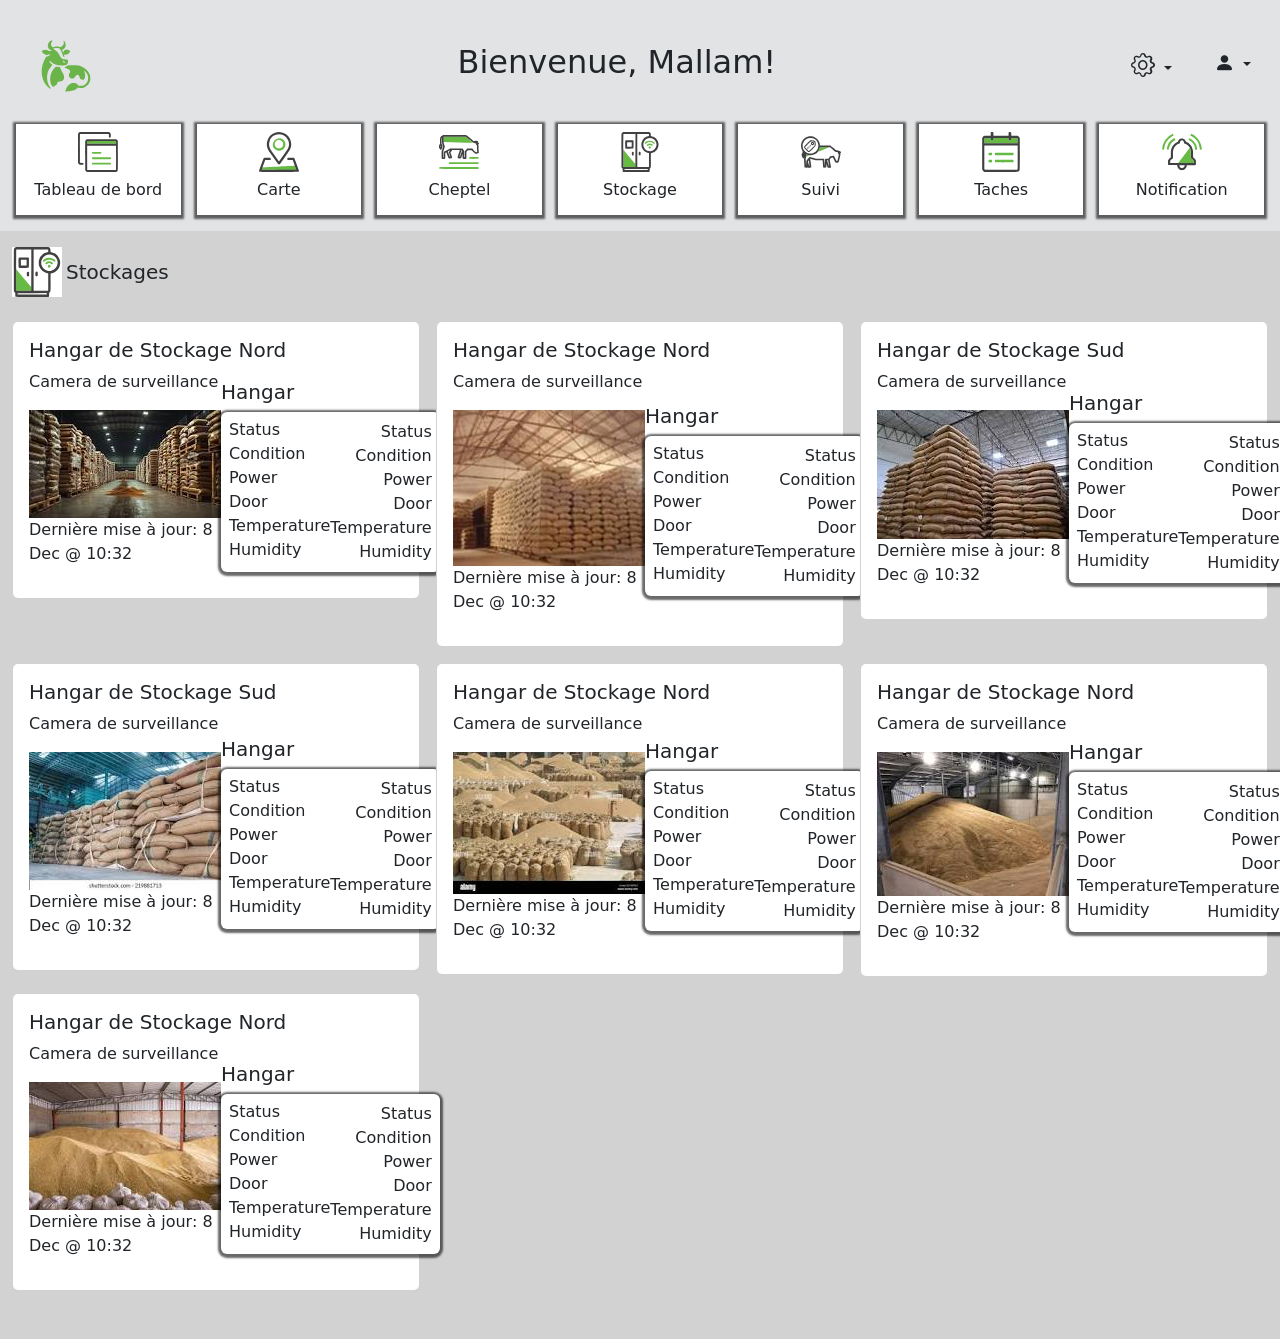
<file: stockage.html>
<!doctype html>
<html lang="en">

<head>
  <meta charset="utf-8">
  <meta name="viewport" content="width=device-width, initial-scale=1">
  <title>HerdTech_App</title>
  <link href="https://cdn.jsdelivr.net/npm/bootstrap@5.3.8/dist/css/bootstrap.min.css" rel="stylesheet"
    integrity="sha384-sRIl4kxILFvY47J16cr9ZwB07vP4J8+LH7qKQnuqkuIAvNWLzeN8tE5YBujZqJLB" crossorigin="anonymous">
  <link rel="stylesheet" href="https://cdn.jsdelivr.net/npm/bootstrap-icons@1.13.1/font/bootstrap-icons.min.css">
  <link rel="stylesheet" href="style.css">
</head>

<body>


  <header class="container-fluid d-none p-3 d-lg-block bg-secondary-subtle">
    <section class="d-flex justify-content-between align-items-center">
      <svg xmlns="http://www.w3.org/2000/svg" xml:space="preserve" width="100" height="100" viewBox="0 0 158.8 158.8">
        <path
          d="m107.2 160.8 1.6-4.7c1.4-3.3 4.4-6.4 7.4-7.9 1.5-.7 2-.8 4.2-.8 3.1 0 4.4.5 6.7 2.7l1.6 1.5h3.3c3.3 0 3.4 0 5.1-.9 6.6-3.3 8.6-11.5 4.5-18.4-1-1.6-4.4-5.1-4.2-4.2l.9 2.9c.5 2 .6 2.7.6 5-.2 4.5-1.5 6.3-4.5 6.3q-3.7.1-4.2-4.3-.5-4.1-3.6-4-1.7 0-3.4 3.1-.6 1.4-1.8 2.1c-1 .7-1.3.8-3.1.8s-2.2-.1-3.2-.8a5 5 0 0 1-2.1-4.1c0-1.3.2-1.8 1-3.2 1.3-2.2 1.4-2.8 1-4q-.3-2-4.4-3.4c-2.2-.8-4.5-2-4.5-2.4l1-.4q1.8-.3 3.3-1.6c.7-.5 1-.6 6.6-.8 8.5-.2 13 .4 17.6 2.5a23 23 0 0 1 11.8 12.5c.7 2 1 6.8.5 9-.4 2-1.8 4.8-3.2 6.5s-4 3.6-6.3 4.5-6 1.1-8.3.6l-1.6-.3-1.1 1a16 16 0 0 1-6 3.6c-1 .2-4 .7-6.7 1zm-25.5-5.4a32 32 0 0 1-11-18c-.8-3-1-9.7-.6-13 .7-5.2 2.8-11.6 5.4-16.3 1.4-2.6 1.7-3 2.6-3q2.3 0 4.4-2 1.3-1.2 1.4-1.5l-2.5.5c-4.2 1.2-6.6.6-9.8-2.7-1-1-1.7-2-1.7-2.1 0-.5 2-1.9 3.5-2.3q3-1 6.5.6c2.3 1 3.6 1.2 5.1.8q2.3-.3-.4-1.1c-3-1.1-5-4-5-7.1s1.7-6.1 4.3-7.8c.9-.5 3.2-1.3 3.2-1l-1 1.9c-1 2-1.5 4.4-1.3 5.7.3 1.2 1.3 3 2 3.3s1 .2 2.7-.3c2.6-.9 6-1 8.1-.2.8.3 1.8.5 2.1.5 1.6 0 4.4-2.4 5-4.4.4-1.2.4-3.4.1-5q-.4-1.4.3-.8.6.3 1.3 1.5c3 4.6 1.6 10.2-3 12.5l-1.2.6a35 35 0 0 0 2.8 4.6V96l1.3-.6c1.9-1 5-1 6.8 0q1.3.7 1.8 1.3c.5.5.5.6.1 1.1a16 16 0 0 1-4.1 4c-1 .5-1.6.6-3.5.6h-2.2l.4 2c.7 2.6.7 2.6-.3 1.7s-1.4-1.6-2.7-5.4c-1.8-5.3-3.3-7.6-5.3-8.5-1.8-.8-7.3-.6-8.7.3-.4.3-.2.5 3.3 3 3 2 4 3.1 6.1 7.3 3 5.6 4.7 6.8 10 7 3.1.2 3.6.4 3.7 1.7q.2 2.9-.7 4.7c-1 2.2-2.5 2.8-7.3 3.2-7.4.7-14.6-1.4-18.6-5.4-1.4-1.5-1.8-1.7-2.4-1.5q-.7 0-.7.4c0 .6 2 3 3.3 4.4l1.5 1.4-1.3 1.5a28 28 0 0 0-6.4 25c.7 2.5 2.7 6.9 4.2 8.8 1 1.2 1 1.4.6 2q-.3.4-.6.5zm25.6-40.7q.5-.8-.9-1-1.2-.1-1.3-1.1-.2-1.1-1-.8c-.4.4-.5 1.4 0 2.1.5 1 2.4 1.5 3.2.8m-19 38.8c-5-2.6-6.5-13.5-3.1-22l2-4c1.2-2 4.3-5.5 5.2-6 .3-.1 6.5.4 6.7.6l.5 1.7q.5 2 4.2 8.6c2.3 4.3 2.4 8.4 0 10.7-1.2 1.4-2.3 1.7-5 1.8q-3.2 0-3.8 1.3c-.2.4-.5 1.7-.7 3-"
          style="fill:#6AB449;stroke-width:.264583" transform="translate(-29.1 -40.9)" />
      </svg>

      <article>
        <h2>Bienvenue, Mallam!</h2>
      </article>

      <div class="d-flex gap-3">
        <div class="dropdown ">
          <a class="btn bg-secondary-subtle dropdown-toggle" href="#" role="button" data-bs-toggle="dropdown"
            aria-expanded="false">
            <i class="fs-4 bi bi-gear"></i>
          </a>

          <ul class="dropdown-menu">
            <li><a class="dropdown-item" href="#"><i class="bi bi-moon-stars-fill"></i>/<i
                  class="bi bi-sun-fill"></i>Mode sombre</a></li>
            <li><a class="dropdown-item" href="#"><i class="bi bi-globe"></i> Langue</a></li>
          </ul>
        </div>

        <div class="dropdown ">
          <a class="btn bg-secondary-subtle dropdown-toggle" href="#" role="button" data-bs-toggle="dropdown"
            aria-expanded="false">
            <i class="fs-5 bi bi-person-fill"></i>
          </a>

          <ul class="dropdown-menu">
            <li><a class="dropdown-item" href="#"><i class="bi bi-person-gear"></i> Parametre du compte</a></li>
            <li><a class="dropdown-item" href="connexion.html"><i class="bi bi-box-arrow-right"></i> Se déconnecter</a>
            </li>
          </ul>
        </div>
      </div>
    </section>

    <section class="d-flex gap-3 mt-2">

      <a href="index.html"
        class="d-flex flex-column justify-content-center align-items-center text-decoration-none bg-white text-dark text-center gap-2 p-2 w-100 card_nav">
        <article class="img_nav"><img src="Icons/dashboard.svg" alt=""></article>
        <h6>Tableau de bord</h6>
      </a>

      <a href="#"
        class="d-flex flex-column justify-content-center align-items-center text-decoration-none bg-white text-dark text-center gap-2 p-2 w-100 card_nav">
        <article class="img_nav"><img src="Icons/Carte de la ferme.svg" alt=""></article>
        <h6>Carte</h6>
      </a>

      <a href="cheptel.html"
        class="d-flex flex-column justify-content-center align-items-center text-decoration-none bg-white text-dark text-center gap-2 p-2 w-100 card_nav">
        <article class="img_nav"><img src="Icons/Cheptel.svg" alt=""></article>
        <h6>Cheptel</h6>
      </a>

      <a href="stockage.html"
        class="d-flex flex-column justify-content-center align-items-center text-decoration-none bg-white text-dark text-center gap-2 p-2 w-100 card_nav">
        <article class="img_nav"><img src="Icons/Stockage.svg" alt=""></article>
        <h6>Stockage</h6>
      </a>

      <a href="suivi.html"
        class="d-flex flex-column justify-content-center align-items-center text-decoration-none bg-white text-dark text-center gap-2 p-2 w-100 card_nav">
        <article class="img_nav d-flex justify-content-center align-items-center"><svg
            xmlns="http://www.w3.org/2000/svg" width="50" height="100" viewBox="0 0 752.2 590.4">
            <path
              d="M309.7 451.4c18-.2 47.5-.2 65.5 0 18 .1 3.3.3-32.8.3s-50.8-.2-32.7-.3M98.5 377.8c.6-1.6 1.2-11 1.5-20.9s.8-18 1.1-18 3.8 1.4 7.9 3c14 6 37.7 12.3 45.7 12.3 2 0 3.5.5 3.5 1 0 .9-36.5 16.2-58.3 24.6-2 .7-2.2.4-1.4-2m218-88.3c15.6-17.6 29.7-47 35.5-73.8 1.3-6 2.5-11 2.7-11.1.2-.2 40.2-.2 88.9 0l88.5.3-105.2 42.5a9110 9110 0 0 0-110 45l-5 2.4zm-222-33-30.1-30.4 30.4 30.1 30.4 30.4c0 .9-2.8-1.8-30.7-30m67.3 10c0-.1 20.8-21 46.3-46.3l46.4-46-46 46.3c-42.9 43-46.7 46.9-46.7 46M95.6 153a1133 1133 0 0 1 30.7-30.1c.4 0-13 13.6-29.5 30.1A1133 1133 0 0 1 66.1 183c-.3 0 13-13.5 29.5-30m309.2 18.6c26.2-.2 68.7-.2 94.5 0s4.3.3-47.6.3c-52 0-73-.1-46.9-.3"
              style="fill:#67ba44;stroke-width:1.18081" />
            <path
              d="M68 588.9c-1.9-1.4-2.6-9.6-7-80.2L56.1 430l3.3-16.4a314 314 0 0 0 3.2-18c0-1-2 1.6-4.4 5.6-13.7 22.4-14.8 22.7-25 6.8-26-40-29.5-70.8-10.3-91.3l5.4-5.8v-36.7L23 265C6.4 236-2.3 196 1 163.5 3.6 137.8 8 122 19 99.8A216 216 0 0 1 33.2 75c9.3-13.2 28-32 40.9-41.1C108.7 9.3 154.3-3.1 194.2 1c24 2.5 41.5 7.5 62.6 17.9a177 177 0 0 1 98.6 147.8v5.6l98.3.3 98.3.3 5.3 2.6c3 1.5 25 20 49 41.2 24 21.1 44 38.7 44.5 39l43.1 13.5c23.3 7.1 44.2 14 46.5 15.1a22 22 0 0 1 7.9 30.7c-2.8 4.2-8.1 8.7-11.8 10-.5.1.7 3.2 2.6 6.7q3.6 6.5 3.6 11.7c0 4.5-26.1 121-29.7 132.4a32 32 0 0 1-23.5 20.6c-6.4 1.2-31.5-1.5-37-4-9.5-4.2-12-8-31.9-51-10.3-22.4-19.2-41-19.7-41.6-.6-.8-36.3 4.5-37.2 5.5l-12 17.6c-11.7 17.3-11.8 17.5-10.8 22.5 3.3 16.1 24.7 137 24.7 139.3 0 5.4-1 5.6-32 5.6-29.1 0-29.4 0-31-2.7-1-1.4-6.4-16.9-12-34.3a418 418 0 0 0-10.8-31.1c-.2.2-1.2 15-2.2 32.8-1.4 28-2 32.5-3.7 33.8-2.9 2.1-53.4 2.1-56.3 0-1.7-1.3-2.5-9.8-6-67-2.4-36-4.2-66.7-4.2-68.1V451H277l-51.7-14.4c-28.4-8-51.9-14.2-52.1-13.9s4.8 37.4 11.3 82.5c11.4 78.8 11.8 82 9.7 83.5-1.7 1.2-8.6 1.6-30.4 1.6-16 0-29-.5-30.3-1.1s-3-4.3-4.3-9.2c-2-7.3-2.3-7.7-3-4.5-.4 2-.8 5.6-.9 8q0 4.4-2.4 5.6c-3.6 1.9-52.2 1.6-54.9-.3m92.6-29.7c0-2.3-14-98.4-14.9-102.2-.7-2.8-1-2.6-7.6 4.7-6.3 7-7 8.2-7 13 0 3.4 4.2 19.2 11.8 44.3l12.4 40.4c.7 2 5.3 1.9 5.3-.2m289.1-69.6c2.4-48.2 3.7-66 4.8-67.4 1.4-1.6 5.7-1.8 31.5-1.8h30l16-21.2a368 368 0 0 1 17.4-22.2c2.1-1.3 67-12 68.7-11.4.8.3 11.7 22.5 24.2 49.4 25.5 54.5 22.4 50.2 35.6 50.2 5.6 0 5.7 0 6.9-4.4a2797 2797 0 0 0 26.7-115.7c-.4-1-5-7.8-10.1-15.1a73 73 0 0 1-9.4-15.7q0-2.4 4.8-5.3c2.6-1.6 4.4-3.2 3.8-3.5-.5-.3-14.8-4.6-31.7-9.6s-32.3-10.3-34.2-11.7-21.9-19-44.3-39l-43.3-38.8c-2.4-2.2-5.6-2.3-97.3-2.2-52.2.1-95 .3-95.1.4-.2.2-1.4 5.2-2.7 11a179 179 0 0 1-138 136.6c-9.8 2.2-15.1 2.5-36.9 2.5-22 0-26.8-.3-36-2.5-13-3.1-22.5-6.2-32.1-10.2-4-1.7-7.7-3.1-8-3.1s-.6 6.4-.6 14.3c0 12.7-.8 17.9-6.6 46.3l-6.5 32 3.9 61.7c2 33.9 4 61.4 4.2 61.2s1.5-21.3 2.7-46.8c1.3-25.6 2.6-47.6 2.9-48.9.6-2.5 56.5-68.7 59.7-70.6 1.4-.8 18 3.3 61.8 15.6l59.9 16.7h152.2l1 2.6c.7 1.5 2.8 30 4.8 63.5 3.7 61.6 5 77.7 5.7 71.8.2-1.8 1.9-32.7 3.6-68.7m80 68.6-9.5-52.8-9.6-52.3c-.6-1.7-2.1-2-10.7-2-9.9 0-10 0-9.2 2.6l31.4 96.3c3 9 4 10.9 6 10.9 1.8 0 2.2-.6 1.7-2.7M209 322.5a148 148 0 0 0 112.1-181.6 149 149 0 0 0-96.3-103 153 153 0 0 0-91.3-.7c-31.6 10-60 31.4-78.3 59a140 140 0 0 0-24.5 81.5c0 40.2 13.5 73.7 41.2 102.5 23.6 24.5 50 38.2 84.6 44 12.7 2.2 39.2 1.3 52.5-1.7m-72.6-29.3c-5.2-1.7-9.9-5.9-39.9-35.7s-34.2-34.4-36.3-40q-4.2-11.6-.4-23.3c1.7-5.3 7.3-11.3 54.6-58.8 29-29.1 54.6-54 57-55.2 8.2-4.2 12.9-4.5 46-2.9 27.5 1.4 32.3 2 37.3 4.1 8.9 4 15.5 11.5 18.2 20.4 1.2 4.4 3.3 38.7 3.5 58.7.2 11.8-.1 13.7-2.9 19.3-2.4 4.9-13.8 17-54.7 57.7-35.6 35.5-53.4 52.4-57 54.2-7 3.5-17.7 4.1-25.4 1.5m25-26.2c13.3-11.8 93.1-92.3 94.8-95.6 1-2 1-9.5 0-32.4-1.6-33-2.1-35.3-9.4-38.8-5-2.4-59.2-5.4-63.9-3.5A1250 1250 0 0 0 129 149l-51 51.2V212l31.5 31.6 31.7 31.6h5.5c5.3 0 6.2-.5 14.8-8.1m-35-26.7-1.6-3-2.8 2.6c-2.5 2.3-2.7 2.4-3.5.4q-.7-2 1.2-3.2 3.5-2 .5-6.8c-1.3-2.1-1.6-2.2-3.5-.4-1.2 1-3 1.5-4 1-1.8-.6-1.8-1 .6-3.6 2.7-2.8 2.7-3 .7-6-1.5-2.3-1.7-3.4-.7-4.5q1.4-1.6 3.6 1.6l2.2 3 3-2.8c2.8-2.6 2.8-3 1.1-5.6-1-1.5-1.5-3.7-1-4.8.6-1.8 1-1.6 3.4 1.3s2.8 3.1 4.2 1.4q1.6-2.2 3.2-.6c1.4 1.2 1.3 1.8-.7 4-2.5 2.6-2.5 2.6-.2 5.4 2 2.4 2.5 2.6 4.2 1.2 3-2.5 4.8.2 2 2.8-2.4 2.1-2.4 2.2-.1 5.4 1.9 2.7 2 3.5.7 4.6s-2 .6-3.7-1.8l-2-3.1-3 3c-2.8 2.8-2.8 3-1 6 2 2.8 1.7 5.4-.4 5.4-.5 0-1.6-1.3-2.5-3m3-17.8-2.1-3.2-3 3c-3 3-3 3.1-1 6.3l2.1 3.1 3-3c3-3 3-3 1-6.2m22.3-7c-2-2.8-2.2-2.9-4.2-1.1-3.3 3-5.3.8-2.2-2.5 2.4-2.6 2.4-2.8.5-5.8-2-3-2.2-3-4.3-1-1.7 1.5-2.6 1.6-3.6.6s-.8-2 .8-3.8c2-2 2-2.7.6-5.3-2.2-4.2.2-6.6 2.8-2.8l2 2.7 2.9-2.8c2.8-2.7 2.9-3 1-5.7-1.4-2.2-1.5-3.2-.4-4.2q1.4-1.6 3.2 1.3c1.7 2.5 2 2.6 3.9.9 1.7-1.6 2.2-1.6 3.4-.2 1 1.3 1 2-.4 3.1-2.3 1.8-2.3 3.5 0 6.4 1.3 1.8 2 2 3.4.8 2.8-2.3 4.7-.3 2.3 2.4-2 2.2-2 2.5-.1 5.7 1.8 3 1.8 3.5.2 4.8q-1.6 1.3-1.8.4c0-.5-.8-2-1.7-3.3-1.7-2.2-1.8-2.2-4.7.5-2.8 2.7-2.8 2.8-1 6.1 1.5 2.5 1.7 3.7.7 4.7s-1.8.5-3.3-1.8m2.4-12.4c1.9-2 2-2.8.6-5.3-2-3.6-2.5-3.7-5.7-.3-2.3 2.6-2.4 3-.7 5.4 2.2 3.2 3 3.2 5.8.2m23-12c-2-4-2.1-4-4.6-1.7-3.5 3.2-5.6 1-2.4-2.3 2.5-2.7 2.6-3 .6-5.9s-2.1-3-4.2-1.1c-3.4 3-5.5.9-2.4-2.4 2.5-2.6 2.5-2.8.5-5.8-1.5-2.3-1.6-3.5-.7-4.5q1.3-1.5 3.7 1.6l2.3 2.8 2.7-2.7c2.7-2.6 2.7-2.8.8-6.1-1.7-3-1.8-3.7-.3-4.8q1.6-1.3 1.7-.4c0 .6.8 2 1.8 3.3 1.6 2.1 1.8 2.2 4 .2 3-2.7 4.6-.2 1.8 2.9-2 2.1-2 2.4 0 5.3 1.9 3 2.1 3 4.1 1.1 3-2.6 4.5 0 1.8 3-2 2.2-2 2.4 0 5.4 2.9 4.4.5 6.7-2.8 2.7l-2.3-2.8-2.8 2.7c-2.6 2.6-2.6 2.8-.7 6.1 1.6 2.9 1.7 3.7.4 4.8s-2 .7-3-1.4m2.1-13.1c2.5-2.6 2.5-2.7.3-5.6l-2.2-3-3 2.9c-2.8 2.6-2.8 3-1.1 5.6 2.3 3.4 2.9 3.4 6 .1m26.5-13a38 38 0 0 1-17-15.6c-2.8-6.4-2.8-18.5.1-24.8 2.7-5.9 10-12.9 15.7-15.3a37 37 0 0 1 21.2-.5c6.5 2 13.9 8.7 17.1 15.7a29.3 29.3 0 0 1-26.7 41.8c-3.6 0-8.3-.6-10.4-1.3m15-19.1c3.8-2 4.8-4 4.8-9.2 0-11.3-16.8-12.6-19.5-1.6-1 3.8 1.6 9 5.4 11 3.8 1.9 5.3 1.9 9.3-.2"
              style="fill:#414042;stroke-width:1.18081" />
          </svg></article>
        <h6>Suivi</h6>
      </a>

      <a href="tache.html"
        class="d-flex flex-column justify-content-center align-items-center text-decoration-none bg-white text-dark text-center gap-2 p-2 w-100 card_nav">
        <article class="img_nav"><img src="Icons/Gestionnaire de Taches.svg" alt=""></article>
        <h6>Taches</h6>
      </a>

      <a href="notification.html"
        class="d-flex flex-column justify-content-center align-items-center text-decoration-none bg-white text-dark text-center gap-2 p-2 w-100 card_nav">
        <article class="img_nav"><img src="Icons/Notifications.svg" alt=""></article>
        <h6>Notification</h6>
      </a>
    </section>

  </header>

  <div class="d-flex Color_main">

    <aside
      class="said_bar d-flex d-lg-none flex-column justify-content-center align-items-center p-2 gap-3 d-lg-non sticky-top">

      <a href="index.html"
        class="d-flex flex-column justify-content-center align-items-center text-decoration-none bg-white text-dark text-center h-100 gap-2 p-2 nav_width card_nav">
        <article class="img_nav"><img src="Icons/dashboard.svg" alt=""></article>
      </a>

      <a href="#"
        class="d-flex flex-column justify-content-center align-items-center text-decoration-none bg-white text-dark text-center h-100  gap-2 p-2 nav_width card_nav">
        <article class="img_nav"><img src="Icons/Carte de la ferme.svg" alt=""></article>
      </a>

      <a href="cheptel.html"
        class="d-flex flex-column justify-content-center align-items-center text-decoration-none bg-white text-dark text-center h-100 gap-2 p-2 nav_width  card_nav">
        <article class="img_nav"><img src="Icons/Cheptel.svg" alt=""></article>
      </a>

      <a href="stockage.html"
        class="d-flex flex-column justify-content-center align-items-center text-decoration-none bg-white text-dark text-center h-100 gap-2 p-2 nav_width card_nav">
        <article class="img_nav"><img src="Icons/Stockage.svg" alt=""></article>
      </a>

      <a href="suivi.html"
        class="d-flex flex-column justify-content-center align-items-center text-decoration-none bg-white text-dark text-center h-100 gap-2 p-2 nav_width card_nav">
        <article class="img_nav d-flex justify-content-center align-items-center"><svg xmlns="http://www.w3.org/2000/svg" width="45" height="50"
            viewBox="0 0 752.2 590.4">
            <path
              d="M309.7 451.4c18-.2 47.5-.2 65.5 0 18 .1 3.3.3-32.8.3s-50.8-.2-32.7-.3M98.5 377.8c.6-1.6 1.2-11 1.5-20.9s.8-18 1.1-18 3.8 1.4 7.9 3c14 6 37.7 12.3 45.7 12.3 2 0 3.5.5 3.5 1 0 .9-36.5 16.2-58.3 24.6-2 .7-2.2.4-1.4-2m218-88.3c15.6-17.6 29.7-47 35.5-73.8 1.3-6 2.5-11 2.7-11.1.2-.2 40.2-.2 88.9 0l88.5.3-105.2 42.5a9110 9110 0 0 0-110 45l-5 2.4zm-222-33-30.1-30.4 30.4 30.1 30.4 30.4c0 .9-2.8-1.8-30.7-30m67.3 10c0-.1 20.8-21 46.3-46.3l46.4-46-46 46.3c-42.9 43-46.7 46.9-46.7 46M95.6 153a1133 1133 0 0 1 30.7-30.1c.4 0-13 13.6-29.5 30.1A1133 1133 0 0 1 66.1 183c-.3 0 13-13.5 29.5-30m309.2 18.6c26.2-.2 68.7-.2 94.5 0s4.3.3-47.6.3c-52 0-73-.1-46.9-.3"
              style="fill:#67ba44;stroke-width:1.18081" />
            <path
              d="M68 588.9c-1.9-1.4-2.6-9.6-7-80.2L56.1 430l3.3-16.4a314 314 0 0 0 3.2-18c0-1-2 1.6-4.4 5.6-13.7 22.4-14.8 22.7-25 6.8-26-40-29.5-70.8-10.3-91.3l5.4-5.8v-36.7L23 265C6.4 236-2.3 196 1 163.5 3.6 137.8 8 122 19 99.8A216 216 0 0 1 33.2 75c9.3-13.2 28-32 40.9-41.1C108.7 9.3 154.3-3.1 194.2 1c24 2.5 41.5 7.5 62.6 17.9a177 177 0 0 1 98.6 147.8v5.6l98.3.3 98.3.3 5.3 2.6c3 1.5 25 20 49 41.2 24 21.1 44 38.7 44.5 39l43.1 13.5c23.3 7.1 44.2 14 46.5 15.1a22 22 0 0 1 7.9 30.7c-2.8 4.2-8.1 8.7-11.8 10-.5.1.7 3.2 2.6 6.7q3.6 6.5 3.6 11.7c0 4.5-26.1 121-29.7 132.4a32 32 0 0 1-23.5 20.6c-6.4 1.2-31.5-1.5-37-4-9.5-4.2-12-8-31.9-51-10.3-22.4-19.2-41-19.7-41.6-.6-.8-36.3 4.5-37.2 5.5l-12 17.6c-11.7 17.3-11.8 17.5-10.8 22.5 3.3 16.1 24.7 137 24.7 139.3 0 5.4-1 5.6-32 5.6-29.1 0-29.4 0-31-2.7-1-1.4-6.4-16.9-12-34.3a418 418 0 0 0-10.8-31.1c-.2.2-1.2 15-2.2 32.8-1.4 28-2 32.5-3.7 33.8-2.9 2.1-53.4 2.1-56.3 0-1.7-1.3-2.5-9.8-6-67-2.4-36-4.2-66.7-4.2-68.1V451H277l-51.7-14.4c-28.4-8-51.9-14.2-52.1-13.9s4.8 37.4 11.3 82.5c11.4 78.8 11.8 82 9.7 83.5-1.7 1.2-8.6 1.6-30.4 1.6-16 0-29-.5-30.3-1.1s-3-4.3-4.3-9.2c-2-7.3-2.3-7.7-3-4.5-.4 2-.8 5.6-.9 8q0 4.4-2.4 5.6c-3.6 1.9-52.2 1.6-54.9-.3m92.6-29.7c0-2.3-14-98.4-14.9-102.2-.7-2.8-1-2.6-7.6 4.7-6.3 7-7 8.2-7 13 0 3.4 4.2 19.2 11.8 44.3l12.4 40.4c.7 2 5.3 1.9 5.3-.2m289.1-69.6c2.4-48.2 3.7-66 4.8-67.4 1.4-1.6 5.7-1.8 31.5-1.8h30l16-21.2a368 368 0 0 1 17.4-22.2c2.1-1.3 67-12 68.7-11.4.8.3 11.7 22.5 24.2 49.4 25.5 54.5 22.4 50.2 35.6 50.2 5.6 0 5.7 0 6.9-4.4a2797 2797 0 0 0 26.7-115.7c-.4-1-5-7.8-10.1-15.1a73 73 0 0 1-9.4-15.7q0-2.4 4.8-5.3c2.6-1.6 4.4-3.2 3.8-3.5-.5-.3-14.8-4.6-31.7-9.6s-32.3-10.3-34.2-11.7-21.9-19-44.3-39l-43.3-38.8c-2.4-2.2-5.6-2.3-97.3-2.2-52.2.1-95 .3-95.1.4-.2.2-1.4 5.2-2.7 11a179 179 0 0 1-138 136.6c-9.8 2.2-15.1 2.5-36.9 2.5-22 0-26.8-.3-36-2.5-13-3.1-22.5-6.2-32.1-10.2-4-1.7-7.7-3.1-8-3.1s-.6 6.4-.6 14.3c0 12.7-.8 17.9-6.6 46.3l-6.5 32 3.9 61.7c2 33.9 4 61.4 4.2 61.2s1.5-21.3 2.7-46.8c1.3-25.6 2.6-47.6 2.9-48.9.6-2.5 56.5-68.7 59.7-70.6 1.4-.8 18 3.3 61.8 15.6l59.9 16.7h152.2l1 2.6c.7 1.5 2.8 30 4.8 63.5 3.7 61.6 5 77.7 5.7 71.8.2-1.8 1.9-32.7 3.6-68.7m80 68.6-9.5-52.8-9.6-52.3c-.6-1.7-2.1-2-10.7-2-9.9 0-10 0-9.2 2.6l31.4 96.3c3 9 4 10.9 6 10.9 1.8 0 2.2-.6 1.7-2.7M209 322.5a148 148 0 0 0 112.1-181.6 149 149 0 0 0-96.3-103 153 153 0 0 0-91.3-.7c-31.6 10-60 31.4-78.3 59a140 140 0 0 0-24.5 81.5c0 40.2 13.5 73.7 41.2 102.5 23.6 24.5 50 38.2 84.6 44 12.7 2.2 39.2 1.3 52.5-1.7m-72.6-29.3c-5.2-1.7-9.9-5.9-39.9-35.7s-34.2-34.4-36.3-40q-4.2-11.6-.4-23.3c1.7-5.3 7.3-11.3 54.6-58.8 29-29.1 54.6-54 57-55.2 8.2-4.2 12.9-4.5 46-2.9 27.5 1.4 32.3 2 37.3 4.1 8.9 4 15.5 11.5 18.2 20.4 1.2 4.4 3.3 38.7 3.5 58.7.2 11.8-.1 13.7-2.9 19.3-2.4 4.9-13.8 17-54.7 57.7-35.6 35.5-53.4 52.4-57 54.2-7 3.5-17.7 4.1-25.4 1.5m25-26.2c13.3-11.8 93.1-92.3 94.8-95.6 1-2 1-9.5 0-32.4-1.6-33-2.1-35.3-9.4-38.8-5-2.4-59.2-5.4-63.9-3.5A1250 1250 0 0 0 129 149l-51 51.2V212l31.5 31.6 31.7 31.6h5.5c5.3 0 6.2-.5 14.8-8.1m-35-26.7-1.6-3-2.8 2.6c-2.5 2.3-2.7 2.4-3.5.4q-.7-2 1.2-3.2 3.5-2 .5-6.8c-1.3-2.1-1.6-2.2-3.5-.4-1.2 1-3 1.5-4 1-1.8-.6-1.8-1 .6-3.6 2.7-2.8 2.7-3 .7-6-1.5-2.3-1.7-3.4-.7-4.5q1.4-1.6 3.6 1.6l2.2 3 3-2.8c2.8-2.6 2.8-3 1.1-5.6-1-1.5-1.5-3.7-1-4.8.6-1.8 1-1.6 3.4 1.3s2.8 3.1 4.2 1.4q1.6-2.2 3.2-.6c1.4 1.2 1.3 1.8-.7 4-2.5 2.6-2.5 2.6-.2 5.4 2 2.4 2.5 2.6 4.2 1.2 3-2.5 4.8.2 2 2.8-2.4 2.1-2.4 2.2-.1 5.4 1.9 2.7 2 3.5.7 4.6s-2 .6-3.7-1.8l-2-3.1-3 3c-2.8 2.8-2.8 3-1 6 2 2.8 1.7 5.4-.4 5.4-.5 0-1.6-1.3-2.5-3m3-17.8-2.1-3.2-3 3c-3 3-3 3.1-1 6.3l2.1 3.1 3-3c3-3 3-3 1-6.2m22.3-7c-2-2.8-2.2-2.9-4.2-1.1-3.3 3-5.3.8-2.2-2.5 2.4-2.6 2.4-2.8.5-5.8-2-3-2.2-3-4.3-1-1.7 1.5-2.6 1.6-3.6.6s-.8-2 .8-3.8c2-2 2-2.7.6-5.3-2.2-4.2.2-6.6 2.8-2.8l2 2.7 2.9-2.8c2.8-2.7 2.9-3 1-5.7-1.4-2.2-1.5-3.2-.4-4.2q1.4-1.6 3.2 1.3c1.7 2.5 2 2.6 3.9.9 1.7-1.6 2.2-1.6 3.4-.2 1 1.3 1 2-.4 3.1-2.3 1.8-2.3 3.5 0 6.4 1.3 1.8 2 2 3.4.8 2.8-2.3 4.7-.3 2.3 2.4-2 2.2-2 2.5-.1 5.7 1.8 3 1.8 3.5.2 4.8q-1.6 1.3-1.8.4c0-.5-.8-2-1.7-3.3-1.7-2.2-1.8-2.2-4.7.5-2.8 2.7-2.8 2.8-1 6.1 1.5 2.5 1.7 3.7.7 4.7s-1.8.5-3.3-1.8m2.4-12.4c1.9-2 2-2.8.6-5.3-2-3.6-2.5-3.7-5.7-.3-2.3 2.6-2.4 3-.7 5.4 2.2 3.2 3 3.2 5.8.2m23-12c-2-4-2.1-4-4.6-1.7-3.5 3.2-5.6 1-2.4-2.3 2.5-2.7 2.6-3 .6-5.9s-2.1-3-4.2-1.1c-3.4 3-5.5.9-2.4-2.4 2.5-2.6 2.5-2.8.5-5.8-1.5-2.3-1.6-3.5-.7-4.5q1.3-1.5 3.7 1.6l2.3 2.8 2.7-2.7c2.7-2.6 2.7-2.8.8-6.1-1.7-3-1.8-3.7-.3-4.8q1.6-1.3 1.7-.4c0 .6.8 2 1.8 3.3 1.6 2.1 1.8 2.2 4 .2 3-2.7 4.6-.2 1.8 2.9-2 2.1-2 2.4 0 5.3 1.9 3 2.1 3 4.1 1.1 3-2.6 4.5 0 1.8 3-2 2.2-2 2.4 0 5.4 2.9 4.4.5 6.7-2.8 2.7l-2.3-2.8-2.8 2.7c-2.6 2.6-2.6 2.8-.7 6.1 1.6 2.9 1.7 3.7.4 4.8s-2 .7-3-1.4m2.1-13.1c2.5-2.6 2.5-2.7.3-5.6l-2.2-3-3 2.9c-2.8 2.6-2.8 3-1.1 5.6 2.3 3.4 2.9 3.4 6 .1m26.5-13a38 38 0 0 1-17-15.6c-2.8-6.4-2.8-18.5.1-24.8 2.7-5.9 10-12.9 15.7-15.3a37 37 0 0 1 21.2-.5c6.5 2 13.9 8.7 17.1 15.7a29.3 29.3 0 0 1-26.7 41.8c-3.6 0-8.3-.6-10.4-1.3m15-19.1c3.8-2 4.8-4 4.8-9.2 0-11.3-16.8-12.6-19.5-1.6-1 3.8 1.6 9 5.4 11 3.8 1.9 5.3 1.9 9.3-.2"
              style="fill:#414042;stroke-width:1.18081" />
          </svg> </article>
      </a>

      <a href="tache.html"
        class="d-flex flex-column justify-content-center align-items-center text-decoration-none bg-white text-dark text-center h-100 gap-2 p-2 nav_width card_nav">
        <article class="img_nav"><img src="Icons/Gestionnaire de Taches.svg" alt=""></article>
      </a>

      <a href="notification.html"
        class="d-flex flex-column justify-content-center align-items-center text-decoration-none bg-white text-dark text-center h-100 gap-2 p-2 nav_width card_nav">
        <article class="img_nav"><img src="Icons/Notifications.svg" alt=""></article>
      </a>

      <div class=" d-flex flex-column gap-2">
        <div class="dropdown ">
          <a class="btn bg-secondary-subtle dropdown-toggle" href="#" role="button" data-bs-toggle="dropdown"
            aria-expanded="false">
            <i class="fs-4 bi bi-gear"></i>
          </a>

          <ul class="dropdown-menu">
            <li><a class="dropdown-item" href="#"><i class="bi bi-moon-stars-fill"></i>/<i
                  class="bi bi-sun-fill"></i>Mode sombre</a></li>
            <li><a class="dropdown-item" href="#"><i class="bi bi-globe"></i> Langue</a></li>
          </ul>
        </div>

        <div class="dropdown ">
          <a class="btn bg-secondary-subtle dropdown-toggle" href="#" role="button" data-bs-toggle="dropdown"
            aria-expanded="false">
            <i class="fs-5 bi bi-person-fill"></i>
          </a>

          <ul class="dropdown-menu">
            <li><a class="dropdown-item" href="#"><i class="bi bi-person-gear"></i> Parametre du compte</a></li>
            <li><a class="dropdown-item" href="connexion.html"><i class="bi bi-box-arrow-right"></i> Se déconnecter</a>
            </li>
          </ul>
        </div>
      </div>

    </aside>

    <main class=" flex-grow-1">

      <section class="container-fluid d-flex align-items-center gap-1 mt-3">
        <article class="img_tableau_bord bg-white"><img src="Icons/Stockage.svg" alt=""></article>
        <h5 class="m-0">Stockages</h5>
      </section>

      <section class="container-fluid mt-4 mb-5">
        <div class="row g-3">
          <div class="col-12 col-lg-6 col-md-12 col-xl-4">
            <div class="card p-3">
              <h5>Hangar de Stockage Nord</h5>
              <div class="d-flex justify-content-between align-items-center">
                <div>
                  <p>Camera de surveillance</p>
                  <article><img src="Images/Storage-1.jpg" alt=""></article>
                  <p>Dernière mise à jour: 8 Dec @ 10:32</p>
                </div>

                <div>
                  <h5>Hangar</h5>
                  <div class="card_nav bg-white rounded d-flex flex-column p-2">
                    <article class="d-flex justify-content-between">
                      <h6 class="m-0">Status</h6>
                      <p class="m-0">Status</p>
                    </article>

                    <article class="d-flex justify-content-between">
                      <h6 class="m-0">Condition</h6>
                      <p class="m-0">Condition</p>
                    </article>

                    <article class="d-flex justify-content-between">
                      <h6 class="m-0">Power</h6>
                      <p class="m-0">Power</p>
                    </article>

                    <article class="d-flex justify-content-between">
                      <h6 class="m-0">Door</h6>
                      <p class="m-0">Door</p>
                    </article>

                    <article class="d-flex justify-content-between">
                      <h6 class="m-0">Temperature</h6>
                      <p class="m-0">Temperature</p>
                    </article>

                    <article class="d-flex justify-content-between">
                      <h6 class="m-0">Humidity</h6>
                      <p class="m-0">Humidity</p>
                    </article>

                  </div>
                </div>
              </div>
            </div>
          </div>


          <div class="col-12 col-lg-6 col-md-12 col-xl-4">
            <div class="card p-3">
              <h5>Hangar de Stockage Nord</h5>
              <div class="d-flex justify-content-between align-items-center">
                <div>
                  <p>Camera de surveillance</p>
                  <article><img src="Images/Storage-2.jpg" alt=""></article>
                  <p>Dernière mise à jour: 8 Dec @ 10:32</p>
                </div>

                <div>
                  <h5>Hangar</h5>
                  <div class="card_nav bg-white rounded d-flex flex-column p-2">
                    <article class="d-flex justify-content-between">
                      <h6 class="m-0">Status</h6>
                      <p class="m-0">Status</p>
                    </article>

                    <article class="d-flex justify-content-between">
                      <h6 class="m-0">Condition</h6>
                      <p class="m-0">Condition</p>
                    </article>

                    <article class="d-flex justify-content-between">
                      <h6 class="m-0">Power</h6>
                      <p class="m-0">Power</p>
                    </article>

                    <article class="d-flex justify-content-between">
                      <h6 class="m-0">Door</h6>
                      <p class="m-0">Door</p>
                    </article>

                    <article class="d-flex justify-content-between">
                      <h6 class="m-0">Temperature</h6>
                      <p class="m-0">Temperature</p>
                    </article>

                    <article class="d-flex justify-content-between">
                      <h6 class="m-0">Humidity</h6>
                      <p class="m-0">Humidity</p>
                    </article>

                  </div>
                </div>
              </div>
            </div>
          </div>

          <div class="col-12 col-lg-6 col-md-12 col-xl-4">
            <div class="card p-3">
              <h5>Hangar de Stockage Sud</h5>
              <div class="d-flex justify-content-between align-items-center">
                <div>
                  <p>Camera de surveillance</p>
                  <article><img src="Images/Storage-3.jpg" alt=""></article>
                  <p>Dernière mise à jour: 8 Dec @ 10:32</p>
                </div>

                <div>
                  <h5>Hangar</h5>
                  <div class="card_nav bg-white rounded d-flex flex-column p-2">
                    <article class="d-flex justify-content-between">
                      <h6 class="m-0">Status</h6>
                      <p class="m-0">Status</p>
                    </article>

                    <article class="d-flex justify-content-between">
                      <h6 class="m-0">Condition</h6>
                      <p class="m-0">Condition</p>
                    </article>

                    <article class="d-flex justify-content-between">
                      <h6 class="m-0">Power</h6>
                      <p class="m-0">Power</p>
                    </article>

                    <article class="d-flex justify-content-between">
                      <h6 class="m-0">Door</h6>
                      <p class="m-0">Door</p>
                    </article>

                    <article class="d-flex justify-content-between">
                      <h6 class="m-0">Temperature</h6>
                      <p class="m-0">Temperature</p>
                    </article>

                    <article class="d-flex justify-content-between">
                      <h6 class="m-0">Humidity</h6>
                      <p class="m-0">Humidity</p>
                    </article>

                  </div>
                </div>
              </div>
            </div>
          </div>

          <div class="col-12 col-lg-6 col-md-12 col-xl-4">
            <div class="card p-3">
              <h5>Hangar de Stockage Sud</h5>
              <div class="d-flex justify-content-between align-items-center">
                <div>
                  <p>Camera de surveillance</p>
                  <article><img src="Images/Storage-4.jpg" alt=""></article>
                  <p>Dernière mise à jour: 8 Dec @ 10:32</p>
                </div>

                <div>
                  <h5>Hangar</h5>
                  <div class="card_nav bg-white rounded d-flex flex-column p-2">
                    <article class="d-flex justify-content-between">
                      <h6 class="m-0">Status</h6>
                      <p class="m-0">Status</p>
                    </article>

                    <article class="d-flex justify-content-between">
                      <h6 class="m-0">Condition</h6>
                      <p class="m-0">Condition</p>
                    </article>

                    <article class="d-flex justify-content-between">
                      <h6 class="m-0">Power</h6>
                      <p class="m-0">Power</p>
                    </article>

                    <article class="d-flex justify-content-between">
                      <h6 class="m-0">Door</h6>
                      <p class="m-0">Door</p>
                    </article>

                    <article class="d-flex justify-content-between">
                      <h6 class="m-0">Temperature</h6>
                      <p class="m-0">Temperature</p>
                    </article>

                    <article class="d-flex justify-content-between">
                      <h6 class="m-0">Humidity</h6>
                      <p class="m-0">Humidity</p>
                    </article>

                  </div>
                </div>
              </div>
            </div>
          </div>

          <div class="col-12 col-lg-6 col-md-12 col-xl-4">
            <div class="card p-3">
              <h5>Hangar de Stockage Nord</h5>
              <div class="d-flex justify-content-between align-items-center">
                <div>
                  <p>Camera de surveillance</p>
                  <article><img src="Images/Storage-5.jpg" alt=""></article>
                  <p>Dernière mise à jour: 8 Dec @ 10:32</p>
                </div>

                <div>
                  <h5>Hangar</h5>
                  <div class="card_nav bg-white rounded d-flex flex-column p-2">
                    <article class="d-flex justify-content-between">
                      <h6 class="m-0">Status</h6>
                      <p class="m-0">Status</p>
                    </article>

                    <article class="d-flex justify-content-between">
                      <h6 class="m-0">Condition</h6>
                      <p class="m-0">Condition</p>
                    </article>

                    <article class="d-flex justify-content-between">
                      <h6 class="m-0">Power</h6>
                      <p class="m-0">Power</p>
                    </article>

                    <article class="d-flex justify-content-between">
                      <h6 class="m-0">Door</h6>
                      <p class="m-0">Door</p>
                    </article>

                    <article class="d-flex justify-content-between">
                      <h6 class="m-0">Temperature</h6>
                      <p class="m-0">Temperature</p>
                    </article>

                    <article class="d-flex justify-content-between">
                      <h6 class="m-0">Humidity</h6>
                      <p class="m-0">Humidity</p>
                    </article>

                  </div>
                </div>
              </div>
            </div>
          </div>

          <div class="col-12 col-lg-6 col-md-12 col-xl-4">
            <div class="card p-3">
              <h5>Hangar de Stockage Nord</h5>
              <div class="d-flex justify-content-between align-items-center">
                <div>
                  <p>Camera de surveillance</p>
                  <article><img src="Images/Storage-6.jpg" alt=""></article>
                  <p>Dernière mise à jour: 8 Dec @ 10:32</p>
                </div>

                <div>
                  <h5>Hangar</h5>
                  <div class="card_nav bg-white rounded d-flex flex-column p-2">
                    <article class="d-flex justify-content-between">
                      <h6 class="m-0">Status</h6>
                      <p class="m-0">Status</p>
                    </article>

                    <article class="d-flex justify-content-between">
                      <h6 class="m-0">Condition</h6>
                      <p class="m-0">Condition</p>
                    </article>

                    <article class="d-flex justify-content-between">
                      <h6 class="m-0">Power</h6>
                      <p class="m-0">Power</p>
                    </article>

                    <article class="d-flex justify-content-between">
                      <h6 class="m-0">Door</h6>
                      <p class="m-0">Door</p>
                    </article>

                    <article class="d-flex justify-content-between">
                      <h6 class="m-0">Temperature</h6>
                      <p class="m-0">Temperature</p>
                    </article>

                    <article class="d-flex justify-content-between">
                      <h6 class="m-0">Humidity</h6>
                      <p class="m-0">Humidity</p>
                    </article>

                  </div>
                </div>
              </div>
            </div>
          </div>

          <div class="col-12 col-lg-6 col-md-12 col-xl-4">
            <div class="card p-3">
              <h5>Hangar de Stockage Nord</h5>
              <div class="d-flex justify-content-between align-items-center">
                <div>
                  <p>Camera de surveillance</p>
                  <article><img src="Images/Storage-7.jpg" alt=""></article>
                  <p>Dernière mise à jour: 8 Dec @ 10:32</p>
                </div>

                <div>
                  <h5>Hangar</h5>
                  <div class="card_nav bg-white rounded d-flex flex-column p-2">
                    <article class="d-flex justify-content-between">
                      <h6 class="m-0">Status</h6>
                      <p class="m-0">Status</p>
                    </article>

                    <article class="d-flex justify-content-between">
                      <h6 class="m-0">Condition</h6>
                      <p class="m-0">Condition</p>
                    </article>

                    <article class="d-flex justify-content-between">
                      <h6 class="m-0">Power</h6>
                      <p class="m-0">Power</p>
                    </article>

                    <article class="d-flex justify-content-between">
                      <h6 class="m-0">Door</h6>
                      <p class="m-0">Door</p>
                    </article>

                    <article class="d-flex justify-content-between">
                      <h6 class="m-0">Temperature</h6>
                      <p class="m-0">Temperature</p>
                    </article>

                    <article class="d-flex justify-content-between">
                      <h6 class="m-0">Humidity</h6>
                      <p class="m-0">Humidity</p>
                    </article>

                  </div>
                </div>
              </div>
            </div>
          </div>



        </div>
      </section>

    </main>

  </div>



  <script src="https://cdn.jsdelivr.net/npm/bootstrap@5.3.8/dist/js/bootstrap.bundle.min.js"
    integrity="sha384-FKyoEForCGlyvwx9Hj09JcYn3nv7wiPVlz7YYwJrWVcXK/BmnVDxM+D2scQbITxI"
    crossorigin="anonymous"></script>
</body>

</html>
</file>
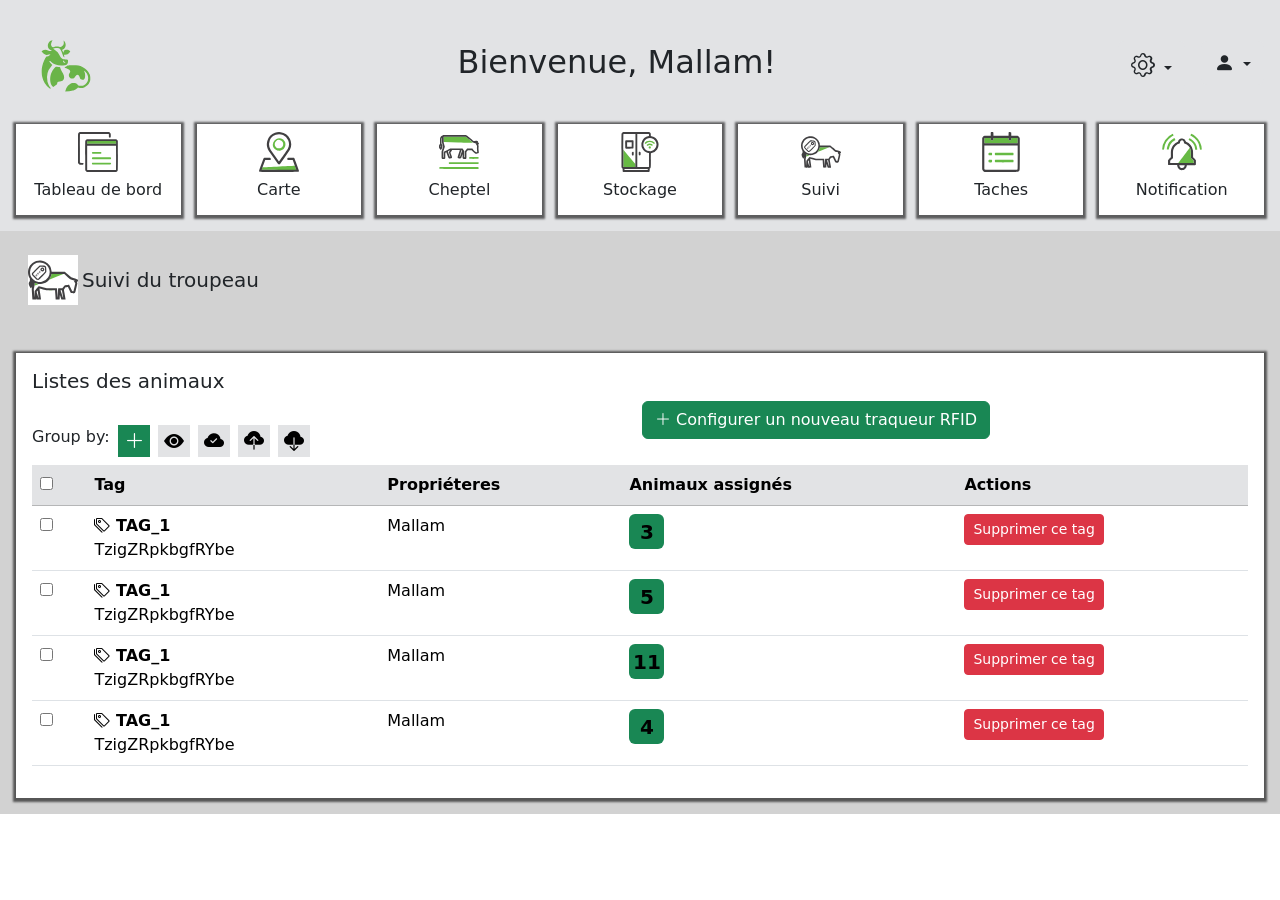
<file: suivi.html>
<!doctype html>
<html lang="en">

<head>
  <meta charset="utf-8">
  <meta name="viewport" content="width=device-width, initial-scale=1">
  <title>HerdTech_App</title>
  <link href="https://cdn.jsdelivr.net/npm/bootstrap@5.3.8/dist/css/bootstrap.min.css" rel="stylesheet"
    integrity="sha384-sRIl4kxILFvY47J16cr9ZwB07vP4J8+LH7qKQnuqkuIAvNWLzeN8tE5YBujZqJLB" crossorigin="anonymous">
  <link rel="stylesheet" href="https://cdn.jsdelivr.net/npm/bootstrap-icons@1.13.1/font/bootstrap-icons.min.css">
  <link rel="stylesheet" href="style.css">
</head>

<body>

  <header class="container-fluid d-none p-3 d-lg-block bg-secondary-subtle">
    <section class="d-flex justify-content-between align-items-center">
      <svg xmlns="http://www.w3.org/2000/svg" xml:space="preserve" width="100" height="100" viewBox="0 0 158.8 158.8">
        <path
          d="m107.2 160.8 1.6-4.7c1.4-3.3 4.4-6.4 7.4-7.9 1.5-.7 2-.8 4.2-.8 3.1 0 4.4.5 6.7 2.7l1.6 1.5h3.3c3.3 0 3.4 0 5.1-.9 6.6-3.3 8.6-11.5 4.5-18.4-1-1.6-4.4-5.1-4.2-4.2l.9 2.9c.5 2 .6 2.7.6 5-.2 4.5-1.5 6.3-4.5 6.3q-3.7.1-4.2-4.3-.5-4.1-3.6-4-1.7 0-3.4 3.1-.6 1.4-1.8 2.1c-1 .7-1.3.8-3.1.8s-2.2-.1-3.2-.8a5 5 0 0 1-2.1-4.1c0-1.3.2-1.8 1-3.2 1.3-2.2 1.4-2.8 1-4q-.3-2-4.4-3.4c-2.2-.8-4.5-2-4.5-2.4l1-.4q1.8-.3 3.3-1.6c.7-.5 1-.6 6.6-.8 8.5-.2 13 .4 17.6 2.5a23 23 0 0 1 11.8 12.5c.7 2 1 6.8.5 9-.4 2-1.8 4.8-3.2 6.5s-4 3.6-6.3 4.5-6 1.1-8.3.6l-1.6-.3-1.1 1a16 16 0 0 1-6 3.6c-1 .2-4 .7-6.7 1zm-25.5-5.4a32 32 0 0 1-11-18c-.8-3-1-9.7-.6-13 .7-5.2 2.8-11.6 5.4-16.3 1.4-2.6 1.7-3 2.6-3q2.3 0 4.4-2 1.3-1.2 1.4-1.5l-2.5.5c-4.2 1.2-6.6.6-9.8-2.7-1-1-1.7-2-1.7-2.1 0-.5 2-1.9 3.5-2.3q3-1 6.5.6c2.3 1 3.6 1.2 5.1.8q2.3-.3-.4-1.1c-3-1.1-5-4-5-7.1s1.7-6.1 4.3-7.8c.9-.5 3.2-1.3 3.2-1l-1 1.9c-1 2-1.5 4.4-1.3 5.7.3 1.2 1.3 3 2 3.3s1 .2 2.7-.3c2.6-.9 6-1 8.1-.2.8.3 1.8.5 2.1.5 1.6 0 4.4-2.4 5-4.4.4-1.2.4-3.4.1-5q-.4-1.4.3-.8.6.3 1.3 1.5c3 4.6 1.6 10.2-3 12.5l-1.2.6a35 35 0 0 0 2.8 4.6V96l1.3-.6c1.9-1 5-1 6.8 0q1.3.7 1.8 1.3c.5.5.5.6.1 1.1a16 16 0 0 1-4.1 4c-1 .5-1.6.6-3.5.6h-2.2l.4 2c.7 2.6.7 2.6-.3 1.7s-1.4-1.6-2.7-5.4c-1.8-5.3-3.3-7.6-5.3-8.5-1.8-.8-7.3-.6-8.7.3-.4.3-.2.5 3.3 3 3 2 4 3.1 6.1 7.3 3 5.6 4.7 6.8 10 7 3.1.2 3.6.4 3.7 1.7q.2 2.9-.7 4.7c-1 2.2-2.5 2.8-7.3 3.2-7.4.7-14.6-1.4-18.6-5.4-1.4-1.5-1.8-1.7-2.4-1.5q-.7 0-.7.4c0 .6 2 3 3.3 4.4l1.5 1.4-1.3 1.5a28 28 0 0 0-6.4 25c.7 2.5 2.7 6.9 4.2 8.8 1 1.2 1 1.4.6 2q-.3.4-.6.5zm25.6-40.7q.5-.8-.9-1-1.2-.1-1.3-1.1-.2-1.1-1-.8c-.4.4-.5 1.4 0 2.1.5 1 2.4 1.5 3.2.8m-19 38.8c-5-2.6-6.5-13.5-3.1-22l2-4c1.2-2 4.3-5.5 5.2-6 .3-.1 6.5.4 6.7.6l.5 1.7q.5 2 4.2 8.6c2.3 4.3 2.4 8.4 0 10.7-1.2 1.4-2.3 1.7-5 1.8q-3.2 0-3.8 1.3c-.2.4-.5 1.7-.7 3-"
          style="fill:#6AB449;stroke-width:.264583" transform="translate(-29.1 -40.9)" />
      </svg>

      <article>
        <h2>Bienvenue, Mallam!</h2>
      </article>

      <div class="d-flex gap-3">
        <div class="dropdown ">
          <a class="btn bg-secondary-subtle dropdown-toggle" href="#" role="button" data-bs-toggle="dropdown"
            aria-expanded="false">
            <i class="fs-4 bi bi-gear"></i>
          </a>

          <ul class="dropdown-menu">
            <li><a class="dropdown-item" href="#"><i class="bi bi-moon-stars-fill"></i>/<i
                  class="bi bi-sun-fill"></i>Mode sombre</a></li>
            <li><a class="dropdown-item" href="#"><i class="bi bi-globe"></i> Langue</a></li>
          </ul>
        </div>

        <div class="dropdown ">
          <a class="btn bg-secondary-subtle dropdown-toggle" href="#" role="button" data-bs-toggle="dropdown"
            aria-expanded="false">
            <i class="fs-5 bi bi-person-fill"></i>
          </a>

          <ul class="dropdown-menu">
            <li><a class="dropdown-item" href="#"><i class="bi bi-person-gear"></i> Parametre du compte</a></li>
            <li><a class="dropdown-item" href="connexion.html"><i class="bi bi-box-arrow-right"></i> Se déconnecter</a>
            </li>
          </ul>
        </div>
      </div>
    </section>

    <section class="d-flex gap-3 mt-2">

      <a href="index.html"
        class="d-flex flex-column justify-content-center align-items-center text-decoration-none bg-white text-dark text-center gap-2 p-2 w-100 card_nav">
        <article class="img_nav"><img src="Icons/dashboard.svg" alt=""></article>
        <h6>Tableau de bord</h6>
      </a>

      <a href="#"
        class="d-flex flex-column justify-content-center align-items-center text-decoration-none bg-white text-dark text-center gap-2 p-2 w-100 card_nav">
        <article class="img_nav"><img src="Icons/Carte de la ferme.svg" alt=""></article>
        <h6>Carte</h6>
      </a>

      <a href="cheptel.html"
        class="d-flex flex-column justify-content-center align-items-center text-decoration-none bg-white text-dark text-center gap-2 p-2 w-100 card_nav">
        <article class="img_nav"><img src="Icons/Cheptel.svg" alt=""></article>
        <h6>Cheptel</h6>
      </a>

      <a href="stockage.html"
        class="d-flex flex-column justify-content-center align-items-center text-decoration-none bg-white text-dark text-center gap-2 p-2 w-100 card_nav">
        <article class="img_nav"><img src="Icons/Stockage.svg" alt=""></article>
        <h6>Stockage</h6>
      </a>

      <a href="suivi.html"
        class="d-flex flex-column justify-content-center align-items-center text-decoration-none bg-white text-dark text-center gap-2 p-2 w-100 card_nav">
        <article class="img_nav d-flex justify-content-center align-items-center"><svg xmlns="http://www.w3.org/2000/svg" width="50" height="100"
            viewBox="0 0 752.2 590.4">
            <path
              d="M309.7 451.4c18-.2 47.5-.2 65.5 0 18 .1 3.3.3-32.8.3s-50.8-.2-32.7-.3M98.5 377.8c.6-1.6 1.2-11 1.5-20.9s.8-18 1.1-18 3.8 1.4 7.9 3c14 6 37.7 12.3 45.7 12.3 2 0 3.5.5 3.5 1 0 .9-36.5 16.2-58.3 24.6-2 .7-2.2.4-1.4-2m218-88.3c15.6-17.6 29.7-47 35.5-73.8 1.3-6 2.5-11 2.7-11.1.2-.2 40.2-.2 88.9 0l88.5.3-105.2 42.5a9110 9110 0 0 0-110 45l-5 2.4zm-222-33-30.1-30.4 30.4 30.1 30.4 30.4c0 .9-2.8-1.8-30.7-30m67.3 10c0-.1 20.8-21 46.3-46.3l46.4-46-46 46.3c-42.9 43-46.7 46.9-46.7 46M95.6 153a1133 1133 0 0 1 30.7-30.1c.4 0-13 13.6-29.5 30.1A1133 1133 0 0 1 66.1 183c-.3 0 13-13.5 29.5-30m309.2 18.6c26.2-.2 68.7-.2 94.5 0s4.3.3-47.6.3c-52 0-73-.1-46.9-.3"
              style="fill:#67ba44;stroke-width:1.18081" />
            <path
              d="M68 588.9c-1.9-1.4-2.6-9.6-7-80.2L56.1 430l3.3-16.4a314 314 0 0 0 3.2-18c0-1-2 1.6-4.4 5.6-13.7 22.4-14.8 22.7-25 6.8-26-40-29.5-70.8-10.3-91.3l5.4-5.8v-36.7L23 265C6.4 236-2.3 196 1 163.5 3.6 137.8 8 122 19 99.8A216 216 0 0 1 33.2 75c9.3-13.2 28-32 40.9-41.1C108.7 9.3 154.3-3.1 194.2 1c24 2.5 41.5 7.5 62.6 17.9a177 177 0 0 1 98.6 147.8v5.6l98.3.3 98.3.3 5.3 2.6c3 1.5 25 20 49 41.2 24 21.1 44 38.7 44.5 39l43.1 13.5c23.3 7.1 44.2 14 46.5 15.1a22 22 0 0 1 7.9 30.7c-2.8 4.2-8.1 8.7-11.8 10-.5.1.7 3.2 2.6 6.7q3.6 6.5 3.6 11.7c0 4.5-26.1 121-29.7 132.4a32 32 0 0 1-23.5 20.6c-6.4 1.2-31.5-1.5-37-4-9.5-4.2-12-8-31.9-51-10.3-22.4-19.2-41-19.7-41.6-.6-.8-36.3 4.5-37.2 5.5l-12 17.6c-11.7 17.3-11.8 17.5-10.8 22.5 3.3 16.1 24.7 137 24.7 139.3 0 5.4-1 5.6-32 5.6-29.1 0-29.4 0-31-2.7-1-1.4-6.4-16.9-12-34.3a418 418 0 0 0-10.8-31.1c-.2.2-1.2 15-2.2 32.8-1.4 28-2 32.5-3.7 33.8-2.9 2.1-53.4 2.1-56.3 0-1.7-1.3-2.5-9.8-6-67-2.4-36-4.2-66.7-4.2-68.1V451H277l-51.7-14.4c-28.4-8-51.9-14.2-52.1-13.9s4.8 37.4 11.3 82.5c11.4 78.8 11.8 82 9.7 83.5-1.7 1.2-8.6 1.6-30.4 1.6-16 0-29-.5-30.3-1.1s-3-4.3-4.3-9.2c-2-7.3-2.3-7.7-3-4.5-.4 2-.8 5.6-.9 8q0 4.4-2.4 5.6c-3.6 1.9-52.2 1.6-54.9-.3m92.6-29.7c0-2.3-14-98.4-14.9-102.2-.7-2.8-1-2.6-7.6 4.7-6.3 7-7 8.2-7 13 0 3.4 4.2 19.2 11.8 44.3l12.4 40.4c.7 2 5.3 1.9 5.3-.2m289.1-69.6c2.4-48.2 3.7-66 4.8-67.4 1.4-1.6 5.7-1.8 31.5-1.8h30l16-21.2a368 368 0 0 1 17.4-22.2c2.1-1.3 67-12 68.7-11.4.8.3 11.7 22.5 24.2 49.4 25.5 54.5 22.4 50.2 35.6 50.2 5.6 0 5.7 0 6.9-4.4a2797 2797 0 0 0 26.7-115.7c-.4-1-5-7.8-10.1-15.1a73 73 0 0 1-9.4-15.7q0-2.4 4.8-5.3c2.6-1.6 4.4-3.2 3.8-3.5-.5-.3-14.8-4.6-31.7-9.6s-32.3-10.3-34.2-11.7-21.9-19-44.3-39l-43.3-38.8c-2.4-2.2-5.6-2.3-97.3-2.2-52.2.1-95 .3-95.1.4-.2.2-1.4 5.2-2.7 11a179 179 0 0 1-138 136.6c-9.8 2.2-15.1 2.5-36.9 2.5-22 0-26.8-.3-36-2.5-13-3.1-22.5-6.2-32.1-10.2-4-1.7-7.7-3.1-8-3.1s-.6 6.4-.6 14.3c0 12.7-.8 17.9-6.6 46.3l-6.5 32 3.9 61.7c2 33.9 4 61.4 4.2 61.2s1.5-21.3 2.7-46.8c1.3-25.6 2.6-47.6 2.9-48.9.6-2.5 56.5-68.7 59.7-70.6 1.4-.8 18 3.3 61.8 15.6l59.9 16.7h152.2l1 2.6c.7 1.5 2.8 30 4.8 63.5 3.7 61.6 5 77.7 5.7 71.8.2-1.8 1.9-32.7 3.6-68.7m80 68.6-9.5-52.8-9.6-52.3c-.6-1.7-2.1-2-10.7-2-9.9 0-10 0-9.2 2.6l31.4 96.3c3 9 4 10.9 6 10.9 1.8 0 2.2-.6 1.7-2.7M209 322.5a148 148 0 0 0 112.1-181.6 149 149 0 0 0-96.3-103 153 153 0 0 0-91.3-.7c-31.6 10-60 31.4-78.3 59a140 140 0 0 0-24.5 81.5c0 40.2 13.5 73.7 41.2 102.5 23.6 24.5 50 38.2 84.6 44 12.7 2.2 39.2 1.3 52.5-1.7m-72.6-29.3c-5.2-1.7-9.9-5.9-39.9-35.7s-34.2-34.4-36.3-40q-4.2-11.6-.4-23.3c1.7-5.3 7.3-11.3 54.6-58.8 29-29.1 54.6-54 57-55.2 8.2-4.2 12.9-4.5 46-2.9 27.5 1.4 32.3 2 37.3 4.1 8.9 4 15.5 11.5 18.2 20.4 1.2 4.4 3.3 38.7 3.5 58.7.2 11.8-.1 13.7-2.9 19.3-2.4 4.9-13.8 17-54.7 57.7-35.6 35.5-53.4 52.4-57 54.2-7 3.5-17.7 4.1-25.4 1.5m25-26.2c13.3-11.8 93.1-92.3 94.8-95.6 1-2 1-9.5 0-32.4-1.6-33-2.1-35.3-9.4-38.8-5-2.4-59.2-5.4-63.9-3.5A1250 1250 0 0 0 129 149l-51 51.2V212l31.5 31.6 31.7 31.6h5.5c5.3 0 6.2-.5 14.8-8.1m-35-26.7-1.6-3-2.8 2.6c-2.5 2.3-2.7 2.4-3.5.4q-.7-2 1.2-3.2 3.5-2 .5-6.8c-1.3-2.1-1.6-2.2-3.5-.4-1.2 1-3 1.5-4 1-1.8-.6-1.8-1 .6-3.6 2.7-2.8 2.7-3 .7-6-1.5-2.3-1.7-3.4-.7-4.5q1.4-1.6 3.6 1.6l2.2 3 3-2.8c2.8-2.6 2.8-3 1.1-5.6-1-1.5-1.5-3.7-1-4.8.6-1.8 1-1.6 3.4 1.3s2.8 3.1 4.2 1.4q1.6-2.2 3.2-.6c1.4 1.2 1.3 1.8-.7 4-2.5 2.6-2.5 2.6-.2 5.4 2 2.4 2.5 2.6 4.2 1.2 3-2.5 4.8.2 2 2.8-2.4 2.1-2.4 2.2-.1 5.4 1.9 2.7 2 3.5.7 4.6s-2 .6-3.7-1.8l-2-3.1-3 3c-2.8 2.8-2.8 3-1 6 2 2.8 1.7 5.4-.4 5.4-.5 0-1.6-1.3-2.5-3m3-17.8-2.1-3.2-3 3c-3 3-3 3.1-1 6.3l2.1 3.1 3-3c3-3 3-3 1-6.2m22.3-7c-2-2.8-2.2-2.9-4.2-1.1-3.3 3-5.3.8-2.2-2.5 2.4-2.6 2.4-2.8.5-5.8-2-3-2.2-3-4.3-1-1.7 1.5-2.6 1.6-3.6.6s-.8-2 .8-3.8c2-2 2-2.7.6-5.3-2.2-4.2.2-6.6 2.8-2.8l2 2.7 2.9-2.8c2.8-2.7 2.9-3 1-5.7-1.4-2.2-1.5-3.2-.4-4.2q1.4-1.6 3.2 1.3c1.7 2.5 2 2.6 3.9.9 1.7-1.6 2.2-1.6 3.4-.2 1 1.3 1 2-.4 3.1-2.3 1.8-2.3 3.5 0 6.4 1.3 1.8 2 2 3.4.8 2.8-2.3 4.7-.3 2.3 2.4-2 2.2-2 2.5-.1 5.7 1.8 3 1.8 3.5.2 4.8q-1.6 1.3-1.8.4c0-.5-.8-2-1.7-3.3-1.7-2.2-1.8-2.2-4.7.5-2.8 2.7-2.8 2.8-1 6.1 1.5 2.5 1.7 3.7.7 4.7s-1.8.5-3.3-1.8m2.4-12.4c1.9-2 2-2.8.6-5.3-2-3.6-2.5-3.7-5.7-.3-2.3 2.6-2.4 3-.7 5.4 2.2 3.2 3 3.2 5.8.2m23-12c-2-4-2.1-4-4.6-1.7-3.5 3.2-5.6 1-2.4-2.3 2.5-2.7 2.6-3 .6-5.9s-2.1-3-4.2-1.1c-3.4 3-5.5.9-2.4-2.4 2.5-2.6 2.5-2.8.5-5.8-1.5-2.3-1.6-3.5-.7-4.5q1.3-1.5 3.7 1.6l2.3 2.8 2.7-2.7c2.7-2.6 2.7-2.8.8-6.1-1.7-3-1.8-3.7-.3-4.8q1.6-1.3 1.7-.4c0 .6.8 2 1.8 3.3 1.6 2.1 1.8 2.2 4 .2 3-2.7 4.6-.2 1.8 2.9-2 2.1-2 2.4 0 5.3 1.9 3 2.1 3 4.1 1.1 3-2.6 4.5 0 1.8 3-2 2.2-2 2.4 0 5.4 2.9 4.4.5 6.7-2.8 2.7l-2.3-2.8-2.8 2.7c-2.6 2.6-2.6 2.8-.7 6.1 1.6 2.9 1.7 3.7.4 4.8s-2 .7-3-1.4m2.1-13.1c2.5-2.6 2.5-2.7.3-5.6l-2.2-3-3 2.9c-2.8 2.6-2.8 3-1.1 5.6 2.3 3.4 2.9 3.4 6 .1m26.5-13a38 38 0 0 1-17-15.6c-2.8-6.4-2.8-18.5.1-24.8 2.7-5.9 10-12.9 15.7-15.3a37 37 0 0 1 21.2-.5c6.5 2 13.9 8.7 17.1 15.7a29.3 29.3 0 0 1-26.7 41.8c-3.6 0-8.3-.6-10.4-1.3m15-19.1c3.8-2 4.8-4 4.8-9.2 0-11.3-16.8-12.6-19.5-1.6-1 3.8 1.6 9 5.4 11 3.8 1.9 5.3 1.9 9.3-.2"
              style="fill:#414042;stroke-width:1.18081" />
          </svg></article>
        <h6>Suivi</h6>
      </a>

      <a href="tache.html"
        class="d-flex flex-column justify-content-center align-items-center text-decoration-none bg-white text-dark text-center gap-2 p-2 w-100 card_nav">
        <article class="img_nav"><img src="Icons/Gestionnaire de Taches.svg" alt=""></article>
        <h6>Taches</h6>
      </a>

      <a href="notification.html"
        class="d-flex flex-column justify-content-center align-items-center text-decoration-none bg-white text-dark text-center gap-2 p-2 w-100 card_nav">
        <article class="img_nav"><img src="Icons/Notifications.svg" alt=""></article>
        <h6>Notification</h6>
      </a>
    </section>

  </header>

  <div class="Color_main d-flex">

    <aside
      class="said_bar d-flex d-lg-none flex-column justify-content-center align-items-center p-2 gap-3 d-lg-non sticky-top">

      <a href="index.html"
        class="d-flex flex-column justify-content-center align-items-center text-decoration-none bg-white text-dark text-center h-100 gap-2 p-2 nav_width card_nav">
        <article class="img_nav"><img src="Icons/dashboard.svg" alt=""></article>
      </a>

      <a href="#"
        class="d-flex flex-column justify-content-center align-items-center text-decoration-none bg-white text-dark text-center h-100  gap-2 p-2 nav_width card_nav">
        <article class="img_nav"><img src="Icons/Carte de la ferme.svg" alt=""></article>
      </a>

      <a href="cheptel.html"
        class="d-flex flex-column justify-content-center align-items-center text-decoration-none bg-white text-dark text-center h-100 gap-2 p-2 nav_width  card_nav">
        <article class="img_nav"><img src="Icons/Cheptel.svg" alt=""></article>
      </a>

      <a href="stockage.html"
        class="d-flex flex-column justify-content-center align-items-center text-decoration-none bg-white text-dark text-center h-100 gap-2 p-2 nav_width card_nav">
        <article class="img_nav"><img src="Icons/Stockage.svg" alt=""></article>
      </a>

      <a href="suivi.html"
        class="d-flex flex-column justify-content-center align-items-center text-decoration-none bg-white text-dark text-center h-100 gap-2 p-2 nav_width card_nav">
        <article class="img_nav d-flex justify-content-center align-items-center"><svg xmlns="http://www.w3.org/2000/svg" width="45" height="50"
            viewBox="0 0 752.2 590.4">
            <path
              d="M309.7 451.4c18-.2 47.5-.2 65.5 0 18 .1 3.3.3-32.8.3s-50.8-.2-32.7-.3M98.5 377.8c.6-1.6 1.2-11 1.5-20.9s.8-18 1.1-18 3.8 1.4 7.9 3c14 6 37.7 12.3 45.7 12.3 2 0 3.5.5 3.5 1 0 .9-36.5 16.2-58.3 24.6-2 .7-2.2.4-1.4-2m218-88.3c15.6-17.6 29.7-47 35.5-73.8 1.3-6 2.5-11 2.7-11.1.2-.2 40.2-.2 88.9 0l88.5.3-105.2 42.5a9110 9110 0 0 0-110 45l-5 2.4zm-222-33-30.1-30.4 30.4 30.1 30.4 30.4c0 .9-2.8-1.8-30.7-30m67.3 10c0-.1 20.8-21 46.3-46.3l46.4-46-46 46.3c-42.9 43-46.7 46.9-46.7 46M95.6 153a1133 1133 0 0 1 30.7-30.1c.4 0-13 13.6-29.5 30.1A1133 1133 0 0 1 66.1 183c-.3 0 13-13.5 29.5-30m309.2 18.6c26.2-.2 68.7-.2 94.5 0s4.3.3-47.6.3c-52 0-73-.1-46.9-.3"
              style="fill:#67ba44;stroke-width:1.18081" />
            <path
              d="M68 588.9c-1.9-1.4-2.6-9.6-7-80.2L56.1 430l3.3-16.4a314 314 0 0 0 3.2-18c0-1-2 1.6-4.4 5.6-13.7 22.4-14.8 22.7-25 6.8-26-40-29.5-70.8-10.3-91.3l5.4-5.8v-36.7L23 265C6.4 236-2.3 196 1 163.5 3.6 137.8 8 122 19 99.8A216 216 0 0 1 33.2 75c9.3-13.2 28-32 40.9-41.1C108.7 9.3 154.3-3.1 194.2 1c24 2.5 41.5 7.5 62.6 17.9a177 177 0 0 1 98.6 147.8v5.6l98.3.3 98.3.3 5.3 2.6c3 1.5 25 20 49 41.2 24 21.1 44 38.7 44.5 39l43.1 13.5c23.3 7.1 44.2 14 46.5 15.1a22 22 0 0 1 7.9 30.7c-2.8 4.2-8.1 8.7-11.8 10-.5.1.7 3.2 2.6 6.7q3.6 6.5 3.6 11.7c0 4.5-26.1 121-29.7 132.4a32 32 0 0 1-23.5 20.6c-6.4 1.2-31.5-1.5-37-4-9.5-4.2-12-8-31.9-51-10.3-22.4-19.2-41-19.7-41.6-.6-.8-36.3 4.5-37.2 5.5l-12 17.6c-11.7 17.3-11.8 17.5-10.8 22.5 3.3 16.1 24.7 137 24.7 139.3 0 5.4-1 5.6-32 5.6-29.1 0-29.4 0-31-2.7-1-1.4-6.4-16.9-12-34.3a418 418 0 0 0-10.8-31.1c-.2.2-1.2 15-2.2 32.8-1.4 28-2 32.5-3.7 33.8-2.9 2.1-53.4 2.1-56.3 0-1.7-1.3-2.5-9.8-6-67-2.4-36-4.2-66.7-4.2-68.1V451H277l-51.7-14.4c-28.4-8-51.9-14.2-52.1-13.9s4.8 37.4 11.3 82.5c11.4 78.8 11.8 82 9.7 83.5-1.7 1.2-8.6 1.6-30.4 1.6-16 0-29-.5-30.3-1.1s-3-4.3-4.3-9.2c-2-7.3-2.3-7.7-3-4.5-.4 2-.8 5.6-.9 8q0 4.4-2.4 5.6c-3.6 1.9-52.2 1.6-54.9-.3m92.6-29.7c0-2.3-14-98.4-14.9-102.2-.7-2.8-1-2.6-7.6 4.7-6.3 7-7 8.2-7 13 0 3.4 4.2 19.2 11.8 44.3l12.4 40.4c.7 2 5.3 1.9 5.3-.2m289.1-69.6c2.4-48.2 3.7-66 4.8-67.4 1.4-1.6 5.7-1.8 31.5-1.8h30l16-21.2a368 368 0 0 1 17.4-22.2c2.1-1.3 67-12 68.7-11.4.8.3 11.7 22.5 24.2 49.4 25.5 54.5 22.4 50.2 35.6 50.2 5.6 0 5.7 0 6.9-4.4a2797 2797 0 0 0 26.7-115.7c-.4-1-5-7.8-10.1-15.1a73 73 0 0 1-9.4-15.7q0-2.4 4.8-5.3c2.6-1.6 4.4-3.2 3.8-3.5-.5-.3-14.8-4.6-31.7-9.6s-32.3-10.3-34.2-11.7-21.9-19-44.3-39l-43.3-38.8c-2.4-2.2-5.6-2.3-97.3-2.2-52.2.1-95 .3-95.1.4-.2.2-1.4 5.2-2.7 11a179 179 0 0 1-138 136.6c-9.8 2.2-15.1 2.5-36.9 2.5-22 0-26.8-.3-36-2.5-13-3.1-22.5-6.2-32.1-10.2-4-1.7-7.7-3.1-8-3.1s-.6 6.4-.6 14.3c0 12.7-.8 17.9-6.6 46.3l-6.5 32 3.9 61.7c2 33.9 4 61.4 4.2 61.2s1.5-21.3 2.7-46.8c1.3-25.6 2.6-47.6 2.9-48.9.6-2.5 56.5-68.7 59.7-70.6 1.4-.8 18 3.3 61.8 15.6l59.9 16.7h152.2l1 2.6c.7 1.5 2.8 30 4.8 63.5 3.7 61.6 5 77.7 5.7 71.8.2-1.8 1.9-32.7 3.6-68.7m80 68.6-9.5-52.8-9.6-52.3c-.6-1.7-2.1-2-10.7-2-9.9 0-10 0-9.2 2.6l31.4 96.3c3 9 4 10.9 6 10.9 1.8 0 2.2-.6 1.7-2.7M209 322.5a148 148 0 0 0 112.1-181.6 149 149 0 0 0-96.3-103 153 153 0 0 0-91.3-.7c-31.6 10-60 31.4-78.3 59a140 140 0 0 0-24.5 81.5c0 40.2 13.5 73.7 41.2 102.5 23.6 24.5 50 38.2 84.6 44 12.7 2.2 39.2 1.3 52.5-1.7m-72.6-29.3c-5.2-1.7-9.9-5.9-39.9-35.7s-34.2-34.4-36.3-40q-4.2-11.6-.4-23.3c1.7-5.3 7.3-11.3 54.6-58.8 29-29.1 54.6-54 57-55.2 8.2-4.2 12.9-4.5 46-2.9 27.5 1.4 32.3 2 37.3 4.1 8.9 4 15.5 11.5 18.2 20.4 1.2 4.4 3.3 38.7 3.5 58.7.2 11.8-.1 13.7-2.9 19.3-2.4 4.9-13.8 17-54.7 57.7-35.6 35.5-53.4 52.4-57 54.2-7 3.5-17.7 4.1-25.4 1.5m25-26.2c13.3-11.8 93.1-92.3 94.8-95.6 1-2 1-9.5 0-32.4-1.6-33-2.1-35.3-9.4-38.8-5-2.4-59.2-5.4-63.9-3.5A1250 1250 0 0 0 129 149l-51 51.2V212l31.5 31.6 31.7 31.6h5.5c5.3 0 6.2-.5 14.8-8.1m-35-26.7-1.6-3-2.8 2.6c-2.5 2.3-2.7 2.4-3.5.4q-.7-2 1.2-3.2 3.5-2 .5-6.8c-1.3-2.1-1.6-2.2-3.5-.4-1.2 1-3 1.5-4 1-1.8-.6-1.8-1 .6-3.6 2.7-2.8 2.7-3 .7-6-1.5-2.3-1.7-3.4-.7-4.5q1.4-1.6 3.6 1.6l2.2 3 3-2.8c2.8-2.6 2.8-3 1.1-5.6-1-1.5-1.5-3.7-1-4.8.6-1.8 1-1.6 3.4 1.3s2.8 3.1 4.2 1.4q1.6-2.2 3.2-.6c1.4 1.2 1.3 1.8-.7 4-2.5 2.6-2.5 2.6-.2 5.4 2 2.4 2.5 2.6 4.2 1.2 3-2.5 4.8.2 2 2.8-2.4 2.1-2.4 2.2-.1 5.4 1.9 2.7 2 3.5.7 4.6s-2 .6-3.7-1.8l-2-3.1-3 3c-2.8 2.8-2.8 3-1 6 2 2.8 1.7 5.4-.4 5.4-.5 0-1.6-1.3-2.5-3m3-17.8-2.1-3.2-3 3c-3 3-3 3.1-1 6.3l2.1 3.1 3-3c3-3 3-3 1-6.2m22.3-7c-2-2.8-2.2-2.9-4.2-1.1-3.3 3-5.3.8-2.2-2.5 2.4-2.6 2.4-2.8.5-5.8-2-3-2.2-3-4.3-1-1.7 1.5-2.6 1.6-3.6.6s-.8-2 .8-3.8c2-2 2-2.7.6-5.3-2.2-4.2.2-6.6 2.8-2.8l2 2.7 2.9-2.8c2.8-2.7 2.9-3 1-5.7-1.4-2.2-1.5-3.2-.4-4.2q1.4-1.6 3.2 1.3c1.7 2.5 2 2.6 3.9.9 1.7-1.6 2.2-1.6 3.4-.2 1 1.3 1 2-.4 3.1-2.3 1.8-2.3 3.5 0 6.4 1.3 1.8 2 2 3.4.8 2.8-2.3 4.7-.3 2.3 2.4-2 2.2-2 2.5-.1 5.7 1.8 3 1.8 3.5.2 4.8q-1.6 1.3-1.8.4c0-.5-.8-2-1.7-3.3-1.7-2.2-1.8-2.2-4.7.5-2.8 2.7-2.8 2.8-1 6.1 1.5 2.5 1.7 3.7.7 4.7s-1.8.5-3.3-1.8m2.4-12.4c1.9-2 2-2.8.6-5.3-2-3.6-2.5-3.7-5.7-.3-2.3 2.6-2.4 3-.7 5.4 2.2 3.2 3 3.2 5.8.2m23-12c-2-4-2.1-4-4.6-1.7-3.5 3.2-5.6 1-2.4-2.3 2.5-2.7 2.6-3 .6-5.9s-2.1-3-4.2-1.1c-3.4 3-5.5.9-2.4-2.4 2.5-2.6 2.5-2.8.5-5.8-1.5-2.3-1.6-3.5-.7-4.5q1.3-1.5 3.7 1.6l2.3 2.8 2.7-2.7c2.7-2.6 2.7-2.8.8-6.1-1.7-3-1.8-3.7-.3-4.8q1.6-1.3 1.7-.4c0 .6.8 2 1.8 3.3 1.6 2.1 1.8 2.2 4 .2 3-2.7 4.6-.2 1.8 2.9-2 2.1-2 2.4 0 5.3 1.9 3 2.1 3 4.1 1.1 3-2.6 4.5 0 1.8 3-2 2.2-2 2.4 0 5.4 2.9 4.4.5 6.7-2.8 2.7l-2.3-2.8-2.8 2.7c-2.6 2.6-2.6 2.8-.7 6.1 1.6 2.9 1.7 3.7.4 4.8s-2 .7-3-1.4m2.1-13.1c2.5-2.6 2.5-2.7.3-5.6l-2.2-3-3 2.9c-2.8 2.6-2.8 3-1.1 5.6 2.3 3.4 2.9 3.4 6 .1m26.5-13a38 38 0 0 1-17-15.6c-2.8-6.4-2.8-18.5.1-24.8 2.7-5.9 10-12.9 15.7-15.3a37 37 0 0 1 21.2-.5c6.5 2 13.9 8.7 17.1 15.7a29.3 29.3 0 0 1-26.7 41.8c-3.6 0-8.3-.6-10.4-1.3m15-19.1c3.8-2 4.8-4 4.8-9.2 0-11.3-16.8-12.6-19.5-1.6-1 3.8 1.6 9 5.4 11 3.8 1.9 5.3 1.9 9.3-.2"
              style="fill:#414042;stroke-width:1.18081" />
          </svg> </article>
      </a>

      <a href="tache.html"
        class="d-flex flex-column justify-content-center align-items-center text-decoration-none bg-white text-dark text-center h-100 gap-2 p-2 nav_width card_nav">
        <article class="img_nav"><img src="Icons/Gestionnaire de Taches.svg" alt=""></article>
      </a>

      <a href="notification.html"
        class="d-flex flex-column justify-content-center align-items-center text-decoration-none bg-white text-dark text-center h-100 gap-2 p-2 nav_width card_nav">
        <article class="img_nav"><img src="Icons/Notifications.svg" alt=""></article>
      </a>

      <div class="d-flex flex-column gap-2">
        <div class="dropdown ">
          <a class="btn bg-secondary-subtle dropdown-toggle" href="#" role="button" data-bs-toggle="dropdown"
            aria-expanded="false">
            <i class="fs-4 bi bi-gear"></i>
          </a>

          <ul class="dropdown-menu">
            <li><a class="dropdown-item" href="#"><i class="bi bi-moon-stars-fill"></i>/<i
                  class="bi bi-sun-fill"></i>Mode sombre</a></li>
            <li><a class="dropdown-item" href="#"><i class="bi bi-globe"></i> Langue</a></li>
          </ul>
        </div>

        <div class="dropdown ">
          <a class="btn bg-secondary-subtle dropdown-toggle" href="#" role="button" data-bs-toggle="dropdown"
            aria-expanded="false">
            <i class="fs-5 bi bi-person-fill"></i>
          </a>

          <ul class="dropdown-menu">
            <li><a class="dropdown-item" href="#"><i class="bi bi-person-gear"></i> Parametre du compte</a></li>
            <li><a class="dropdown-item" href="connexion.html"><i class="bi bi-box-arrow-right"></i> Se déconnecter</a>
            </li>
          </ul>
        </div>
      </div>

    </aside>

    <main class="pt-4 flex-grow-1 p-3">
      <section class="container-fluid d-flex align-items-center gap-1">
        <article class="img_tableau_bord bg-white d-flex justify-content-center align-items-center"><svg
            xmlns="http://www.w3.org/2000/svg" width="50" height="100" viewBox="0 0 752.2 590.4">
            <path
              d="M309.7 451.4c18-.2 47.5-.2 65.5 0 18 .1 3.3.3-32.8.3s-50.8-.2-32.7-.3M98.5 377.8c.6-1.6 1.2-11 1.5-20.9s.8-18 1.1-18 3.8 1.4 7.9 3c14 6 37.7 12.3 45.7 12.3 2 0 3.5.5 3.5 1 0 .9-36.5 16.2-58.3 24.6-2 .7-2.2.4-1.4-2m218-88.3c15.6-17.6 29.7-47 35.5-73.8 1.3-6 2.5-11 2.7-11.1.2-.2 40.2-.2 88.9 0l88.5.3-105.2 42.5a9110 9110 0 0 0-110 45l-5 2.4zm-222-33-30.1-30.4 30.4 30.1 30.4 30.4c0 .9-2.8-1.8-30.7-30m67.3 10c0-.1 20.8-21 46.3-46.3l46.4-46-46 46.3c-42.9 43-46.7 46.9-46.7 46M95.6 153a1133 1133 0 0 1 30.7-30.1c.4 0-13 13.6-29.5 30.1A1133 1133 0 0 1 66.1 183c-.3 0 13-13.5 29.5-30m309.2 18.6c26.2-.2 68.7-.2 94.5 0s4.3.3-47.6.3c-52 0-73-.1-46.9-.3"
              style="fill:#67ba44;stroke-width:1.18081" />
            <path
              d="M68 588.9c-1.9-1.4-2.6-9.6-7-80.2L56.1 430l3.3-16.4a314 314 0 0 0 3.2-18c0-1-2 1.6-4.4 5.6-13.7 22.4-14.8 22.7-25 6.8-26-40-29.5-70.8-10.3-91.3l5.4-5.8v-36.7L23 265C6.4 236-2.3 196 1 163.5 3.6 137.8 8 122 19 99.8A216 216 0 0 1 33.2 75c9.3-13.2 28-32 40.9-41.1C108.7 9.3 154.3-3.1 194.2 1c24 2.5 41.5 7.5 62.6 17.9a177 177 0 0 1 98.6 147.8v5.6l98.3.3 98.3.3 5.3 2.6c3 1.5 25 20 49 41.2 24 21.1 44 38.7 44.5 39l43.1 13.5c23.3 7.1 44.2 14 46.5 15.1a22 22 0 0 1 7.9 30.7c-2.8 4.2-8.1 8.7-11.8 10-.5.1.7 3.2 2.6 6.7q3.6 6.5 3.6 11.7c0 4.5-26.1 121-29.7 132.4a32 32 0 0 1-23.5 20.6c-6.4 1.2-31.5-1.5-37-4-9.5-4.2-12-8-31.9-51-10.3-22.4-19.2-41-19.7-41.6-.6-.8-36.3 4.5-37.2 5.5l-12 17.6c-11.7 17.3-11.8 17.5-10.8 22.5 3.3 16.1 24.7 137 24.7 139.3 0 5.4-1 5.6-32 5.6-29.1 0-29.4 0-31-2.7-1-1.4-6.4-16.9-12-34.3a418 418 0 0 0-10.8-31.1c-.2.2-1.2 15-2.2 32.8-1.4 28-2 32.5-3.7 33.8-2.9 2.1-53.4 2.1-56.3 0-1.7-1.3-2.5-9.8-6-67-2.4-36-4.2-66.7-4.2-68.1V451H277l-51.7-14.4c-28.4-8-51.9-14.2-52.1-13.9s4.8 37.4 11.3 82.5c11.4 78.8 11.8 82 9.7 83.5-1.7 1.2-8.6 1.6-30.4 1.6-16 0-29-.5-30.3-1.1s-3-4.3-4.3-9.2c-2-7.3-2.3-7.7-3-4.5-.4 2-.8 5.6-.9 8q0 4.4-2.4 5.6c-3.6 1.9-52.2 1.6-54.9-.3m92.6-29.7c0-2.3-14-98.4-14.9-102.2-.7-2.8-1-2.6-7.6 4.7-6.3 7-7 8.2-7 13 0 3.4 4.2 19.2 11.8 44.3l12.4 40.4c.7 2 5.3 1.9 5.3-.2m289.1-69.6c2.4-48.2 3.7-66 4.8-67.4 1.4-1.6 5.7-1.8 31.5-1.8h30l16-21.2a368 368 0 0 1 17.4-22.2c2.1-1.3 67-12 68.7-11.4.8.3 11.7 22.5 24.2 49.4 25.5 54.5 22.4 50.2 35.6 50.2 5.6 0 5.7 0 6.9-4.4a2797 2797 0 0 0 26.7-115.7c-.4-1-5-7.8-10.1-15.1a73 73 0 0 1-9.4-15.7q0-2.4 4.8-5.3c2.6-1.6 4.4-3.2 3.8-3.5-.5-.3-14.8-4.6-31.7-9.6s-32.3-10.3-34.2-11.7-21.9-19-44.3-39l-43.3-38.8c-2.4-2.2-5.6-2.3-97.3-2.2-52.2.1-95 .3-95.1.4-.2.2-1.4 5.2-2.7 11a179 179 0 0 1-138 136.6c-9.8 2.2-15.1 2.5-36.9 2.5-22 0-26.8-.3-36-2.5-13-3.1-22.5-6.2-32.1-10.2-4-1.7-7.7-3.1-8-3.1s-.6 6.4-.6 14.3c0 12.7-.8 17.9-6.6 46.3l-6.5 32 3.9 61.7c2 33.9 4 61.4 4.2 61.2s1.5-21.3 2.7-46.8c1.3-25.6 2.6-47.6 2.9-48.9.6-2.5 56.5-68.7 59.7-70.6 1.4-.8 18 3.3 61.8 15.6l59.9 16.7h152.2l1 2.6c.7 1.5 2.8 30 4.8 63.5 3.7 61.6 5 77.7 5.7 71.8.2-1.8 1.9-32.7 3.6-68.7m80 68.6-9.5-52.8-9.6-52.3c-.6-1.7-2.1-2-10.7-2-9.9 0-10 0-9.2 2.6l31.4 96.3c3 9 4 10.9 6 10.9 1.8 0 2.2-.6 1.7-2.7M209 322.5a148 148 0 0 0 112.1-181.6 149 149 0 0 0-96.3-103 153 153 0 0 0-91.3-.7c-31.6 10-60 31.4-78.3 59a140 140 0 0 0-24.5 81.5c0 40.2 13.5 73.7 41.2 102.5 23.6 24.5 50 38.2 84.6 44 12.7 2.2 39.2 1.3 52.5-1.7m-72.6-29.3c-5.2-1.7-9.9-5.9-39.9-35.7s-34.2-34.4-36.3-40q-4.2-11.6-.4-23.3c1.7-5.3 7.3-11.3 54.6-58.8 29-29.1 54.6-54 57-55.2 8.2-4.2 12.9-4.5 46-2.9 27.5 1.4 32.3 2 37.3 4.1 8.9 4 15.5 11.5 18.2 20.4 1.2 4.4 3.3 38.7 3.5 58.7.2 11.8-.1 13.7-2.9 19.3-2.4 4.9-13.8 17-54.7 57.7-35.6 35.5-53.4 52.4-57 54.2-7 3.5-17.7 4.1-25.4 1.5m25-26.2c13.3-11.8 93.1-92.3 94.8-95.6 1-2 1-9.5 0-32.4-1.6-33-2.1-35.3-9.4-38.8-5-2.4-59.2-5.4-63.9-3.5A1250 1250 0 0 0 129 149l-51 51.2V212l31.5 31.6 31.7 31.6h5.5c5.3 0 6.2-.5 14.8-8.1m-35-26.7-1.6-3-2.8 2.6c-2.5 2.3-2.7 2.4-3.5.4q-.7-2 1.2-3.2 3.5-2 .5-6.8c-1.3-2.1-1.6-2.2-3.5-.4-1.2 1-3 1.5-4 1-1.8-.6-1.8-1 .6-3.6 2.7-2.8 2.7-3 .7-6-1.5-2.3-1.7-3.4-.7-4.5q1.4-1.6 3.6 1.6l2.2 3 3-2.8c2.8-2.6 2.8-3 1.1-5.6-1-1.5-1.5-3.7-1-4.8.6-1.8 1-1.6 3.4 1.3s2.8 3.1 4.2 1.4q1.6-2.2 3.2-.6c1.4 1.2 1.3 1.8-.7 4-2.5 2.6-2.5 2.6-.2 5.4 2 2.4 2.5 2.6 4.2 1.2 3-2.5 4.8.2 2 2.8-2.4 2.1-2.4 2.2-.1 5.4 1.9 2.7 2 3.5.7 4.6s-2 .6-3.7-1.8l-2-3.1-3 3c-2.8 2.8-2.8 3-1 6 2 2.8 1.7 5.4-.4 5.4-.5 0-1.6-1.3-2.5-3m3-17.8-2.1-3.2-3 3c-3 3-3 3.1-1 6.3l2.1 3.1 3-3c3-3 3-3 1-6.2m22.3-7c-2-2.8-2.2-2.9-4.2-1.1-3.3 3-5.3.8-2.2-2.5 2.4-2.6 2.4-2.8.5-5.8-2-3-2.2-3-4.3-1-1.7 1.5-2.6 1.6-3.6.6s-.8-2 .8-3.8c2-2 2-2.7.6-5.3-2.2-4.2.2-6.6 2.8-2.8l2 2.7 2.9-2.8c2.8-2.7 2.9-3 1-5.7-1.4-2.2-1.5-3.2-.4-4.2q1.4-1.6 3.2 1.3c1.7 2.5 2 2.6 3.9.9 1.7-1.6 2.2-1.6 3.4-.2 1 1.3 1 2-.4 3.1-2.3 1.8-2.3 3.5 0 6.4 1.3 1.8 2 2 3.4.8 2.8-2.3 4.7-.3 2.3 2.4-2 2.2-2 2.5-.1 5.7 1.8 3 1.8 3.5.2 4.8q-1.6 1.3-1.8.4c0-.5-.8-2-1.7-3.3-1.7-2.2-1.8-2.2-4.7.5-2.8 2.7-2.8 2.8-1 6.1 1.5 2.5 1.7 3.7.7 4.7s-1.8.5-3.3-1.8m2.4-12.4c1.9-2 2-2.8.6-5.3-2-3.6-2.5-3.7-5.7-.3-2.3 2.6-2.4 3-.7 5.4 2.2 3.2 3 3.2 5.8.2m23-12c-2-4-2.1-4-4.6-1.7-3.5 3.2-5.6 1-2.4-2.3 2.5-2.7 2.6-3 .6-5.9s-2.1-3-4.2-1.1c-3.4 3-5.5.9-2.4-2.4 2.5-2.6 2.5-2.8.5-5.8-1.5-2.3-1.6-3.5-.7-4.5q1.3-1.5 3.7 1.6l2.3 2.8 2.7-2.7c2.7-2.6 2.7-2.8.8-6.1-1.7-3-1.8-3.7-.3-4.8q1.6-1.3 1.7-.4c0 .6.8 2 1.8 3.3 1.6 2.1 1.8 2.2 4 .2 3-2.7 4.6-.2 1.8 2.9-2 2.1-2 2.4 0 5.3 1.9 3 2.1 3 4.1 1.1 3-2.6 4.5 0 1.8 3-2 2.2-2 2.4 0 5.4 2.9 4.4.5 6.7-2.8 2.7l-2.3-2.8-2.8 2.7c-2.6 2.6-2.6 2.8-.7 6.1 1.6 2.9 1.7 3.7.4 4.8s-2 .7-3-1.4m2.1-13.1c2.5-2.6 2.5-2.7.3-5.6l-2.2-3-3 2.9c-2.8 2.6-2.8 3-1.1 5.6 2.3 3.4 2.9 3.4 6 .1m26.5-13a38 38 0 0 1-17-15.6c-2.8-6.4-2.8-18.5.1-24.8 2.7-5.9 10-12.9 15.7-15.3a37 37 0 0 1 21.2-.5c6.5 2 13.9 8.7 17.1 15.7a29.3 29.3 0 0 1-26.7 41.8c-3.6 0-8.3-.6-10.4-1.3m15-19.1c3.8-2 4.8-4 4.8-9.2 0-11.3-16.8-12.6-19.5-1.6-1 3.8 1.6 9 5.4 11 3.8 1.9 5.3 1.9 9.3-.2"
              style="fill:#414042;stroke-width:1.18081" />
          </svg></article>
        <h5 class="m-0">Suivi du troupeau</h5>
      </section>

      <section class="container-fluid card_nav bg-white p-3 mt-5">
        <h5>Listes des animaux</h5>

        <div class="row g-1">
          <div class="col-12 col-md-12 col-lg-6">
            <div class="d-flex gap-2 mt-4">
              <p>Group by:</p>
              <div class="d-flex gap-2">
                <a href="#" class="text-decoration-none"><button class="bg-success border-0 fs-5 text-white"><i
                      class="bi bi-plus-lg"></i></button></a>
                <a href="#" class="text-decoration-none"><button class="bg-secondary-subtle fs-5 border-0"><i
                      class="bi bi-eye-fill"></i></button></a>
                <a href="#" class="text-decoration-none"><button class="bg-secondary-subtle fs-5 border-0"><i
                      class="bi bi-cloud-check-fill"></i></button></a>
                <a href="#" class="text-decoration-none"><button class="bg-secondary-subtle fs-5 border-0"><i
                      class="bi bi-cloud-upload-fill"></i></button></a>
                <a href="#" class="text-decoration-none"><button class="bg-secondary-subtle fs-5 border-0"><i
                      class="bi bi-cloud-download-fill"></i></button></a>
              </div>
            </div>
          </div>
          <div class="col-12 col-md-12 col-lg-6">
            <div class="d-flex align-items-center mb-3"><button class="btn btn-success" data-bs-toggle="modal"
                data-bs-target="#Configuration_RFID"><i class="bi bi-plus-lg"></i> Configurer un
                nouveau traqueur RFID</button>
            </div>
          </div>
        </div>

        <!-- -----------------Tableau--------------- -->
        <div class="table-responsive">
          <table class="table">
            <thead class="table-secondary">
              <tr>
                <th><input type="checkbox"></th>
                <th scope="col">Tag</th>
                <th scope="col">Propriéteres</th>
                <th scope="col">Animaux assignés</th>
                <th scope="col">Actions</th>
              </tr>
            </thead>

            <tbody>
              <tr data-bs-toggle="modal" data-bs-target="#Modifier_Tag">

                <td><input type="checkbox"></td>
                <td>
                  <span class="fw-bold"><i class="bi bi-tags"></i> TAG_1</span>
                  <p class="m-0">TzigZRpkbgfRYbe</p>
                </td>
                <td>Mallam</td>
                <td>
                  <div
                    class="SousAsignation bg-success fw-bold fs-5 d-flex justify-content-center align-items-center rounded">
                    3</div>
                </td>
                <td>
                  <!-- -----------boutton_supprimer du tableau--------------------->
                  <button type="button" class="btn btn-danger text-white btn-sm d-flex align-items-center gap-1"
                    data-bs-toggle="modal" data-bs-target="#SupprimerAnimal">
                    <span class="d-none d-md-inline">Supprimer ce tag</span>
                  </button>
                </td>
              </tr>

              <tr data-bs-toggle="modal" data-bs-target="#Modifier_Tag">

                <td><input type="checkbox"></td>
                <td>
                  <span class="fw-bold"><i class="bi bi-tags"></i> TAG_1</span>
                  <p class="m-0">TzigZRpkbgfRYbe</p>
                </td>
                <td>Mallam</td>
                <td>
                  <div
                    class="SousAsignation bg-success fw-bold fs-5 d-flex justify-content-center align-items-center rounded">
                    5</div>
                </td>
                <td>
                  <!-- -----------boutton_supprimer du tableau--------------------->
                  <button type="button" class="btn btn-danger text-white btn-sm d-flex align-items-center gap-1"
                    data-bs-toggle="modal" data-bs-target="#SupprimerAnimal">
                    <span class="d-none d-md-inline">Supprimer ce tag</span>
                  </button>
                </td>
              </tr>

              <tr data-bs-toggle="modal" data-bs-target="#Modifier_Tag">

                <td><input type="checkbox"></td>
                <td>
                  <span class="fw-bold"><i class="bi bi-tags"></i> TAG_1</span>
                  <p class="m-0">TzigZRpkbgfRYbe</p>
                </td>
                <td>Mallam</td>
                <td>
                  <div
                    class="SousAsignation bg-success fw-bold fs-5 d-flex justify-content-center align-items-center rounded">
                    11</div>
                </td>
                <td>
                  <!-- -----------boutton_supprimer du tableau--------------------->
                  <button type="button" class="btn btn-danger text-white btn-sm d-flex align-items-center gap-1"
                    data-bs-toggle="modal" data-bs-target="#SupprimerAnimal">
                    <span class="d-none d-md-inline">Supprimer ce tag</span>
                  </button>
                </td>
              </tr>

              <tr data-bs-toggle="modal" data-bs-target="#Modifier_Tag">

                <td><input type="checkbox"></td>
                <td>
                  <span class="fw-bold"><i class="bi bi-tags"></i> TAG_1</span>
                  <p class="m-0">TzigZRpkbgfRYbe</p>
                </td>
                <td>Mallam</td>
                <td>
                  <div
                    class="SousAsignation bg-success fw-bold fs-5 d-flex justify-content-center align-items-center rounded">
                    4</div>
                </td>
                <td>
                  <!-- -----------boutton_supprimer du tableau--------------------->
                  <button type="button" class="btn btn-danger text-white btn-sm d-flex align-items-center gap-1"
                    data-bs-toggle="modal" data-bs-target="#SupprimerAnimal">
                    <span class="d-none d-md-inline">Supprimer ce tag</span>
                  </button>
                </td>
              </tr>


            </tbody>
          </table>
        </div>
      </section>




      <!-- ----------------------Modal_Tr-------------------------------- -->

      <div class="modal fade modal-lg" id="Modifier_Tag" tabindex="-1" aria-hidden="true">
        <div class="modal-dialog">
          <div class="modal-content">

            <div class="modal-header bg-secondary-subtle">
              <h5 class="modal-title">Remove Tag</h5>
              <button type="button" class="btn-close" data-bs-dismiss="modal" aria-label="Close"></button>
            </div>

            <div class="modal-body">

              <div class="mb-3">
                <label for="formGroupExampleInput" class="form-label">Tag label</label>
                <input type="text" class="form-control p-2" id="formGroupExampleInput">
              </div>
              <p>annimal using this tag <span class="bg-secondary rounded SousAsignation">3</span></p>

              <div class="table-responsive">
                <table class="table">
                  <thead>
                    <tr class="table-secondary">
                      <th scope="col">ID</th>
                      <th scope="col">Category</th>
                      <th scope="col">Sex</th>
                      <th scope="col">Status</th>
                    </tr>
                  </thead>
                  <tbody>
                    <tr>
                      <td>ZTuytrteD34r765RF</td>
                      <td>Ovins</td>
                      <td>Male</td>
                      <td>Sain</td>
                    </tr>
                    <tr>
                      <td>ZTuytrteD34r765RF</td>
                      <td>Ovins</td>
                      <td>Male</td>
                      <td>Sain</td>
                    </tr>
                    <tr>
                      <td>ZTuytrteD34r765RF</td>
                      <td>Ovins</td>
                      <td>Male</td>
                      <td>Sain</td>
                    </tr>
                    <tr>
                      <td>ZTuytrteD34r765RF</td>
                      <td>Ovins</td>
                      <td>Male</td>
                      <td>Sain</td>
                    </tr>
                    <tr>
                      <td>ZTuytrteD34r765RF</td>
                      <td>Ovins</td>
                      <td>Male</td>
                      <td>Sain</td>
                    </tr>
                  </tbody>
                </table>
              </div>
            </div>

            <div class="modal-footer bg-secondary-subtle">
              <button type="button" class="btn btn-secondary text-dark" data-bs-dismiss="modal">
                cancel
              </button>
              <button type="button" class="btn btn-success text-dark">Sauvegarder</button>
            </div>

          </div>
        </div>
      </div>
      <!-- ---------------------_________----------________----------- -->

      <!-- ----------------------Configuration-RFID_Modal---------------------- -->
      <div class="modal fade" id="Configuration_RFID" tabindex="-1" aria-hidden="true">
        <div class="modal-dialog">
          <div class="modal-content">

            <div class="modal-header bg-secondary-subtle">
              <h5 class="modal-title">Configurer un nouveau traqueur RFID</h5>
              <button type="button" class="btn-close" data-bs-dismiss="modal" aria-label="Close"></button>
            </div>

            <div class="modal-body w-100">
              <div class="outlined-input w-100">
                <input type="text" name="test" placeholder=" ">
                <label for="test">First name</label>
              </div>
            </div>

            <div class="modal-footer bg-secondary-subtle">
              <button type="button" class="btn btn-secondary" data-bs-dismiss="modal">
                cancel
              </button>
              <button type="button" class="btn btn-success text-dark">Sauvegarder</button>
            </div>

          </div>
        </div>
      </div>
      <!-- -------------------________-------_______-------_______------------ -->

      <!-- ----------------------Modal_supprimer---------------------- -->
      <div class="modal fade" id="SupprimerAnimal" tabindex="-1" aria-hidden="true">
        <div class="modal-dialog">
          <div class="modal-content">

            <div class="modal-header bg-secondary-subtle">
              <h5 class="modal-title">Remove Tag</h5>
              <button type="button" class="btn-close" data-bs-dismiss="modal" aria-label="Close"></button>
            </div>

            <div class="modal-body text-danger">
              <p>This tag is assigned to annimal and you cannot be deleted</p>
            </div>

            <div class="modal-footer bg-secondary-subtle">
              <button type="button" class="btn btn-secondary" data-bs-dismiss="modal">
                cancel
              </button>
            </div>

          </div>
        </div>
      </div>
      <!-- -------------------________-------_______-------_______------------ -->

    </main>
  </div>

  <script src="https://cdn.jsdelivr.net/npm/bootstrap@5.3.8/dist/js/bootstrap.bundle.min.js"
    integrity="sha384-FKyoEForCGlyvwx9Hj09JcYn3nv7wiPVlz7YYwJrWVcXK/BmnVDxM+D2scQbITxI"
    crossorigin="anonymous"></script>
</body>

</html>
</file>
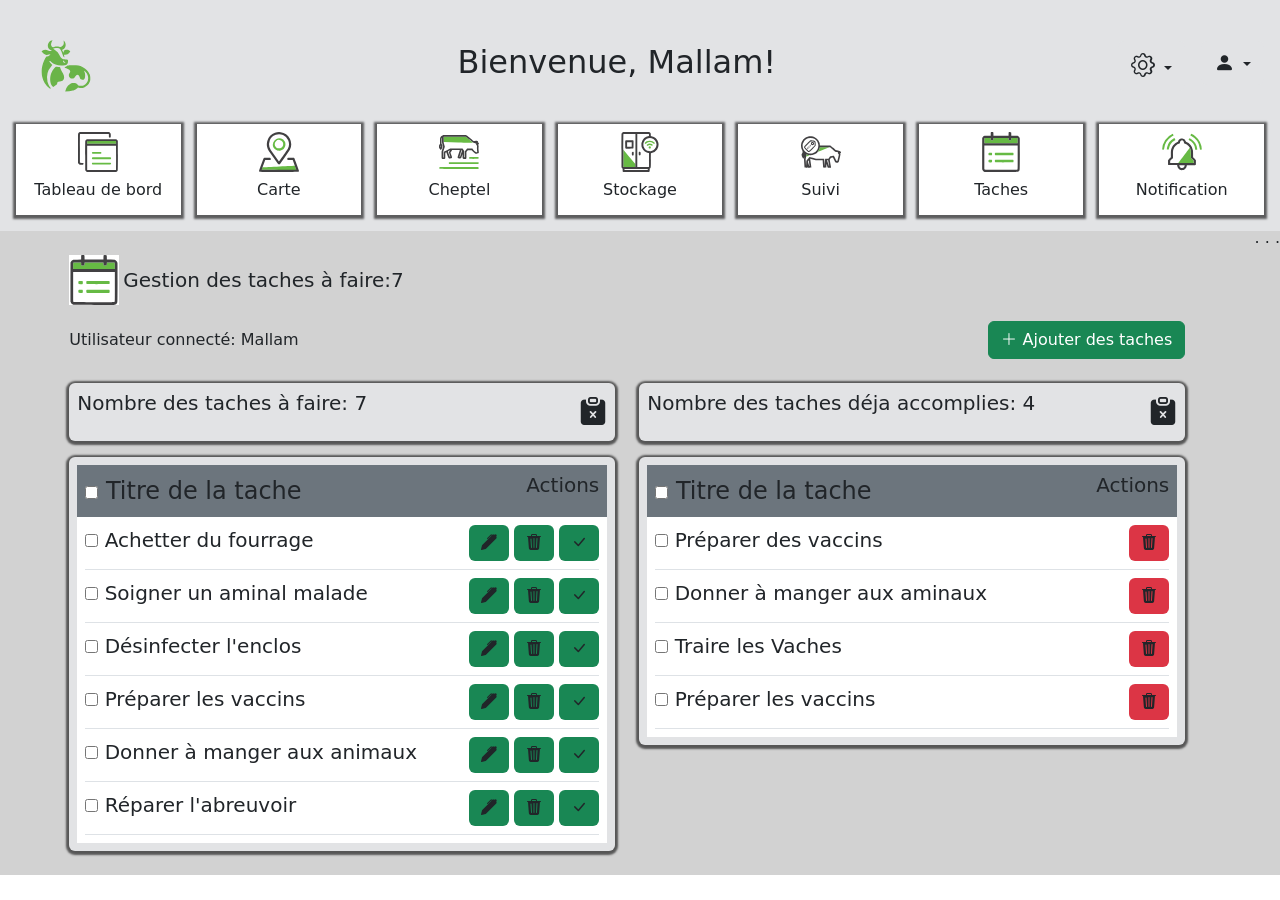
<file: tache.html>
<!doctype html>
<html lang="en">

<head>
  <meta charset="utf-8">
  <meta name="viewport" content="width=device-width, initial-scale=1">
  <title>HerdTech_App</title>
  <link href="https://cdn.jsdelivr.net/npm/bootstrap@5.3.8/dist/css/bootstrap.min.css" rel="stylesheet"
    integrity="sha384-sRIl4kxILFvY47J16cr9ZwB07vP4J8+LH7qKQnuqkuIAvNWLzeN8tE5YBujZqJLB" crossorigin="anonymous">
  <link rel="stylesheet" href="https://cdn.jsdelivr.net/npm/bootstrap-icons@1.13.1/font/bootstrap-icons.min.css">
  <link rel="stylesheet" href="style.css">
</head>

<body>


     <header class="container-fluid d-none p-3 d-lg-block bg-secondary-subtle">
    <section class="d-flex justify-content-between align-items-center">
      <svg xmlns="http://www.w3.org/2000/svg" xml:space="preserve" width="100" height="100" viewBox="0 0 158.8 158.8">
        <path
          d="m107.2 160.8 1.6-4.7c1.4-3.3 4.4-6.4 7.4-7.9 1.5-.7 2-.8 4.2-.8 3.1 0 4.4.5 6.7 2.7l1.6 1.5h3.3c3.3 0 3.4 0 5.1-.9 6.6-3.3 8.6-11.5 4.5-18.4-1-1.6-4.4-5.1-4.2-4.2l.9 2.9c.5 2 .6 2.7.6 5-.2 4.5-1.5 6.3-4.5 6.3q-3.7.1-4.2-4.3-.5-4.1-3.6-4-1.7 0-3.4 3.1-.6 1.4-1.8 2.1c-1 .7-1.3.8-3.1.8s-2.2-.1-3.2-.8a5 5 0 0 1-2.1-4.1c0-1.3.2-1.8 1-3.2 1.3-2.2 1.4-2.8 1-4q-.3-2-4.4-3.4c-2.2-.8-4.5-2-4.5-2.4l1-.4q1.8-.3 3.3-1.6c.7-.5 1-.6 6.6-.8 8.5-.2 13 .4 17.6 2.5a23 23 0 0 1 11.8 12.5c.7 2 1 6.8.5 9-.4 2-1.8 4.8-3.2 6.5s-4 3.6-6.3 4.5-6 1.1-8.3.6l-1.6-.3-1.1 1a16 16 0 0 1-6 3.6c-1 .2-4 .7-6.7 1zm-25.5-5.4a32 32 0 0 1-11-18c-.8-3-1-9.7-.6-13 .7-5.2 2.8-11.6 5.4-16.3 1.4-2.6 1.7-3 2.6-3q2.3 0 4.4-2 1.3-1.2 1.4-1.5l-2.5.5c-4.2 1.2-6.6.6-9.8-2.7-1-1-1.7-2-1.7-2.1 0-.5 2-1.9 3.5-2.3q3-1 6.5.6c2.3 1 3.6 1.2 5.1.8q2.3-.3-.4-1.1c-3-1.1-5-4-5-7.1s1.7-6.1 4.3-7.8c.9-.5 3.2-1.3 3.2-1l-1 1.9c-1 2-1.5 4.4-1.3 5.7.3 1.2 1.3 3 2 3.3s1 .2 2.7-.3c2.6-.9 6-1 8.1-.2.8.3 1.8.5 2.1.5 1.6 0 4.4-2.4 5-4.4.4-1.2.4-3.4.1-5q-.4-1.4.3-.8.6.3 1.3 1.5c3 4.6 1.6 10.2-3 12.5l-1.2.6a35 35 0 0 0 2.8 4.6V96l1.3-.6c1.9-1 5-1 6.8 0q1.3.7 1.8 1.3c.5.5.5.6.1 1.1a16 16 0 0 1-4.1 4c-1 .5-1.6.6-3.5.6h-2.2l.4 2c.7 2.6.7 2.6-.3 1.7s-1.4-1.6-2.7-5.4c-1.8-5.3-3.3-7.6-5.3-8.5-1.8-.8-7.3-.6-8.7.3-.4.3-.2.5 3.3 3 3 2 4 3.1 6.1 7.3 3 5.6 4.7 6.8 10 7 3.1.2 3.6.4 3.7 1.7q.2 2.9-.7 4.7c-1 2.2-2.5 2.8-7.3 3.2-7.4.7-14.6-1.4-18.6-5.4-1.4-1.5-1.8-1.7-2.4-1.5q-.7 0-.7.4c0 .6 2 3 3.3 4.4l1.5 1.4-1.3 1.5a28 28 0 0 0-6.4 25c.7 2.5 2.7 6.9 4.2 8.8 1 1.2 1 1.4.6 2q-.3.4-.6.5zm25.6-40.7q.5-.8-.9-1-1.2-.1-1.3-1.1-.2-1.1-1-.8c-.4.4-.5 1.4 0 2.1.5 1 2.4 1.5 3.2.8m-19 38.8c-5-2.6-6.5-13.5-3.1-22l2-4c1.2-2 4.3-5.5 5.2-6 .3-.1 6.5.4 6.7.6l.5 1.7q.5 2 4.2 8.6c2.3 4.3 2.4 8.4 0 10.7-1.2 1.4-2.3 1.7-5 1.8q-3.2 0-3.8 1.3c-.2.4-.5 1.7-.7 3-"
          style="fill:#6AB449;stroke-width:.264583" transform="translate(-29.1 -40.9)" />
      </svg>

      <article>
        <h2>Bienvenue, Mallam!</h2>
      </article>

      <div class="d-flex gap-3">
        <div class="dropdown ">
          <a class="btn bg-secondary-subtle dropdown-toggle" href="#" role="button" data-bs-toggle="dropdown"
            aria-expanded="false">
            <i class="fs-4 bi bi-gear"></i>
          </a>

          <ul class="dropdown-menu">
            <li><a class="dropdown-item" href="#"><i class="bi bi-moon-stars-fill"></i>/<i
                  class="bi bi-sun-fill"></i>Mode sombre</a></li>
            <li><a class="dropdown-item" href="#"><i class="bi bi-globe"></i> Langue</a></li>
          </ul>
        </div>

        <div class="dropdown ">
          <a class="btn bg-secondary-subtle dropdown-toggle" href="#" role="button" data-bs-toggle="dropdown"
            aria-expanded="false">
            <i class="fs-5 bi bi-person-fill"></i>
          </a>

          <ul class="dropdown-menu">
            <li><a class="dropdown-item" href="#"><i class="bi bi-person-gear"></i> Parametre du compte</a></li>
            <li><a class="dropdown-item" href="connexion.html"><i class="bi bi-box-arrow-right"></i> Se déconnecter</a>
            </li>
          </ul>
        </div>
      </div>
    </section>

    <section class="d-flex gap-3 mt-2">

      <a href="index.html"
        class="d-flex flex-column justify-content-center align-items-center text-decoration-none bg-white text-dark text-center gap-2 p-2 w-100 card_nav">
        <article class="img_nav"><img src="Icons/dashboard.svg" alt=""></article>
        <h6>Tableau de bord</h6>
      </a>

      <a href="#"
        class="d-flex flex-column justify-content-center align-items-center text-decoration-none bg-white text-dark text-center gap-2 p-2 w-100 card_nav">
        <article class="img_nav"><img src="Icons/Carte de la ferme.svg" alt=""></article>
        <h6>Carte</h6>
      </a>

      <a href="cheptel.html"
        class="d-flex flex-column justify-content-center align-items-center text-decoration-none bg-white text-dark text-center gap-2 p-2 w-100 card_nav">
        <article class="img_nav"><img src="Icons/Cheptel.svg" alt=""></article>
        <h6>Cheptel</h6>
      </a>

      <a href="stockage.html"
        class="d-flex flex-column justify-content-center align-items-center text-decoration-none bg-white text-dark text-center gap-2 p-2 w-100 card_nav">
        <article class="img_nav"><img src="Icons/Stockage.svg" alt=""></article>
        <h6>Stockage</h6>
      </a>

      <a href="suivi.html"
        class="d-flex flex-column justify-content-center align-items-center text-decoration-none bg-white text-dark text-center gap-2 p-2 w-100 card_nav">
        <article class="img_nav d-flex justify-content-center align-items-center"><svg xmlns="http://www.w3.org/2000/svg" width="50" height="100"
            viewBox="0 0 752.2 590.4">
            <path
              d="M309.7 451.4c18-.2 47.5-.2 65.5 0 18 .1 3.3.3-32.8.3s-50.8-.2-32.7-.3M98.5 377.8c.6-1.6 1.2-11 1.5-20.9s.8-18 1.1-18 3.8 1.4 7.9 3c14 6 37.7 12.3 45.7 12.3 2 0 3.5.5 3.5 1 0 .9-36.5 16.2-58.3 24.6-2 .7-2.2.4-1.4-2m218-88.3c15.6-17.6 29.7-47 35.5-73.8 1.3-6 2.5-11 2.7-11.1.2-.2 40.2-.2 88.9 0l88.5.3-105.2 42.5a9110 9110 0 0 0-110 45l-5 2.4zm-222-33-30.1-30.4 30.4 30.1 30.4 30.4c0 .9-2.8-1.8-30.7-30m67.3 10c0-.1 20.8-21 46.3-46.3l46.4-46-46 46.3c-42.9 43-46.7 46.9-46.7 46M95.6 153a1133 1133 0 0 1 30.7-30.1c.4 0-13 13.6-29.5 30.1A1133 1133 0 0 1 66.1 183c-.3 0 13-13.5 29.5-30m309.2 18.6c26.2-.2 68.7-.2 94.5 0s4.3.3-47.6.3c-52 0-73-.1-46.9-.3"
              style="fill:#67ba44;stroke-width:1.18081" />
            <path
              d="M68 588.9c-1.9-1.4-2.6-9.6-7-80.2L56.1 430l3.3-16.4a314 314 0 0 0 3.2-18c0-1-2 1.6-4.4 5.6-13.7 22.4-14.8 22.7-25 6.8-26-40-29.5-70.8-10.3-91.3l5.4-5.8v-36.7L23 265C6.4 236-2.3 196 1 163.5 3.6 137.8 8 122 19 99.8A216 216 0 0 1 33.2 75c9.3-13.2 28-32 40.9-41.1C108.7 9.3 154.3-3.1 194.2 1c24 2.5 41.5 7.5 62.6 17.9a177 177 0 0 1 98.6 147.8v5.6l98.3.3 98.3.3 5.3 2.6c3 1.5 25 20 49 41.2 24 21.1 44 38.7 44.5 39l43.1 13.5c23.3 7.1 44.2 14 46.5 15.1a22 22 0 0 1 7.9 30.7c-2.8 4.2-8.1 8.7-11.8 10-.5.1.7 3.2 2.6 6.7q3.6 6.5 3.6 11.7c0 4.5-26.1 121-29.7 132.4a32 32 0 0 1-23.5 20.6c-6.4 1.2-31.5-1.5-37-4-9.5-4.2-12-8-31.9-51-10.3-22.4-19.2-41-19.7-41.6-.6-.8-36.3 4.5-37.2 5.5l-12 17.6c-11.7 17.3-11.8 17.5-10.8 22.5 3.3 16.1 24.7 137 24.7 139.3 0 5.4-1 5.6-32 5.6-29.1 0-29.4 0-31-2.7-1-1.4-6.4-16.9-12-34.3a418 418 0 0 0-10.8-31.1c-.2.2-1.2 15-2.2 32.8-1.4 28-2 32.5-3.7 33.8-2.9 2.1-53.4 2.1-56.3 0-1.7-1.3-2.5-9.8-6-67-2.4-36-4.2-66.7-4.2-68.1V451H277l-51.7-14.4c-28.4-8-51.9-14.2-52.1-13.9s4.8 37.4 11.3 82.5c11.4 78.8 11.8 82 9.7 83.5-1.7 1.2-8.6 1.6-30.4 1.6-16 0-29-.5-30.3-1.1s-3-4.3-4.3-9.2c-2-7.3-2.3-7.7-3-4.5-.4 2-.8 5.6-.9 8q0 4.4-2.4 5.6c-3.6 1.9-52.2 1.6-54.9-.3m92.6-29.7c0-2.3-14-98.4-14.9-102.2-.7-2.8-1-2.6-7.6 4.7-6.3 7-7 8.2-7 13 0 3.4 4.2 19.2 11.8 44.3l12.4 40.4c.7 2 5.3 1.9 5.3-.2m289.1-69.6c2.4-48.2 3.7-66 4.8-67.4 1.4-1.6 5.7-1.8 31.5-1.8h30l16-21.2a368 368 0 0 1 17.4-22.2c2.1-1.3 67-12 68.7-11.4.8.3 11.7 22.5 24.2 49.4 25.5 54.5 22.4 50.2 35.6 50.2 5.6 0 5.7 0 6.9-4.4a2797 2797 0 0 0 26.7-115.7c-.4-1-5-7.8-10.1-15.1a73 73 0 0 1-9.4-15.7q0-2.4 4.8-5.3c2.6-1.6 4.4-3.2 3.8-3.5-.5-.3-14.8-4.6-31.7-9.6s-32.3-10.3-34.2-11.7-21.9-19-44.3-39l-43.3-38.8c-2.4-2.2-5.6-2.3-97.3-2.2-52.2.1-95 .3-95.1.4-.2.2-1.4 5.2-2.7 11a179 179 0 0 1-138 136.6c-9.8 2.2-15.1 2.5-36.9 2.5-22 0-26.8-.3-36-2.5-13-3.1-22.5-6.2-32.1-10.2-4-1.7-7.7-3.1-8-3.1s-.6 6.4-.6 14.3c0 12.7-.8 17.9-6.6 46.3l-6.5 32 3.9 61.7c2 33.9 4 61.4 4.2 61.2s1.5-21.3 2.7-46.8c1.3-25.6 2.6-47.6 2.9-48.9.6-2.5 56.5-68.7 59.7-70.6 1.4-.8 18 3.3 61.8 15.6l59.9 16.7h152.2l1 2.6c.7 1.5 2.8 30 4.8 63.5 3.7 61.6 5 77.7 5.7 71.8.2-1.8 1.9-32.7 3.6-68.7m80 68.6-9.5-52.8-9.6-52.3c-.6-1.7-2.1-2-10.7-2-9.9 0-10 0-9.2 2.6l31.4 96.3c3 9 4 10.9 6 10.9 1.8 0 2.2-.6 1.7-2.7M209 322.5a148 148 0 0 0 112.1-181.6 149 149 0 0 0-96.3-103 153 153 0 0 0-91.3-.7c-31.6 10-60 31.4-78.3 59a140 140 0 0 0-24.5 81.5c0 40.2 13.5 73.7 41.2 102.5 23.6 24.5 50 38.2 84.6 44 12.7 2.2 39.2 1.3 52.5-1.7m-72.6-29.3c-5.2-1.7-9.9-5.9-39.9-35.7s-34.2-34.4-36.3-40q-4.2-11.6-.4-23.3c1.7-5.3 7.3-11.3 54.6-58.8 29-29.1 54.6-54 57-55.2 8.2-4.2 12.9-4.5 46-2.9 27.5 1.4 32.3 2 37.3 4.1 8.9 4 15.5 11.5 18.2 20.4 1.2 4.4 3.3 38.7 3.5 58.7.2 11.8-.1 13.7-2.9 19.3-2.4 4.9-13.8 17-54.7 57.7-35.6 35.5-53.4 52.4-57 54.2-7 3.5-17.7 4.1-25.4 1.5m25-26.2c13.3-11.8 93.1-92.3 94.8-95.6 1-2 1-9.5 0-32.4-1.6-33-2.1-35.3-9.4-38.8-5-2.4-59.2-5.4-63.9-3.5A1250 1250 0 0 0 129 149l-51 51.2V212l31.5 31.6 31.7 31.6h5.5c5.3 0 6.2-.5 14.8-8.1m-35-26.7-1.6-3-2.8 2.6c-2.5 2.3-2.7 2.4-3.5.4q-.7-2 1.2-3.2 3.5-2 .5-6.8c-1.3-2.1-1.6-2.2-3.5-.4-1.2 1-3 1.5-4 1-1.8-.6-1.8-1 .6-3.6 2.7-2.8 2.7-3 .7-6-1.5-2.3-1.7-3.4-.7-4.5q1.4-1.6 3.6 1.6l2.2 3 3-2.8c2.8-2.6 2.8-3 1.1-5.6-1-1.5-1.5-3.7-1-4.8.6-1.8 1-1.6 3.4 1.3s2.8 3.1 4.2 1.4q1.6-2.2 3.2-.6c1.4 1.2 1.3 1.8-.7 4-2.5 2.6-2.5 2.6-.2 5.4 2 2.4 2.5 2.6 4.2 1.2 3-2.5 4.8.2 2 2.8-2.4 2.1-2.4 2.2-.1 5.4 1.9 2.7 2 3.5.7 4.6s-2 .6-3.7-1.8l-2-3.1-3 3c-2.8 2.8-2.8 3-1 6 2 2.8 1.7 5.4-.4 5.4-.5 0-1.6-1.3-2.5-3m3-17.8-2.1-3.2-3 3c-3 3-3 3.1-1 6.3l2.1 3.1 3-3c3-3 3-3 1-6.2m22.3-7c-2-2.8-2.2-2.9-4.2-1.1-3.3 3-5.3.8-2.2-2.5 2.4-2.6 2.4-2.8.5-5.8-2-3-2.2-3-4.3-1-1.7 1.5-2.6 1.6-3.6.6s-.8-2 .8-3.8c2-2 2-2.7.6-5.3-2.2-4.2.2-6.6 2.8-2.8l2 2.7 2.9-2.8c2.8-2.7 2.9-3 1-5.7-1.4-2.2-1.5-3.2-.4-4.2q1.4-1.6 3.2 1.3c1.7 2.5 2 2.6 3.9.9 1.7-1.6 2.2-1.6 3.4-.2 1 1.3 1 2-.4 3.1-2.3 1.8-2.3 3.5 0 6.4 1.3 1.8 2 2 3.4.8 2.8-2.3 4.7-.3 2.3 2.4-2 2.2-2 2.5-.1 5.7 1.8 3 1.8 3.5.2 4.8q-1.6 1.3-1.8.4c0-.5-.8-2-1.7-3.3-1.7-2.2-1.8-2.2-4.7.5-2.8 2.7-2.8 2.8-1 6.1 1.5 2.5 1.7 3.7.7 4.7s-1.8.5-3.3-1.8m2.4-12.4c1.9-2 2-2.8.6-5.3-2-3.6-2.5-3.7-5.7-.3-2.3 2.6-2.4 3-.7 5.4 2.2 3.2 3 3.2 5.8.2m23-12c-2-4-2.1-4-4.6-1.7-3.5 3.2-5.6 1-2.4-2.3 2.5-2.7 2.6-3 .6-5.9s-2.1-3-4.2-1.1c-3.4 3-5.5.9-2.4-2.4 2.5-2.6 2.5-2.8.5-5.8-1.5-2.3-1.6-3.5-.7-4.5q1.3-1.5 3.7 1.6l2.3 2.8 2.7-2.7c2.7-2.6 2.7-2.8.8-6.1-1.7-3-1.8-3.7-.3-4.8q1.6-1.3 1.7-.4c0 .6.8 2 1.8 3.3 1.6 2.1 1.8 2.2 4 .2 3-2.7 4.6-.2 1.8 2.9-2 2.1-2 2.4 0 5.3 1.9 3 2.1 3 4.1 1.1 3-2.6 4.5 0 1.8 3-2 2.2-2 2.4 0 5.4 2.9 4.4.5 6.7-2.8 2.7l-2.3-2.8-2.8 2.7c-2.6 2.6-2.6 2.8-.7 6.1 1.6 2.9 1.7 3.7.4 4.8s-2 .7-3-1.4m2.1-13.1c2.5-2.6 2.5-2.7.3-5.6l-2.2-3-3 2.9c-2.8 2.6-2.8 3-1.1 5.6 2.3 3.4 2.9 3.4 6 .1m26.5-13a38 38 0 0 1-17-15.6c-2.8-6.4-2.8-18.5.1-24.8 2.7-5.9 10-12.9 15.7-15.3a37 37 0 0 1 21.2-.5c6.5 2 13.9 8.7 17.1 15.7a29.3 29.3 0 0 1-26.7 41.8c-3.6 0-8.3-.6-10.4-1.3m15-19.1c3.8-2 4.8-4 4.8-9.2 0-11.3-16.8-12.6-19.5-1.6-1 3.8 1.6 9 5.4 11 3.8 1.9 5.3 1.9 9.3-.2"
              style="fill:#414042;stroke-width:1.18081" />
          </svg></article>
        <h6>Suivi</h6>
      </a>

      <a href="tache.html"
        class="d-flex flex-column justify-content-center align-items-center text-decoration-none bg-white text-dark text-center gap-2 p-2 w-100 card_nav">
        <article class="img_nav"><img src="Icons/Gestionnaire de Taches.svg" alt=""></article>
        <h6>Taches</h6>
      </a>

      <a href="notification.html"
        class="d-flex flex-column justify-content-center align-items-center text-decoration-none bg-white text-dark text-center gap-2 p-2 w-100 card_nav">
        <article class="img_nav"><img src="Icons/Notifications.svg" alt=""></article>
        <h6>Notification</h6>
      </a>
    </section>

  </header>

  <div class="Color_main d-flex">

    <aside
      class="said_bar d-flex d-lg-none flex-column justify-content-center align-items-center p-2 gap-3 d-lg-non sticky-top">

      <a href="index.html"
        class="d-flex flex-column justify-content-center align-items-center text-decoration-none bg-white text-dark text-center h-100 gap-2 p-2 nav_width card_nav">
        <article class="img_nav"><img src="Icons/dashboard.svg" alt=""></article>
      </a>

      <a href="#"
        class="d-flex flex-column justify-content-center align-items-center text-decoration-none bg-white text-dark text-center h-100  gap-2 p-2 nav_width card_nav">
        <article class="img_nav"><img src="Icons/Carte de la ferme.svg" alt=""></article>
      </a>

      <a href="cheptel.html"
        class="d-flex flex-column justify-content-center align-items-center text-decoration-none bg-white text-dark text-center h-100 gap-2 p-2 nav_width  card_nav">
        <article class="img_nav"><img src="Icons/Cheptel.svg" alt=""></article>
      </a>

      <a href="stockage.html"
        class="d-flex flex-column justify-content-center align-items-center text-decoration-none bg-white text-dark text-center h-100 gap-2 p-2 nav_width card_nav">
        <article class="img_nav"><img src="Icons/Stockage.svg" alt=""></article>
      </a>

      <a href="suivi.html"
        class="d-flex flex-column justify-content-center align-items-center text-decoration-none bg-white text-dark text-center h-100 gap-2 p-2 nav_width card_nav">
        <article class="img_nav d-flex justify-content-center align-items-center"><svg xmlns="http://www.w3.org/2000/svg" width="45" height="50"
            viewBox="0 0 752.2 590.4">
            <path
              d="M309.7 451.4c18-.2 47.5-.2 65.5 0 18 .1 3.3.3-32.8.3s-50.8-.2-32.7-.3M98.5 377.8c.6-1.6 1.2-11 1.5-20.9s.8-18 1.1-18 3.8 1.4 7.9 3c14 6 37.7 12.3 45.7 12.3 2 0 3.5.5 3.5 1 0 .9-36.5 16.2-58.3 24.6-2 .7-2.2.4-1.4-2m218-88.3c15.6-17.6 29.7-47 35.5-73.8 1.3-6 2.5-11 2.7-11.1.2-.2 40.2-.2 88.9 0l88.5.3-105.2 42.5a9110 9110 0 0 0-110 45l-5 2.4zm-222-33-30.1-30.4 30.4 30.1 30.4 30.4c0 .9-2.8-1.8-30.7-30m67.3 10c0-.1 20.8-21 46.3-46.3l46.4-46-46 46.3c-42.9 43-46.7 46.9-46.7 46M95.6 153a1133 1133 0 0 1 30.7-30.1c.4 0-13 13.6-29.5 30.1A1133 1133 0 0 1 66.1 183c-.3 0 13-13.5 29.5-30m309.2 18.6c26.2-.2 68.7-.2 94.5 0s4.3.3-47.6.3c-52 0-73-.1-46.9-.3"
              style="fill:#67ba44;stroke-width:1.18081" />
            <path
              d="M68 588.9c-1.9-1.4-2.6-9.6-7-80.2L56.1 430l3.3-16.4a314 314 0 0 0 3.2-18c0-1-2 1.6-4.4 5.6-13.7 22.4-14.8 22.7-25 6.8-26-40-29.5-70.8-10.3-91.3l5.4-5.8v-36.7L23 265C6.4 236-2.3 196 1 163.5 3.6 137.8 8 122 19 99.8A216 216 0 0 1 33.2 75c9.3-13.2 28-32 40.9-41.1C108.7 9.3 154.3-3.1 194.2 1c24 2.5 41.5 7.5 62.6 17.9a177 177 0 0 1 98.6 147.8v5.6l98.3.3 98.3.3 5.3 2.6c3 1.5 25 20 49 41.2 24 21.1 44 38.7 44.5 39l43.1 13.5c23.3 7.1 44.2 14 46.5 15.1a22 22 0 0 1 7.9 30.7c-2.8 4.2-8.1 8.7-11.8 10-.5.1.7 3.2 2.6 6.7q3.6 6.5 3.6 11.7c0 4.5-26.1 121-29.7 132.4a32 32 0 0 1-23.5 20.6c-6.4 1.2-31.5-1.5-37-4-9.5-4.2-12-8-31.9-51-10.3-22.4-19.2-41-19.7-41.6-.6-.8-36.3 4.5-37.2 5.5l-12 17.6c-11.7 17.3-11.8 17.5-10.8 22.5 3.3 16.1 24.7 137 24.7 139.3 0 5.4-1 5.6-32 5.6-29.1 0-29.4 0-31-2.7-1-1.4-6.4-16.9-12-34.3a418 418 0 0 0-10.8-31.1c-.2.2-1.2 15-2.2 32.8-1.4 28-2 32.5-3.7 33.8-2.9 2.1-53.4 2.1-56.3 0-1.7-1.3-2.5-9.8-6-67-2.4-36-4.2-66.7-4.2-68.1V451H277l-51.7-14.4c-28.4-8-51.9-14.2-52.1-13.9s4.8 37.4 11.3 82.5c11.4 78.8 11.8 82 9.7 83.5-1.7 1.2-8.6 1.6-30.4 1.6-16 0-29-.5-30.3-1.1s-3-4.3-4.3-9.2c-2-7.3-2.3-7.7-3-4.5-.4 2-.8 5.6-.9 8q0 4.4-2.4 5.6c-3.6 1.9-52.2 1.6-54.9-.3m92.6-29.7c0-2.3-14-98.4-14.9-102.2-.7-2.8-1-2.6-7.6 4.7-6.3 7-7 8.2-7 13 0 3.4 4.2 19.2 11.8 44.3l12.4 40.4c.7 2 5.3 1.9 5.3-.2m289.1-69.6c2.4-48.2 3.7-66 4.8-67.4 1.4-1.6 5.7-1.8 31.5-1.8h30l16-21.2a368 368 0 0 1 17.4-22.2c2.1-1.3 67-12 68.7-11.4.8.3 11.7 22.5 24.2 49.4 25.5 54.5 22.4 50.2 35.6 50.2 5.6 0 5.7 0 6.9-4.4a2797 2797 0 0 0 26.7-115.7c-.4-1-5-7.8-10.1-15.1a73 73 0 0 1-9.4-15.7q0-2.4 4.8-5.3c2.6-1.6 4.4-3.2 3.8-3.5-.5-.3-14.8-4.6-31.7-9.6s-32.3-10.3-34.2-11.7-21.9-19-44.3-39l-43.3-38.8c-2.4-2.2-5.6-2.3-97.3-2.2-52.2.1-95 .3-95.1.4-.2.2-1.4 5.2-2.7 11a179 179 0 0 1-138 136.6c-9.8 2.2-15.1 2.5-36.9 2.5-22 0-26.8-.3-36-2.5-13-3.1-22.5-6.2-32.1-10.2-4-1.7-7.7-3.1-8-3.1s-.6 6.4-.6 14.3c0 12.7-.8 17.9-6.6 46.3l-6.5 32 3.9 61.7c2 33.9 4 61.4 4.2 61.2s1.5-21.3 2.7-46.8c1.3-25.6 2.6-47.6 2.9-48.9.6-2.5 56.5-68.7 59.7-70.6 1.4-.8 18 3.3 61.8 15.6l59.9 16.7h152.2l1 2.6c.7 1.5 2.8 30 4.8 63.5 3.7 61.6 5 77.7 5.7 71.8.2-1.8 1.9-32.7 3.6-68.7m80 68.6-9.5-52.8-9.6-52.3c-.6-1.7-2.1-2-10.7-2-9.9 0-10 0-9.2 2.6l31.4 96.3c3 9 4 10.9 6 10.9 1.8 0 2.2-.6 1.7-2.7M209 322.5a148 148 0 0 0 112.1-181.6 149 149 0 0 0-96.3-103 153 153 0 0 0-91.3-.7c-31.6 10-60 31.4-78.3 59a140 140 0 0 0-24.5 81.5c0 40.2 13.5 73.7 41.2 102.5 23.6 24.5 50 38.2 84.6 44 12.7 2.2 39.2 1.3 52.5-1.7m-72.6-29.3c-5.2-1.7-9.9-5.9-39.9-35.7s-34.2-34.4-36.3-40q-4.2-11.6-.4-23.3c1.7-5.3 7.3-11.3 54.6-58.8 29-29.1 54.6-54 57-55.2 8.2-4.2 12.9-4.5 46-2.9 27.5 1.4 32.3 2 37.3 4.1 8.9 4 15.5 11.5 18.2 20.4 1.2 4.4 3.3 38.7 3.5 58.7.2 11.8-.1 13.7-2.9 19.3-2.4 4.9-13.8 17-54.7 57.7-35.6 35.5-53.4 52.4-57 54.2-7 3.5-17.7 4.1-25.4 1.5m25-26.2c13.3-11.8 93.1-92.3 94.8-95.6 1-2 1-9.5 0-32.4-1.6-33-2.1-35.3-9.4-38.8-5-2.4-59.2-5.4-63.9-3.5A1250 1250 0 0 0 129 149l-51 51.2V212l31.5 31.6 31.7 31.6h5.5c5.3 0 6.2-.5 14.8-8.1m-35-26.7-1.6-3-2.8 2.6c-2.5 2.3-2.7 2.4-3.5.4q-.7-2 1.2-3.2 3.5-2 .5-6.8c-1.3-2.1-1.6-2.2-3.5-.4-1.2 1-3 1.5-4 1-1.8-.6-1.8-1 .6-3.6 2.7-2.8 2.7-3 .7-6-1.5-2.3-1.7-3.4-.7-4.5q1.4-1.6 3.6 1.6l2.2 3 3-2.8c2.8-2.6 2.8-3 1.1-5.6-1-1.5-1.5-3.7-1-4.8.6-1.8 1-1.6 3.4 1.3s2.8 3.1 4.2 1.4q1.6-2.2 3.2-.6c1.4 1.2 1.3 1.8-.7 4-2.5 2.6-2.5 2.6-.2 5.4 2 2.4 2.5 2.6 4.2 1.2 3-2.5 4.8.2 2 2.8-2.4 2.1-2.4 2.2-.1 5.4 1.9 2.7 2 3.5.7 4.6s-2 .6-3.7-1.8l-2-3.1-3 3c-2.8 2.8-2.8 3-1 6 2 2.8 1.7 5.4-.4 5.4-.5 0-1.6-1.3-2.5-3m3-17.8-2.1-3.2-3 3c-3 3-3 3.1-1 6.3l2.1 3.1 3-3c3-3 3-3 1-6.2m22.3-7c-2-2.8-2.2-2.9-4.2-1.1-3.3 3-5.3.8-2.2-2.5 2.4-2.6 2.4-2.8.5-5.8-2-3-2.2-3-4.3-1-1.7 1.5-2.6 1.6-3.6.6s-.8-2 .8-3.8c2-2 2-2.7.6-5.3-2.2-4.2.2-6.6 2.8-2.8l2 2.7 2.9-2.8c2.8-2.7 2.9-3 1-5.7-1.4-2.2-1.5-3.2-.4-4.2q1.4-1.6 3.2 1.3c1.7 2.5 2 2.6 3.9.9 1.7-1.6 2.2-1.6 3.4-.2 1 1.3 1 2-.4 3.1-2.3 1.8-2.3 3.5 0 6.4 1.3 1.8 2 2 3.4.8 2.8-2.3 4.7-.3 2.3 2.4-2 2.2-2 2.5-.1 5.7 1.8 3 1.8 3.5.2 4.8q-1.6 1.3-1.8.4c0-.5-.8-2-1.7-3.3-1.7-2.2-1.8-2.2-4.7.5-2.8 2.7-2.8 2.8-1 6.1 1.5 2.5 1.7 3.7.7 4.7s-1.8.5-3.3-1.8m2.4-12.4c1.9-2 2-2.8.6-5.3-2-3.6-2.5-3.7-5.7-.3-2.3 2.6-2.4 3-.7 5.4 2.2 3.2 3 3.2 5.8.2m23-12c-2-4-2.1-4-4.6-1.7-3.5 3.2-5.6 1-2.4-2.3 2.5-2.7 2.6-3 .6-5.9s-2.1-3-4.2-1.1c-3.4 3-5.5.9-2.4-2.4 2.5-2.6 2.5-2.8.5-5.8-1.5-2.3-1.6-3.5-.7-4.5q1.3-1.5 3.7 1.6l2.3 2.8 2.7-2.7c2.7-2.6 2.7-2.8.8-6.1-1.7-3-1.8-3.7-.3-4.8q1.6-1.3 1.7-.4c0 .6.8 2 1.8 3.3 1.6 2.1 1.8 2.2 4 .2 3-2.7 4.6-.2 1.8 2.9-2 2.1-2 2.4 0 5.3 1.9 3 2.1 3 4.1 1.1 3-2.6 4.5 0 1.8 3-2 2.2-2 2.4 0 5.4 2.9 4.4.5 6.7-2.8 2.7l-2.3-2.8-2.8 2.7c-2.6 2.6-2.6 2.8-.7 6.1 1.6 2.9 1.7 3.7.4 4.8s-2 .7-3-1.4m2.1-13.1c2.5-2.6 2.5-2.7.3-5.6l-2.2-3-3 2.9c-2.8 2.6-2.8 3-1.1 5.6 2.3 3.4 2.9 3.4 6 .1m26.5-13a38 38 0 0 1-17-15.6c-2.8-6.4-2.8-18.5.1-24.8 2.7-5.9 10-12.9 15.7-15.3a37 37 0 0 1 21.2-.5c6.5 2 13.9 8.7 17.1 15.7a29.3 29.3 0 0 1-26.7 41.8c-3.6 0-8.3-.6-10.4-1.3m15-19.1c3.8-2 4.8-4 4.8-9.2 0-11.3-16.8-12.6-19.5-1.6-1 3.8 1.6 9 5.4 11 3.8 1.9 5.3 1.9 9.3-.2"
              style="fill:#414042;stroke-width:1.18081" />
          </svg> </article>
      </a>

      <a href="tache.html"
        class="d-flex flex-column justify-content-center align-items-center text-decoration-none bg-white text-dark text-center h-100 gap-2 p-2 nav_width card_nav">
        <article class="img_nav"><img src="Icons/Gestionnaire de Taches.svg" alt=""></article>
      </a>

      <a href="notification.html"
        class="d-flex flex-column justify-content-center align-items-center text-decoration-none bg-white text-dark text-center h-100 gap-2 p-2 nav_width card_nav">
        <article class="img_nav"><img src="Icons/Notifications.svg" alt=""></article>
      </a>

      <div class="d-flex flex-column gap-2">
        <div class="dropdown ">
          <a class="btn bg-secondary-subtle dropdown-toggle" href="#" role="button" data-bs-toggle="dropdown"
            aria-expanded="false">
            <i class="fs-4 bi bi-gear"></i>
          </a>

          <ul class="dropdown-menu">
            <li><a class="dropdown-item" href="#"><i class="bi bi-moon-stars-fill"></i>/<i class="bi bi-sun-fill"></i>Mode sombre</a></li>
            <li><a class="dropdown-item" href="#"><i class="bi bi-globe"></i> Langue</a></li>
          </ul>
        </div>

        <div class="dropdown ">
          <a class="btn bg-secondary-subtle dropdown-toggle" href="#" role="button" data-bs-toggle="dropdown"
            aria-expanded="false">
            <i class="fs-5 bi bi-person-fill"></i>
          </a>

          <ul class="dropdown-menu">
            <li><a class="dropdown-item" href="#"><i class="bi bi-person-gear"></i> Parametre du compte</a></li>
            <li><a class="dropdown-item" href="connexion.html"><i class="bi bi-box-arrow-right"></i> Se déconnecter</a></li>
          </ul>
        </div>
      </div>

    </aside>

    <main class="pt-4 flex-grow-1 pb-4">

      <section class="container">
        <div class="d-flex align-items-center gap-1">
          <article class="img_tableau_bord bg-white"><img src="Icons/Gestionnaire de Taches.svg" alt=""></article>
          <h5 class="m-0">Gestion des taches à faire:7</h5>
        </div>

        <div class="d-flex justify-content-between align-items-center mt-3">
          <p class="m-0">Utilisateur connecté: Mallam</p>
          <button class="btn btn-success" data-bs-toggle="modal" data-bs-target="#Ajout_Taches">
            <i class="bi bi-plus-lg"></i> Ajouter des taches
          </button>
        </div>
      </section>

      <section class="container mt-4">
        <div class="row g-4">
          <div class="col-12 col-md-12 col-lg-6">
            <div class="d-flex flex-column gap-3">
              <div class="d-flex justify-content-between bg-secondary-subtle p-2 rounded card_nav">
                <h5>Nombre des taches à faire: 7</h5>
                <i class="bi bi-clipboard-x-fill fs-3"></i>
              </div>
              <div class="bg-secondary-subtle p-2 rounded card_nav">
                <div>
                  <article class="d-flex bg-secondary p-2 justify-content-between">
                    <aside class="fs-4">
                      <input id="Tache" type="checkbox">
                      <label for="Tache">Titre de la tache</label>
                    </aside>
                    <h5>Actions</h5>
                  </article>

                  <div class="bg-white p-2 d-flex flex-column gap-2">
                    <article class="d-flex justify-content-between border-bottom pb-2">
                      <aside class="fs-5">
                        <input id="Choix1" type="checkbox">
                        <label for="Choix1">Achetter du fourrage</label>
                      </aside>
                      <div>
                        <button class="btn btn-success text-dark rounded border-0" data-bs-toggle="modal"
                          data-bs-target="#Tache_modifier"><i class="bi bi-pen-fill"></i></button>
                        <button class="btn btn-success text-dark rounded border-0"><i
                            class="bi bi-trash3-fill"></i></button>
                        <button class="btn btn-success text-dark rounded border-0"><i
                            class="bi bi-check-lg"></i></button>
                      </div>
                    </article>

                    <article class="d-flex justify-content-between border-bottom pb-2">
                      <aside class="fs-5">
                        <input id="Choix2" type="checkbox">
                        <label for="Choix2">Soigner un aminal malade</label>
                      </aside>
                      <div>
                        <button class="btn btn-success text-dark rounded border-0" data-bs-toggle="modal"
                          data-bs-target="#Tache_modifier"><i class="bi bi-pen-fill"></i></button>
                        <button class="btn btn-success text-dark rounded border-0"><i
                            class="bi bi-trash3-fill"></i></button>
                        <button class="btn btn-success text-dark rounded border-0"><i
                            class="bi bi-check-lg"></i></button>
                      </div>
                    </article>

                    <article class="d-flex justify-content-between border-bottom pb-2">
                      <aside class="fs-5">
                        <input id="Choix3" type="checkbox">
                        <label for="Choix3">Désinfecter l'enclos</label>
                      </aside>
                      <div>
                        <button class="btn btn-success text-dark rounded border-0" data-bs-toggle="modal"
                          data-bs-target="#Tache_modifier"><i class="bi bi-pen-fill"></i></button>
                        <button class="btn btn-success text-dark rounded border-0"><i
                            class="bi bi-trash3-fill"></i></button>
                        <button class="btn btn-success text-dark rounded border-0"><i
                            class="bi bi-check-lg"></i></button>
                      </div>
                    </article>

                    <article class="d-flex justify-content-between border-bottom pb-2">
                      <aside class="fs-5">
                        <input id="Choix4" type="checkbox">
                        <label for="Choix4">Préparer les vaccins</label>
                      </aside>
                      <div>
                        <button class="btn btn-success text-dark rounded border-0" data-bs-toggle="modal"
                          data-bs-target="#Tache_modifier"><i class="bi bi-pen-fill"></i></button>
                        <button class="btn btn-success text-dark rounded border-0"><i
                            class="bi bi-trash3-fill"></i></button>
                        <button class="btn btn-success text-dark rounded border-0"><i
                            class="bi bi-check-lg"></i></button>
                      </div>
                    </article>

                    <article class="d-flex justify-content-between border-bottom pb-2">
                      <aside class="fs-5">
                        <input id="Choix5" type="checkbox">
                        <label for="Choix5">Donner à manger aux animaux</label>
                      </aside>
                      <div>
                        <button class="btn btn-success text-dark rounded border-0" data-bs-toggle="modal"
                          data-bs-target="#Tache_modifier"><i class="bi bi-pen-fill"></i></button>
                        <button class="btn btn-success text-dark rounded border-0"><i
                            class="bi bi-trash3-fill"></i></button>
                        <button class="btn btn-success text-dark rounded border-0"><i
                            class="bi bi-check-lg"></i></button>
                      </div>
                    </article>

                    <article class="d-flex justify-content-between border-bottom pb-2">
                      <aside class="fs-5">
                        <input id="Choix6" type="checkbox">
                        <label for="Choix6">Réparer l'abreuvoir</label>
                      </aside>
                      <div>
                        <button class="btn btn-success text-dark rounded border-0" data-bs-toggle="modal"
                          data-bs-target="#Tache_modifier"><i class="bi bi-pen-fill"></i></button>
                        <button class="btn btn-success text-dark rounded border-0"><i
                            class="bi bi-trash3-fill"></i></button>
                        <button class="btn btn-success text-dark rounded border-0"><i
                            class="bi bi-check-lg"></i></button>
                      </div>
                    </article>

                  </div>
                </div>
              </div>
            </div>
          </div>


          <div class="col-12 col-md-12 col-lg-6">
            <div class="d-flex flex-column gap-3">
              <div class="d-flex justify-content-between bg-secondary-subtle p-2 rounded card_nav">
                <h5>Nombre des taches déja accomplies: 4</h5>
                <i class="bi bi-clipboard-x-fill fs-3"></i>
              </div>
              <div class="bg-secondary-subtle p-2 rounded card_nav">
                <div>
                  <article class="d-flex bg-secondary p-2 justify-content-between">
                    <aside class="fs-4">
                      <input id="Taches" type="checkbox">
                      <label for="Taches">Titre de la tache</label>
                    </aside>
                    <h5>Actions</h5>
                  </article>

                  <div class="bg-white p-2 d-flex flex-column gap-2">

                    <article class="d-flex justify-content-between border-bottom pb-2">
                      <aside class="fs-5">
                        <input id="Choix6" type="checkbox">
                        <label for="Choix6">Préparer des vaccins</label>
                      </aside>
                      <div>
                        <button class="btn btn-danger text-dark rounded border-0" data-bs-toggle="modal"
                          data-bs-target="#Tache_Supprimer"><i
                            class="bi bi-trash3-fill"></i></button>
                      </div>
                    </article>

                    <article class="d-flex justify-content-between border-bottom pb-2">
                      <aside class="fs-5">
                        <input id="Choix7" type="checkbox">
                        <label for="Choix7">Donner à manger aux aminaux</label>
                      </aside>
                      <div>
                        <button class="btn btn-danger text-dark rounded border-0" data-bs-toggle="modal"
                          data-bs-target="#Tache_Supprimer"><i
                            class="bi bi-trash3-fill"></i></button>
                      </div>
                    </article>

                    <article class="d-flex justify-content-between border-bottom pb-2">
                      <aside class="fs-5">
                        <input id="Choix8" type="checkbox">
                        <label for="Choix8">Traire les Vaches</label>
                      </aside>
                      <div>
                        <button class="btn btn-danger text-dark rounded border-0" data-bs-toggle="modal"
                          data-bs-target="#Tache_Supprimer"><i
                            class="bi bi-trash3-fill"></i></button>
                      </div>
                    </article>

                    <article class="d-flex justify-content-between border-bottom pb-2">
                      <aside class="fs-5">
                        <input id="Choix9" type="checkbox">
                        <label for="Choix9">Préparer les vaccins</label>
                      </aside>
                      <div>
                        <button class="btn btn-danger text-dark rounded border-0" data-bs-toggle="modal"
                          data-bs-target="#Tache_Supprimer"><i
                            class="bi bi-trash3-fill"></i></button>
                      </div>
                    </article>

                  </div>
                </div>
              </div>
            </div>
          </div>

        </div>
      </section>

    </main>


    <!-- ----------------------Ajout_Tahces_Modal---------------------- -->
    <div class="modal fade" id="Ajout_Taches" tabindex="-1" aria-hidden="true">
      <div class="modal-dialog">
        <div class="modal-content">

          <div class="modal-header bg-secondary-subtle">
            <h5 class="modal-title">Ajouter une tache</h5>
            <button type="button" class="btn-close" data-bs-dismiss="modal" aria-label="Close"></button>
          </div>

          <div class="modal-body w-100">
            <div class="outlined-input w-100">
              <input type="text" name="test" placeholder=" ">
              <label for="test">Veuillez entrez le nom de la tache</label>
            </div>
          </div>

          <div class="modal-footer bg-secondary-subtle">
            <button type="button" class="btn btn-success text-dark">Confirmer</button>
          </div>

        </div>
      </div>
    </div>
    <!-- -------------------________-------_______-------_______------------ -->·

    <!-- ----------------------Modifier_Tahces_Modal---------------------- -->
    <div class="modal fade" id="Tache_modifier" tabindex="-1" aria-hidden="true">
      <div class="modal-dialog">
        <div class="modal-content">

          <div class="modal-header bg-secondary-subtle">
            <h5 class="modal-title">Modifier la tache</h5>
            <button type="button" class="btn-close" data-bs-dismiss="modal" aria-label="Close"></button>
          </div>

          <div class="modal-body w-100">
            <div class="outlined-input w-100">
              <input type="text" name="test" placeholder=" ">
              <label for="test">Acheter du fourrage fd</label>
            </div>
          </div>

          <div class="modal-footer bg-secondary-subtle">
            <button type="button" class="btn btn-success text-dark">Confirmer</button>
          </div>

        </div>
      </div>
    </div>
    <!-- -------------------________-------_______-------_______------------ -->·

    <!-- ----------------------Supprimer_Tahces_Modal---------------------- -->
    <div class="modal fade" id="Tache_Supprimer" tabindex="-1" aria-hidden="true">
      <div class="modal-dialog">
        <div class="modal-content">

          <div class="modal-header bg-secondary-subtle">
            <h5 class="modal-title">Modifier la tache</h5>
            <button type="button" class="btn-close" data-bs-dismiss="modal" aria-label="Close"></button>
          </div>

          <div class="modal-body w-100">
           <p>Est-vous sur de vouloir supprimer <span class="fw-bold">Préparer les vaccins</span> ?</p>
          </div>

          <div class="modal-footer bg-secondary-subtle">
            <button type="button" class="btn btn-danger text-dark">Confirmer</button>
          </div>

        </div>
      </div>
    </div>
    <!-- -------------------________-------_______-------_______------------ -->·

  </div>




  <script src="https://cdn.jsdelivr.net/npm/bootstrap@5.3.8/dist/js/bootstrap.bundle.min.js"
    integrity="sha384-FKyoEForCGlyvwx9Hj09JcYn3nv7wiPVlz7YYwJrWVcXK/BmnVDxM+D2scQbITxI"
    crossorigin="anonymous"></script>
</body>

</html>
</file>
<file: style.css>
.Logo{
    height: 70px;
    width: 70px;
}
.Logo img{
    height: 100%;
    width: 100%;
}
.said_bar{
    height: 100vh !important;
    width: 100px;
}
.nav_width{
    width: 80% !important;
}
.img_nav{
    height: 40px;
    width: 40px;
    color: white;
}
.img_nav img{
    height: 100%;
    width: 100%;
    align-items: center;
}
.card_nav{
    box-shadow: 0px 1px 2px 3px rgba(0,0,0,0.59);
}
.Color_main{
    background-color: #D2D2D2;
}
.img_tableau_bord{
    height: 50px;
    width: 50px;
}
.img_tableau_bord img{
    height: 100%;
    width: 100%;
}
.img_marqueur{
    height: 45px;
    width: 65px;
    border-radius: 20px;
    box-shadow: 0px 1px 2px 3px rgba(0,0,0,0.59);
}
.img_marqueur img{
    height: 100%;
    width: 100%;
    align-items: center;
}

/* -----------Suivi_Css------------ */
.SousAsignation{
    height: 35px;
    width: 35px;
}

/* ---------Notification_Css____________ */

.Notification_color{
    width: 3% !important;
}

/* OUTLINED INPUT STYLES */

.outlined-input {
    position: relative;
}

.outlined-input input {
    color: var(--main-white);
    height: 3rem;
    width: 100%;
    outline: 1px solid #1A8755;
    border-radius: 5px;
    border: none;
    padding-left: 20px;
    transition: .1s ;
}

.outlined-input label {
    position: absolute;
    top: 50%;
    left: 5%;
    transform: translateY(-50%);
    background-color: #FFFFFF;
    color: black;
    text-align: center;
    transition: .2s var(--main-ease);
    font-size: 1rem;
    pointer-events: none;
    padding: 0 5px;
}

.outlined-input input:not(:placeholder-shown) ~ label,
.outlined-input input:focus ~ label {
    top: 0px;
    left: 10px;
    font-size: 1rem;
}

.outlined-input input:focus {
    outline: 1px solid rgb(0, 0, 0) !important;
}

.outlined-input input:focus ~ label {
    color: black !important;
}

/* END OUTLINED INPUT STYLES */

@media (max-width:768px) {
    .Carte{
        width: 635px !important;
    }

    .Detail_tableau_marge{
        width: 650px !important;
    }
}
</file>
<file: Connexion.css>
/* body{
    display: flex;
    justify-content: center;
    align-items: center;
    height: 100vh;
} */
</file>
